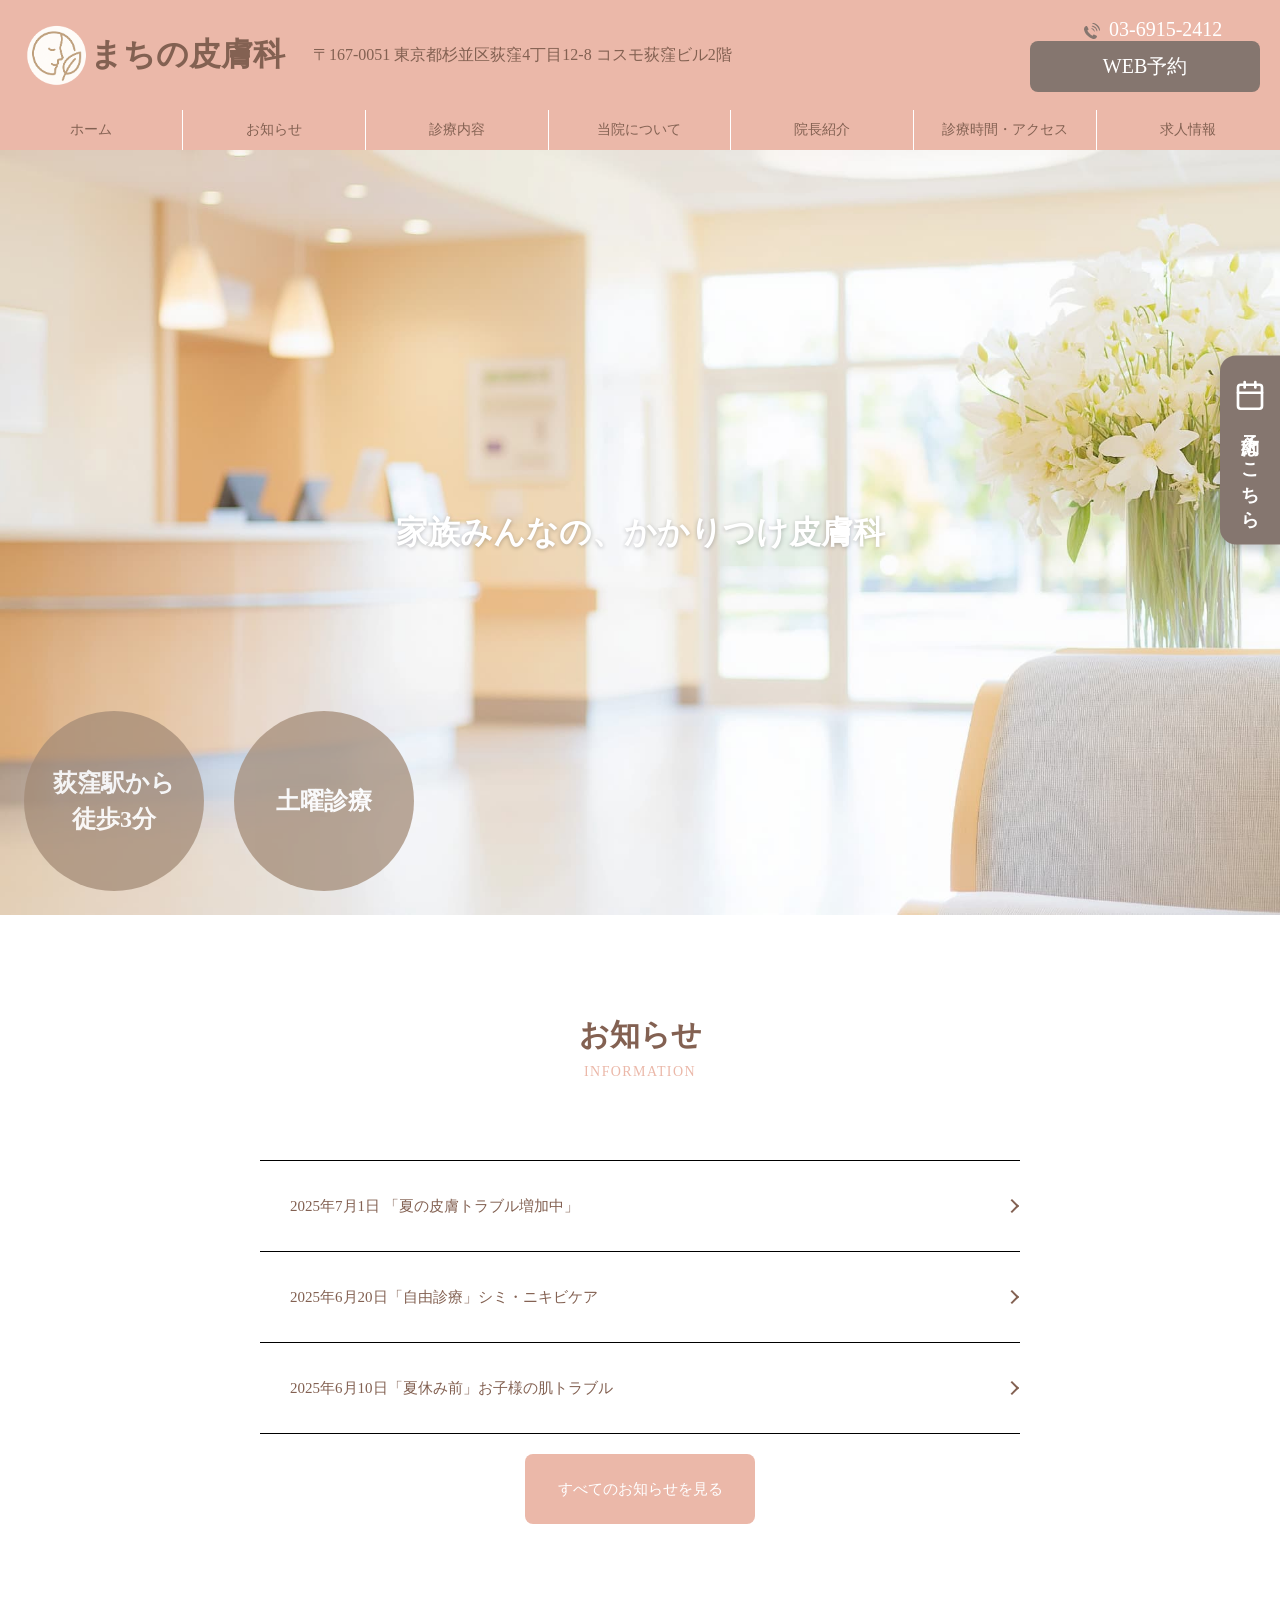
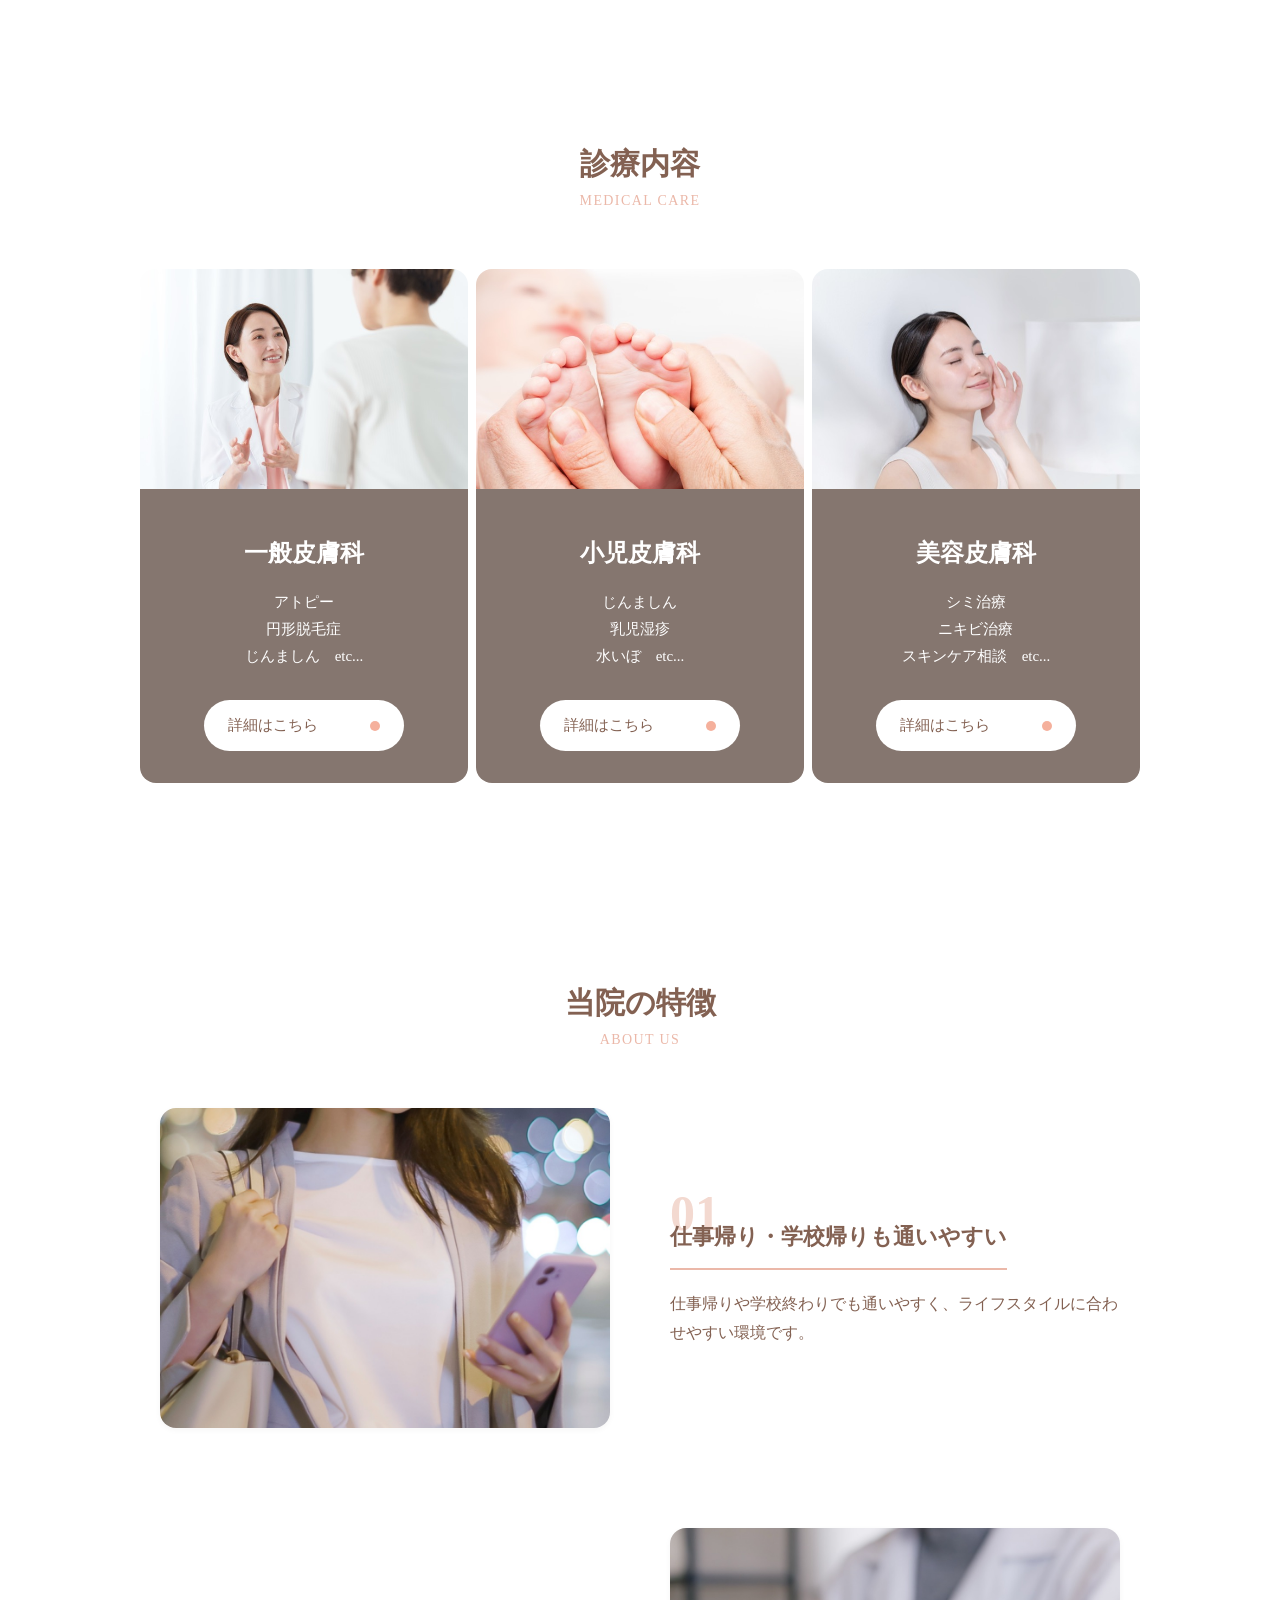
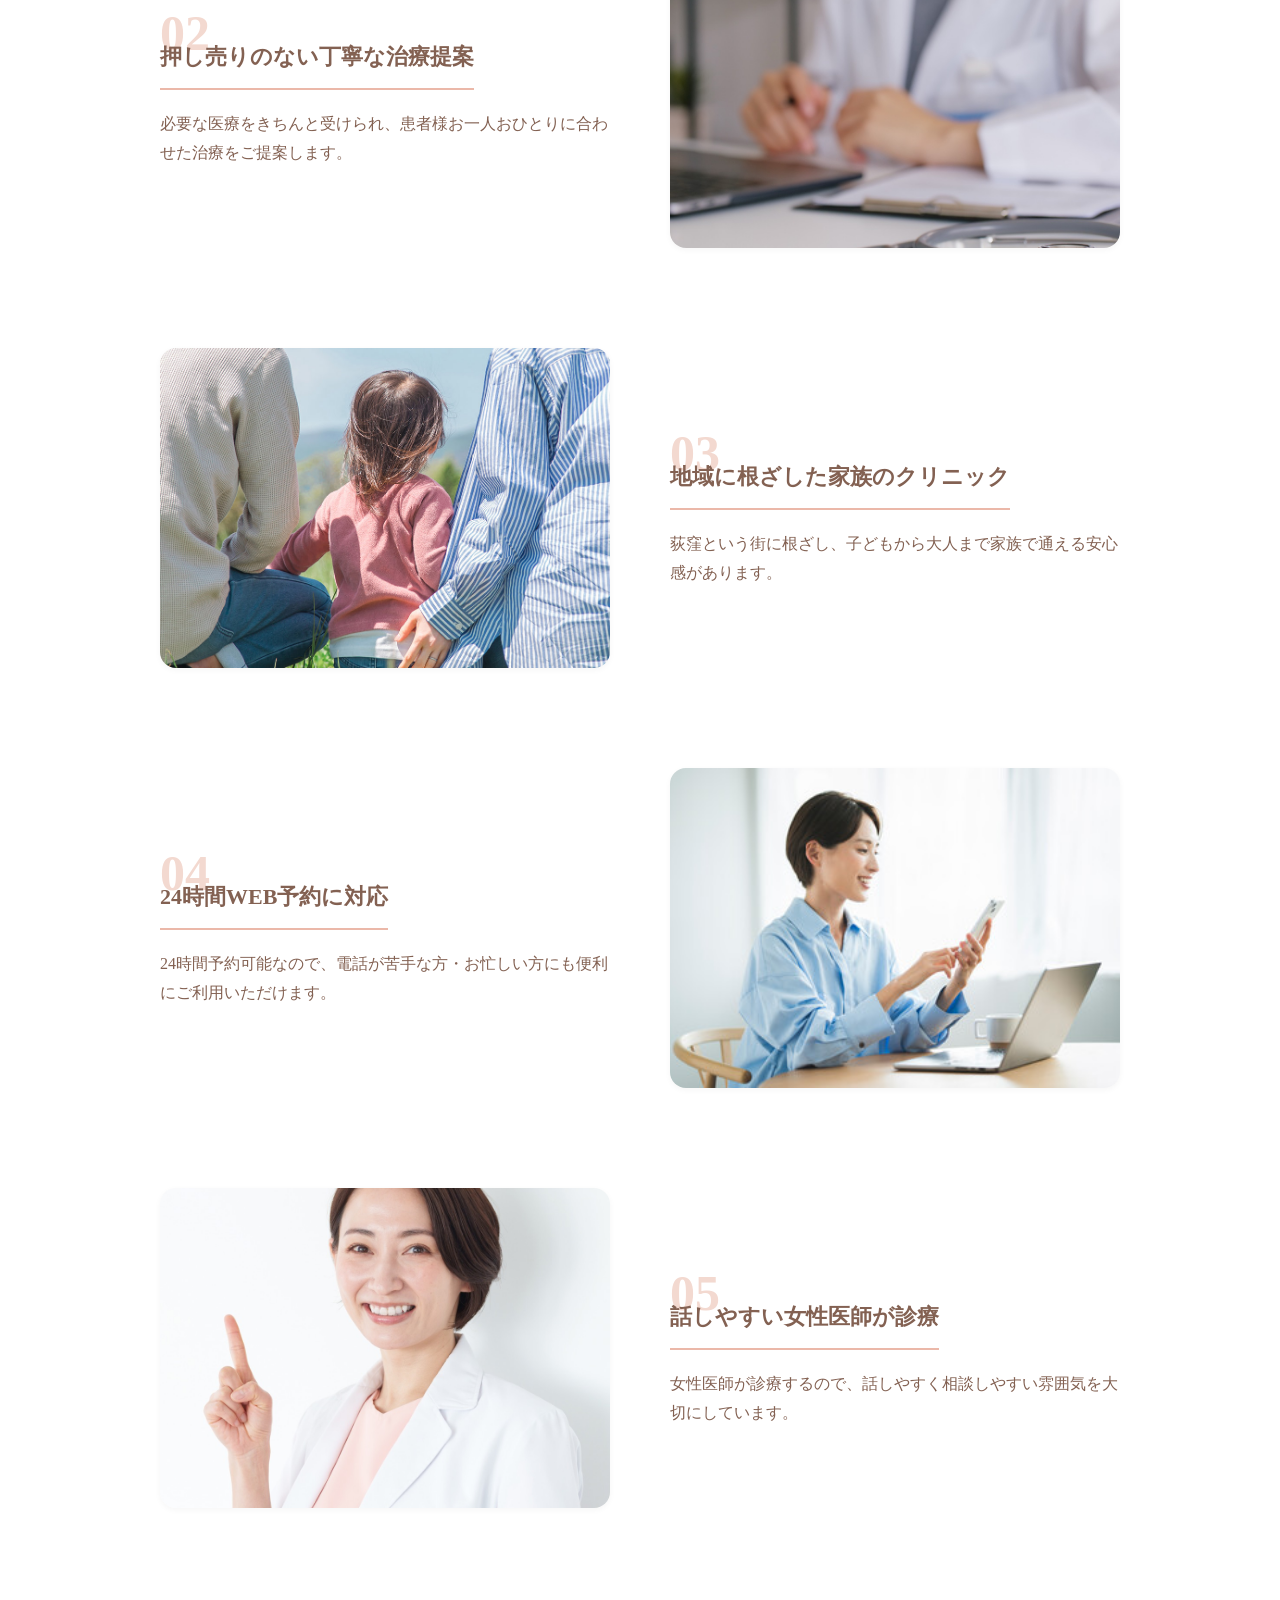
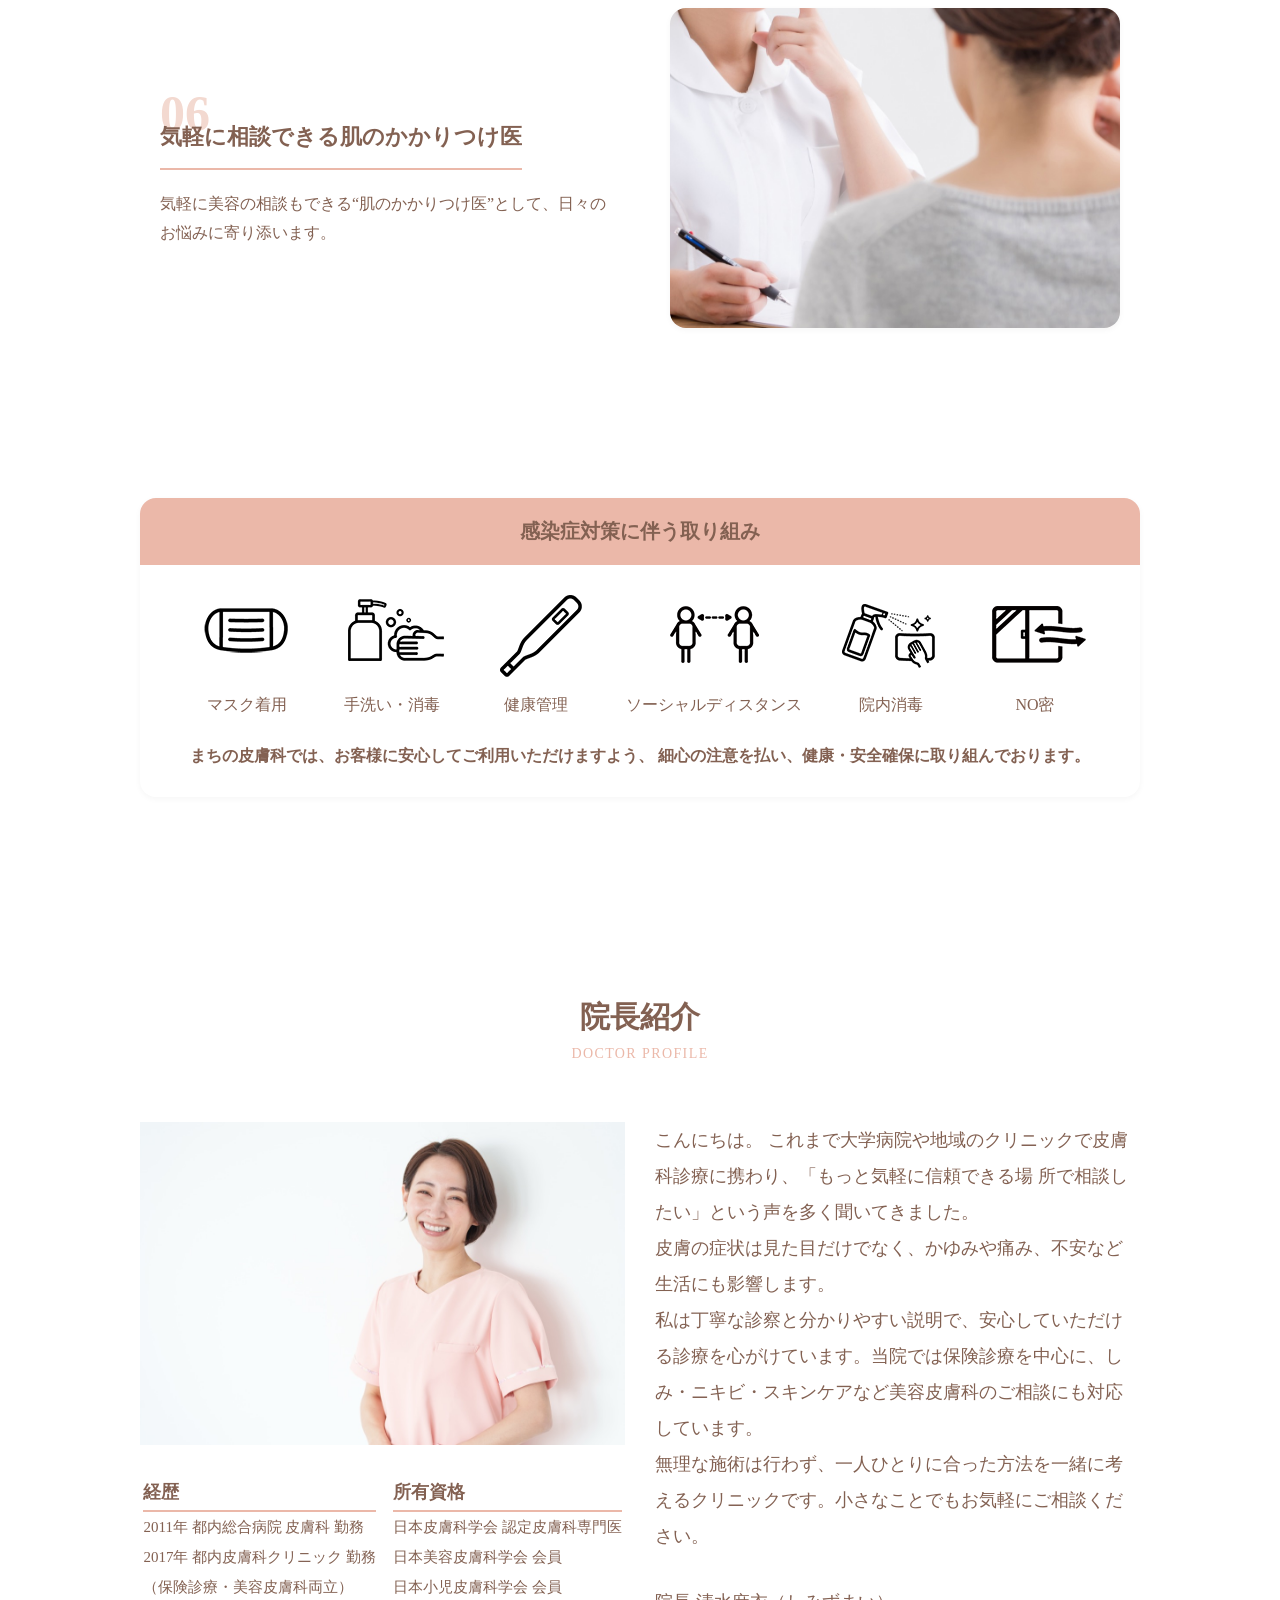
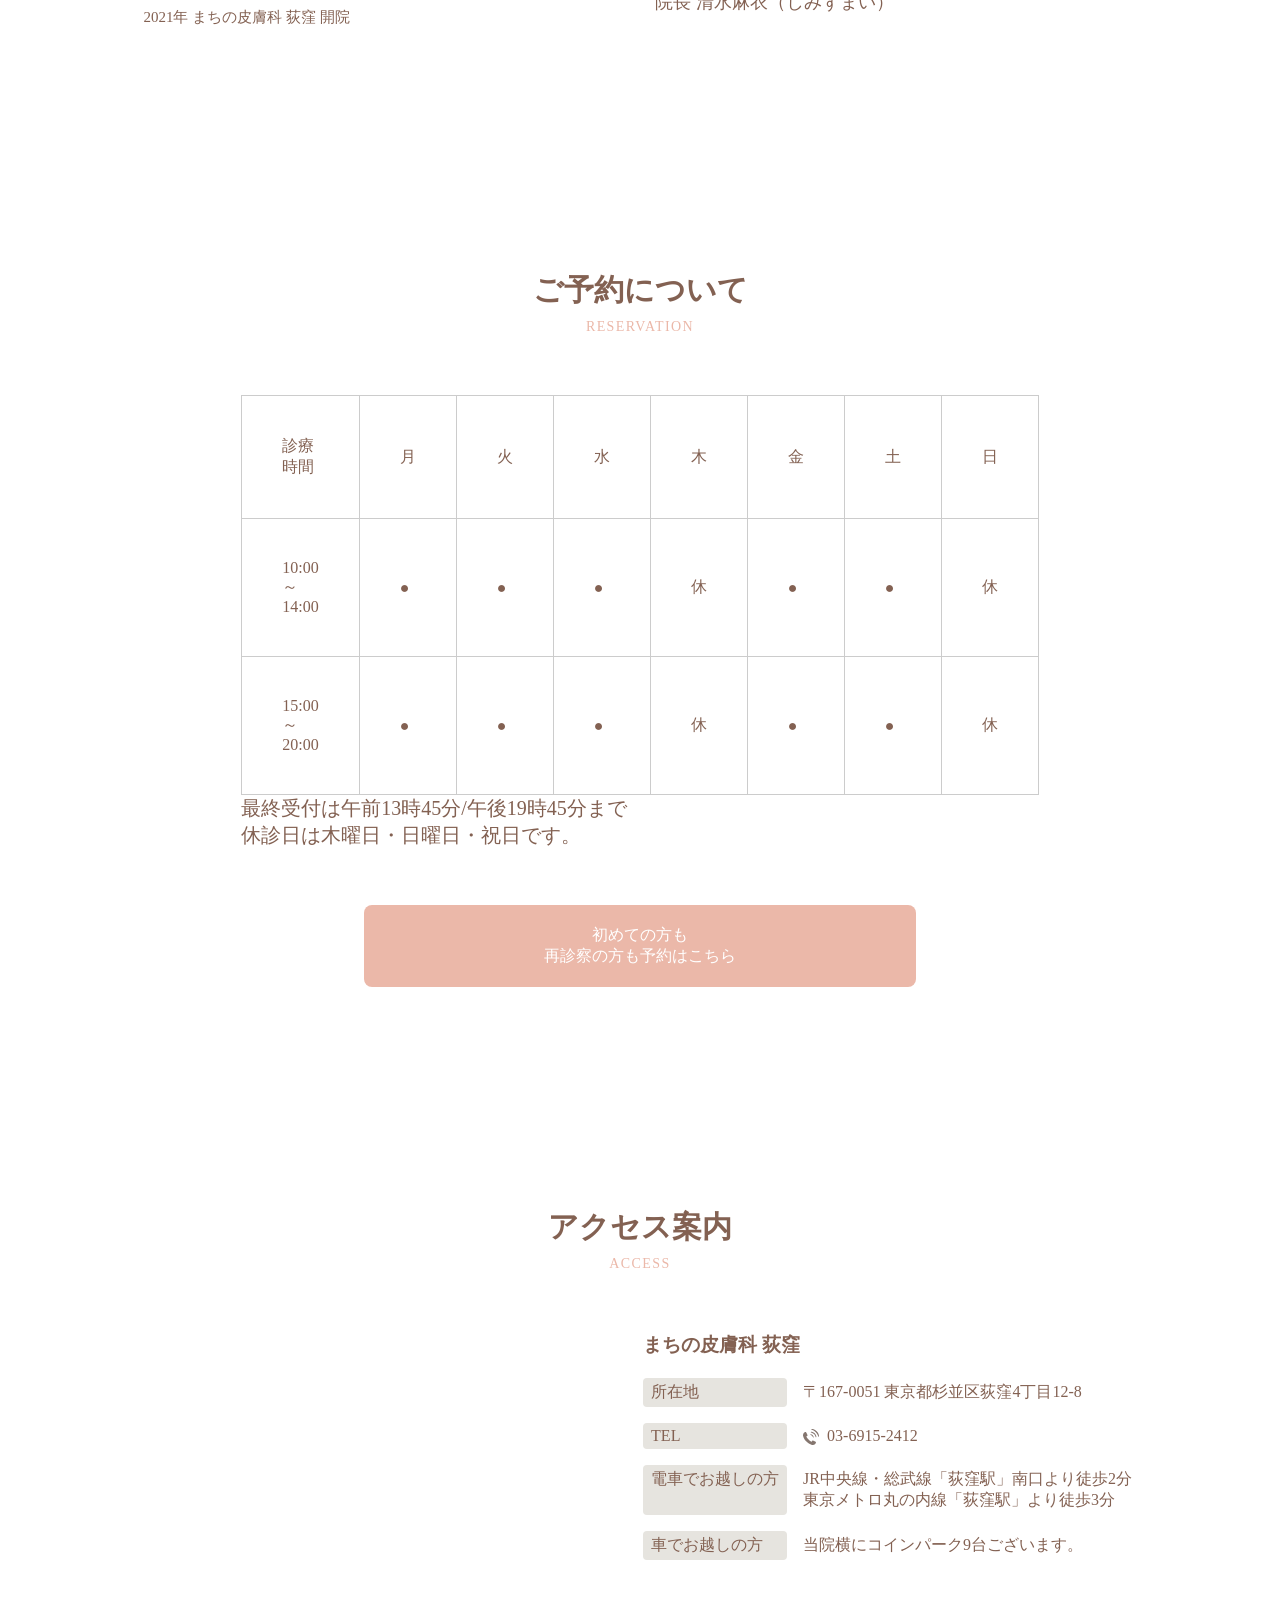
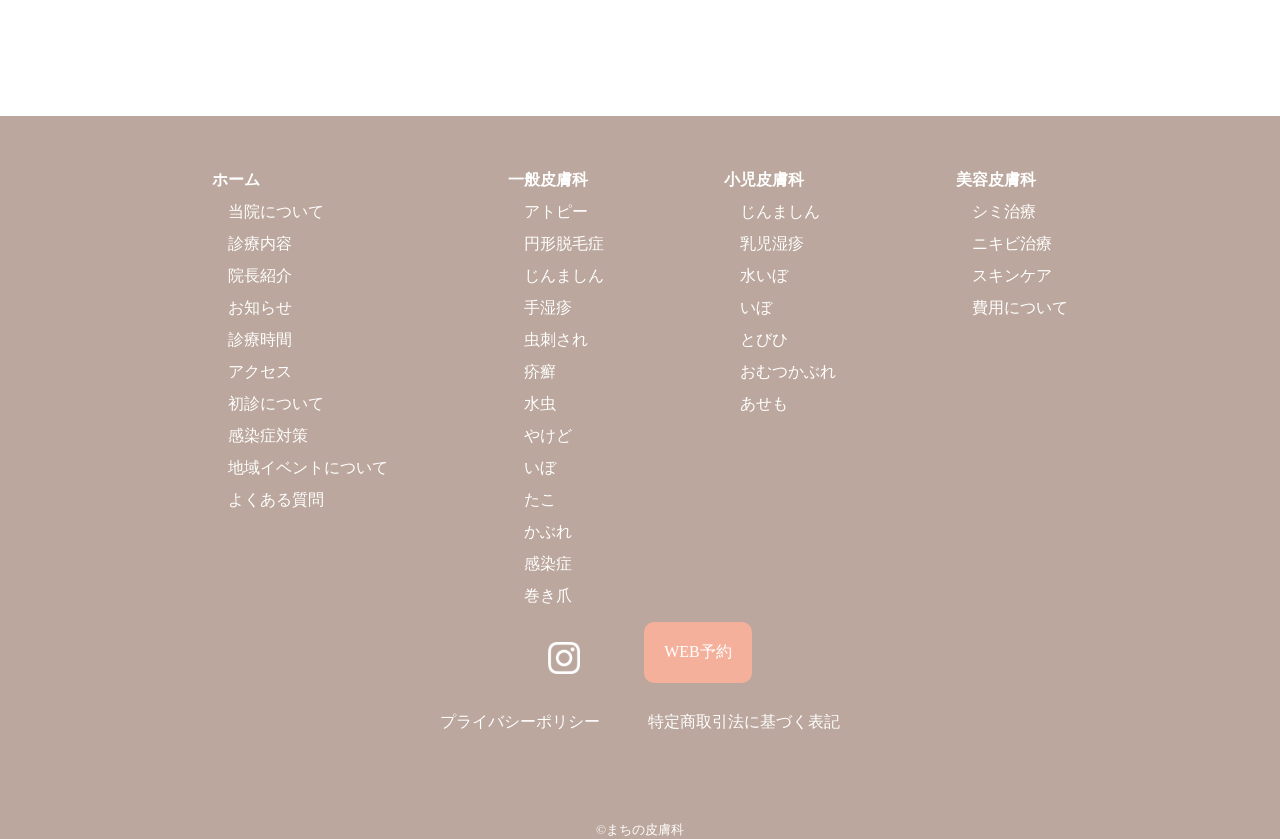
<file: index.html>
<!DOCTYPE html>
<html lang="ja">

<head>
  <meta charset="UTF-8">
  <meta name="viewport" content="width=device-width, initial-scale=1.0">
  <meta name="robots" content="noindex,nofollow">
  <meta name="format-detection" content="telephone=no">
  <title>まちの皮膚科 荻窪｜一般皮膚科・小児皮膚科・美容皮膚科</title>
  <meta name="description" content="荻窪駅近くの「まちの皮膚科」は、一般皮膚科・小児皮膚科・美容皮膚科に対応。お子さまからご高齢の方まで、安心して通える地域密着の皮膚科クリニックです。">
  <link rel="icon" href="./images/logo_1.png">
  <!-- fonts -->
  <link rel="stylesheet"
    href="https://fonts.googleapis.com/css2?family=Material+Symbols+Outlined:opsz,wght,FILL,GRAD@20..48,100..700,0..1,-50..200&icon_names=location_on" />


  <!-- css -->
  <link rel="stylesheet" href="css/reset.css">
  <link rel="stylesheet" href="css/style.css">

  <!-- ファーストビュー背景を先読み（表示開始を早める） -->
  <link rel="preload" as="image" href="images/family_1.jpg" fetchpriority="high">

  <!-- js -->
  <script src="js/main.js" defer></script>
</head>

<body>
  <div class="wrapper">
    <header>
      <div>
        <h1><a href="./">
            <!-- <img src="" alt=""> -->
            <!-- ロゴできるまで -->
            まちの皮膚科
          </a></h1>
        <address>
          <span>〒167-0051 東京都杉並区荻窪4丁目12-8 コスモ荻窪ビル2階</span>
        </address>
        <ul class="sub-menu">
          <li><a href="tel:0369152412" class="tel-link"><img src="images/tel.svg" alt="電話する" class="tel-icon"> <span class="tel-number">03-6915-2412</span></a></li>
          <li class="web-reserve"><a href="./contact.html">WEB予約</a></li>
        </ul>
        <button type="button" class="menu-toggle" aria-controls="global-nav" aria-expanded="false" aria-label="メニューを開く">
          <span></span><span></span><span></span>
        </button>
      </div>
      <nav id="global-nav">
        <ul class="global-menu">
          <li><a href="./">ホーム</a></li>
          <li><a href="#info">お知らせ</a></li>
          <li><a href="./sinryou.html">診療内容</a></li>
          <li><a href="#about">当院について</a></li>
          <li><a href="#introduction">院長紹介</a></li>
          <li><a href="#access">診療時間・アクセス</a></li>
          <li><a href="#x">求人情報</a></li>
        </ul>
      </nav>
      <p></p>
      <a href=""></a>
    </header>
    <main>
      <section>
        <div class="bg-img">
          <div class="bg-img-layer"></div>
          <div class="bg-img-layer"></div>
          <h2 class="bg-img-copy">家族みんなの、かかりつけ皮膚科</h2>
          <span class="bg-img-circle bg-img-circle1">荻窪駅から<br>徒歩3分</span>
          <span class="bg-img-circle bg-img-circle2">土曜診療</span>
        </div>
      </section>
      <section class="info" id="info">
        <h2 class="title">お知らせ</h2>
        <span class="title-en">Information</span>
        <div class="info-wrap">
          <ol class="info-box">
            <li class="info-list">
              <a href="#x"><time datetime="2025-07-01">2025年7月1日</time>
                <span>「夏の皮膚トラブル増加中」</span></a>
            </li>
            <li class="info-list">
              <a href="#x"><time datetime="2025-6-20">2025年6月20日</time><span>「自由診療」シミ・ニキビケア</span></a>
            </li>
            <li class="info-list">
              <a href="#x"><time datetime="2025-6-10">2025年6月10日</time><span>「夏休み前」お子様の肌トラブル</span></a>
            </li>
          </ol>
          <div class="info-all"><a href="#x">すべてのお知らせを見る</a></div>
        </div>
      </section>
      <section class="sinryou">
        <h2 class="title">診療内容</h2>
        <span class="title-en">Medical Care</span>

        <ul class="sinryou-box">
          <li class="sinryou-wrap">
            <div class="sinryou-photo">
              <img src="images/clinic_doctor_female.jpeg" alt="一般皮膚科の診療風景" width="600" height="400" loading="lazy" decoding="async">
            </div>
            <div class="sinryou-card">
              <h3 class="sinryou-name">一般皮膚科</h3>
              <ul class="sinryou-textwrap">
                <li class="sinryou-list">アトピー</li>
                <li class="sinryou-list">円形脱毛症</li>
                <li class="sinryou-list">じんましん</li>
              </ul>
              <div class="sinryou-link"><a href="./sinryou.html#general"><span>詳細はこちら</span><span class="dot"></span></a></div>
            </div>
          </li>
          <li class="sinryou-wrap">
            <div class="sinryou-photo">
              <img src="images/kids_skin_clinic.jpeg" alt="小児皮膚科の診療風景" width="600" height="600" loading="lazy" decoding="async">
            </div>
            <div class="sinryou-card">
              <h3 class="sinryou-name">小児皮膚科</h3>
              <ul class="sinryou-textwrap">
                <li class="sinryou-list">じんましん</li>
                <li class="sinryou-list">乳児湿疹</li>
                <li class="sinryou-list">水いぼ</li>
              </ul>
              <div class="sinryou-link"><a href="./sinryou.html#pediatric"><span>詳細はこちら</span><span class="dot"></span></a></div>
            </div>
          </li>
          <li class="sinryou-wrap">
            <div class="sinryou-photo">
              <img src="images/beauty.jpeg" alt="美容皮膚科の診療風景" width="600" height="400" loading="lazy" decoding="async">
            </div>
            <div class="sinryou-card">
              <h3 class="sinryou-name">美容皮膚科</h3>
              <ul class="sinryou-textwrap">
                <li class="sinryou-list">シミ治療</li>
                <li class="sinryou-list">ニキビ治療</li>
                <li class="sinryou-list">スキンケア相談</li>
              </ul>
              <div class="sinryou-link"><a href="./sinryou.html#cosmetic"><span>詳細はこちら</span><span class="dot"></span></a></div>
            </div>
          </li>
        </ul>
      </section>

      <section class="about" id="about">
        <h2 class="title">当院の特徴</h2>
        <span class="title-en">About Us</span>
        <ul class="feature-timeline">
          <li class="feature-item">
            <div class="feature-image"><img src="images/work.jpg" alt="女性が仕事終わりに予約している様子" width="1040" height="1040" loading="lazy" decoding="async"></div>
            <div class="feature-content">
              <span class="feature-number">01</span>
              <h3 class="feature-heading">仕事帰り・学校帰りも通いやすい</h3>
              <p class="feature-text">仕事帰りや学校終わりでも通いやすく、ライフスタイルに合わせやすい環境です。</p>
            </div>
          </li>
          <li class="feature-item">
            <div class="feature-image"><img src="images/medical_2.jpg" alt="押し売りのない丁寧な治療提案をする様子" width="1040" height="1040" loading="lazy" decoding="async"></div>
            <div class="feature-content">
              <span class="feature-number">02</span>
              <h3 class="feature-heading">押し売りのない丁寧な治療提案</h3>
              <p class="feature-text">必要な医療をきちんと受けられ、患者様お一人おひとりに合わせた治療をご提案します。</p>
            </div>
          </li>
          <li class="feature-item">
            <div class="feature-image"><img src="images/family_3.jpg" alt="大人まで家族で通っている様子" width="971" height="971" loading="lazy" decoding="async"></div>
            <div class="feature-content">
              <span class="feature-number">03</span>
              <h3 class="feature-heading">地域に根ざした家族のクリニック</h3>
              <p class="feature-text">荻窪という街に根ざし、子どもから大人まで家族で通える安心感があります。</p>
            </div>
          </li>
          <li class="feature-item">
            <div class="feature-image"><img src="images/reservation.jpg" alt="電話が苦手な人、忙しい人も24時間簡単に予約できる様子" width="360" height="240" loading="lazy" decoding="async"></div>
            <div class="feature-content">
              <span class="feature-number">04</span>
              <h3 class="feature-heading">24時間WEB予約に対応</h3>
              <p class="feature-text">24時間予約可能なので、電話が苦手な方・お忙しい方にも便利にご利用いただけます。</p>
            </div>
          </li>
          <li class="feature-item">
            <div class="feature-image"><img src="images/female doctor.jpg" alt="気軽に肌の悩みを相談している様子" width="1040" height="1039" loading="lazy" decoding="async"></div>
            <div class="feature-content">
              <span class="feature-number">05</span>
              <h3 class="feature-heading">話しやすい女性医師が診療</h3>
              <p class="feature-text">女性医師が診療するので、話しやすく相談しやすい雰囲気を大切にしています。</p>
            </div>
          </li>
          <li class="feature-item">
            <div class="feature-image"><img src="images/beauty consultation.jpg" alt="美容の悩みを相談している様子" width="1040" height="1039" loading="lazy" decoding="async"></div>
            <div class="feature-content">
              <span class="feature-number">06</span>
              <h3 class="feature-heading">気軽に相談できる肌のかかりつけ医</h3>
              <p class="feature-text">気軽に美容の相談もできる“肌のかかりつけ医”として、日々のお悩みに寄り添います。</p>
            </div>
          </li>
        </ul>
      </section>
      <section class="infect" id="infect">
        <h3>感染症対策に伴う取り組み</h3>
        <!-- <p><img src="" alt=""></p> -->
        <div class="img">
          <div class="icon-list">
            <div class="icon"><img src="images/logo2.png" alt="マスクのロゴ" width="113" height="110" loading="lazy" decoding="async"></div>
            <p class="icon">マスク着用</p>
          </div>
          <div class="icon-list">
            <div class="icon"><img src="images/logo3.png" alt="手洗い・消毒のロゴ" width="110" height="110" loading="lazy" decoding="async"></div>
            <p class="icon">手洗い・消毒</p>
          </div>
          <div class="icon-list">
            <div class="icon"><img src="images/logo4.png" alt="健康管理のロゴ" width="110" height="110" loading="lazy" decoding="async"></div>
            <p class="icon">健康管理</p>
          </div>
          <div class="icon-list">
            <div class="icon"><img src="images/logo5.png" alt="ソーシャルディスタンスのロゴ" width="110" height="110" loading="lazy" decoding="async"></div>
            <p class="icon">ソーシャル<span class="br">ディスタンス</span></p>
          </div>
          <div class="icon-list">
            <div class="icon"><img src="images/logo6.png" alt="院内消毒のロゴ" width="110" height="110" loading="lazy" decoding="async"></div>
            <p class="icon">院内消毒</p>
          </div>
          <div class="icon-list">
            <div class="icon"><img src="images/logo8.png" alt="密を避ける換気のロゴ" width="110" height="110" loading="lazy" decoding="async"></div>
            <p class="icon">NO密</p>
          </div>
        </div>
        <p class="infect-about">まちの皮膚科では、お客様に安心してご利用いただけますよう、
          細心の注意を払い、健康・安全確保に取り組んでおります。
        </p>
      </section>
      <article>
        <section class="introduction" id="introduction">
          <h2 class="title">院長紹介</h2>
          <span class="title-en">Doctor Profile</span>

        </section>
        <div class="introduction_g">
          <div class="director-img">
            <figure><img src="images/doctor_shimizu.jpeg" width="1100" height="733" alt="院長 清水" loading="lazy" decoding="async">
            </figure>
            <div class="career">
              <section class="career-text">
                <h3>経歴</h3>
                <ol>
                  <li>2011年 都内総合病院 皮膚科 勤務</li>
                  <li>2017年 都内皮膚科クリニック 勤務<br>（保険診療・美容皮膚科両立）</li>
                  <li>2021年 まちの皮膚科 荻窪 開院</li>
                </ol>
              </section>
              <section class="skill">
                <h3>所有資格</h3>
                <ul>
                  <li>日本皮膚科学会 認定皮膚科専門医</li>
                  <li>日本美容皮膚科学会 会員</li>
                  <li>日本小児皮膚科学会 会員</li>
                </ul>
              </section>
            </div>
          </div>
          <div class="introduction-text">
            <p>こんにちは。
              これまで大学病院や地域のクリニックで皮膚科診療に携わり、「もっと気軽に信頼できる場 所で相談したい」という声を多く聞いてきました。<span
                class="br">皮膚の症状は見た目だけでなく、かゆみや痛み、不安など生活にも影響します。</span>私は丁寧な診察と分かりやすい説明で、安心していただける診療を心がけています。当院では保険診療を中心に、しみ・ニキビ・スキンケアなど美容皮膚科のご相談にも対応しています。<span
                class="br">無理な施術は行わず、一人ひとりに合った方法を一緒に考えるクリニックです。小さなことでもお気軽にご相談ください。</span>
              <span class="br name">院長 清水麻衣（しみずまい）</span>
            </p>
          </div>
        </div>
      </article>

      <section class="re" id="reservation">
        <h2 class="title">ご予約について</h2>
        <span class="title-en">Reservation</span>
        <div class="re-wrap">
          <div class="re-list">
            <table class="re-table">
              <tr>
                <th>診療時間</th>
                <td>月</td>
                <td>火</td>
                <td>水</td>
                <td>木</td>
                <td>金</td>
                <td>土</td>
                <td>日</td>
              </tr>
              <tr>
                <td>10:00～14:00</td>
                <td>●</td>
                <td>●</td>
                <td>●</td>
                <td>休</td>
                <td>●</td>
                <td>●</td>
                <td>休</td>
              </tr>
              <tr>
                <td>15:00～20:00</td>
                <td>●</td>
                <td>●</td>
                <td>●</td>
                <td>休</td>
                <td>●</td>
                <td>●</td>
                <td>休</td>
              </tr>
            </table>
            <small>最終受付は午前13時45分/午後19時45分まで</small>
            <small>休診日は木曜日・日曜日・祝日です。</small>
          </div>
          <div class="re-button">
            <a href="./contact.html">
              <span class="br">初めての方も</span>
              <span class="br">再診察の方も予約はこちら</span></a>
            <p></p>
          </div>
        </div>
      </section>

      <section class="access" id="access">
        <h2 class="title">アクセス案内</h2>
        <span class="title-en">Access</span>
        <div class="access-wrap">
          <section><!-- 後でどうするか決める -->
            <iframe
              src="https://www.google.com/maps/embed?pb=!1m18!1m12!1m3!1d3240.2162025515136!2d139.7068138!3d35.69629690000001!2m3!1f0!2f0!3f0!3m2!1i1024!2i768!4f13.1!3m3!1m2!1s0x60188cdeb91dcf3f%3A0xb6ac98faf88cd44!2z44Ki44K444Oj44K544OI44Ki44Kr44OH44Of44O8!5e0!3m2!1sja!2sjp!4v1752740143506!5m2!1sja!2sjp"
              width="450" height="300" style="border:0;" allowfullscreen="" loading="lazy"
              referrerpolicy="no-referrer-when-downgrade"></iframe>
          </section>
          <!-- <div class="access-img">
            <p><img src="images/dammy.png" width="300" height="200"></p>
          </div> -->
          <div class="accsess-list">
            <h3>まちの皮膚科 荻窪</h3>
            <dl>
              <div>
                <dt>所在地</dt>
                <dd>
                  <address>〒167-0051 東京都杉並区荻窪4丁目12-8</address>
                </dd>
              </div>
              <div>
                <dt>TEL</dt>
                <dd><img src="images/tel.svg" alt="" class="tel-icon"> 03-6915-2412</dd>
              </div>
              <div>
                <dt>電車でお越しの方</dt>
                <dd>
                  <span class="br">JR中央線・総武線「荻窪駅」南口より徒歩2分</span>
                  <span class="br">東京メトロ丸の内線「荻窪駅」より徒歩3分</span>
                </dd>
              </div>
              <div>
                <dt>車でお越しの方</dt>
                <dd>当院横にコインパーク9台ございます。</dd>
              </div>
            </dl>
          </div>
        </div>
        <!-- <a href="#x"><span class="material-symbols-outlined">
            location_on
          </span>Googleマップはこちら
        </a> -->

      </section>
    </main>
    <footer class="site-footer">
      <nav class="footer-wrap">
        <div class="footer-links-service">
          <ul>
            <li><a href="./">ホーム</a></li>
            <li><a href="#about">当院について</a></li>
            <li><a href="./sinryou.html">診療内容</a></li>
            <li><a href="#introduction">院長紹介</a></li>
            <li><a href="#info">お知らせ</a></li>
            <li><a href="#reservation">診療時間</a></li>
            <li><a href="#access">アクセス</a></li>
            <li><a href="./contact.html">初診について</a></li>
            <li><a href="#infect">感染症対策</a></li>
            <li><a href="#x">地域イベントについて</a></li>
            <li><a href="#x">よくある質問</a></li>
          </ul>
          <ul>
            <li><a href="./sinryou.html#general">一般皮膚科</a></li>
            <li><a href="./sinryou.html#general">アトピー</a></li>
            <li><a href="./sinryou.html#general">円形脱毛症</a></li>
            <li><a href="./sinryou.html#general">じんましん</a></li>
            <li><a href="./sinryou.html#general">手湿疹</a></li>
            <li><a href="./sinryou.html#general">虫刺され</a></li>
            <li><a href="./sinryou.html#general">疥癬</a></li>
            <li><a href="./sinryou.html#general">水虫</a></li>
            <li><a href="./sinryou.html#general">やけど</a></li>
            <li><a href="./sinryou.html#general">いぼ</a></li>
            <li><a href="./sinryou.html#general">たこ</a></li>
            <li><a href="./sinryou.html#general">かぶれ</a></li>
            <li><a href="./sinryou.html#general">感染症</a></li>
            <li><a href="./sinryou.html#general">巻き爪</a></li>
          </ul>
          <ul>
            <li><a href="./sinryou.html#pediatric">小児皮膚科</a></li>
            <li><a href="./sinryou.html#pediatric">じんましん</a></li>
            <li><a href="./sinryou.html#pediatric">乳児湿疹</a></li>
            <li><a href="./sinryou.html#pediatric">水いぼ</a></li>
            <li><a href="./sinryou.html#pediatric">いぼ</a></li>
            <li><a href="./sinryou.html#pediatric">とびひ</a></li>
            <li><a href="./sinryou.html#pediatric">おむつかぶれ</a></li>
            <li><a href="./sinryou.html#pediatric">あせも</a></li>
          </ul>
          <ul>
            <li><a href="./sinryou.html#cosmetic">美容皮膚科</a></li>
            <li><a href="./sinryou.html#cosmetic">シミ治療</a></li>
            <li><a href="./sinryou.html#cosmetic">ニキビ治療</a></li>
            <li><a href="./sinryou.html#cosmetic">スキンケア</a></li>
            <li><a href="#x">費用について</a></li>
          </ul>
        </div>
        <ul class="footer-links">
          <li><a href="#x"><img src="./images/instagram.png" width="32" height="32" alt="Instagramのロゴ"></a>
          </li>
          <li><a href="./contact.html" class="footer-reserve">WEB予約</a></li>
        </ul>
        <ul class="footer-list">
          <li><a href="#x">プライバシーポリシー</a></li>
          <li><a href="#x">特定商取引法に基づく表記</a></li>
        </ul>
      </nav>
      <small>&copy;まちの皮膚科</small>
    </footer>
  </div>
  <a href="./contact.html" class="floating-reserve">
    <span class="floating-reserve-icon">
      <svg xmlns="http://www.w3.org/2000/svg" viewBox="0 0 24 24" fill="none" stroke-width="2" stroke-linecap="round"
        stroke-linejoin="round">
        <rect x="3" y="4" width="18" height="18" rx="2" ry="2"></rect>
        <line x1="16" y1="2" x2="16" y2="6"></line>
        <line x1="8" y1="2" x2="8" y2="6"></line>
        <line x1="3" y1="10" x2="21" y2="10"></line>
      </svg>
    </span>
    <span class="floating-reserve-text">予約はこちら</span>
  </a>
</body>

</html>
</file>
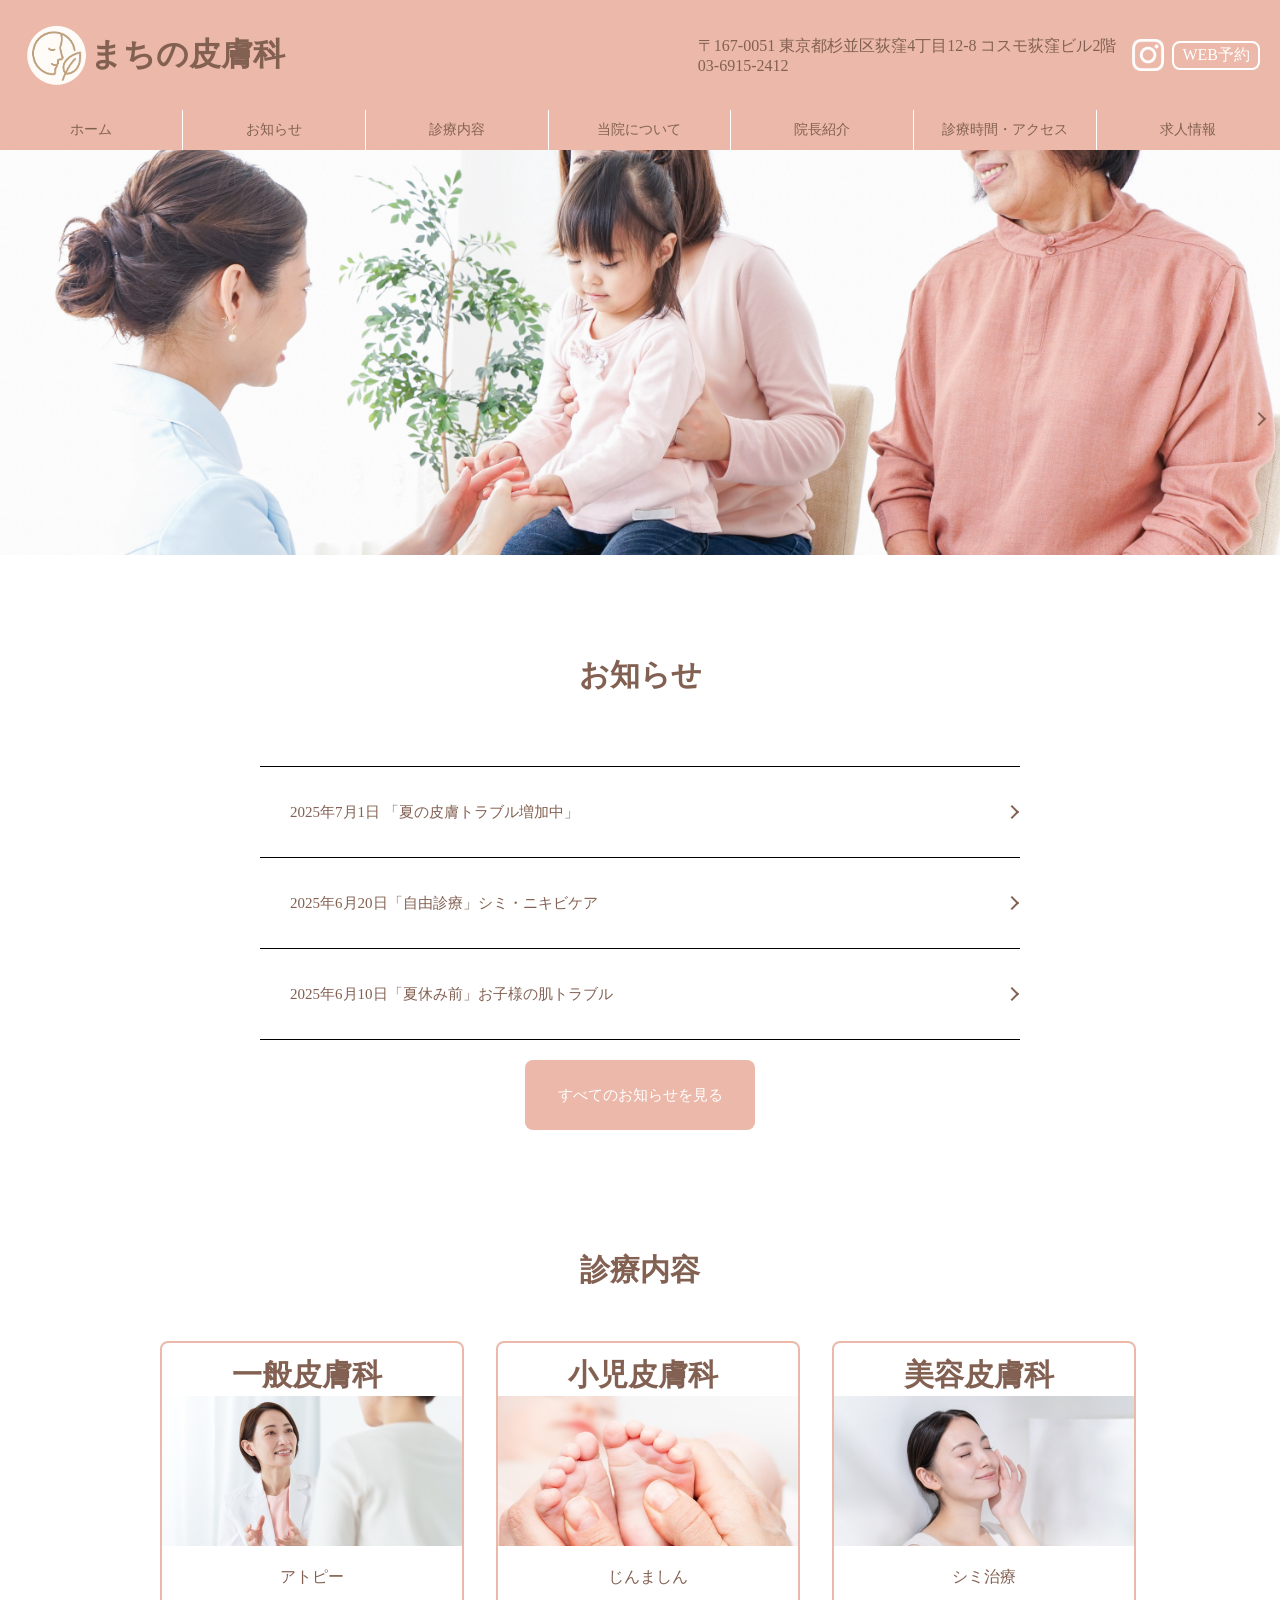
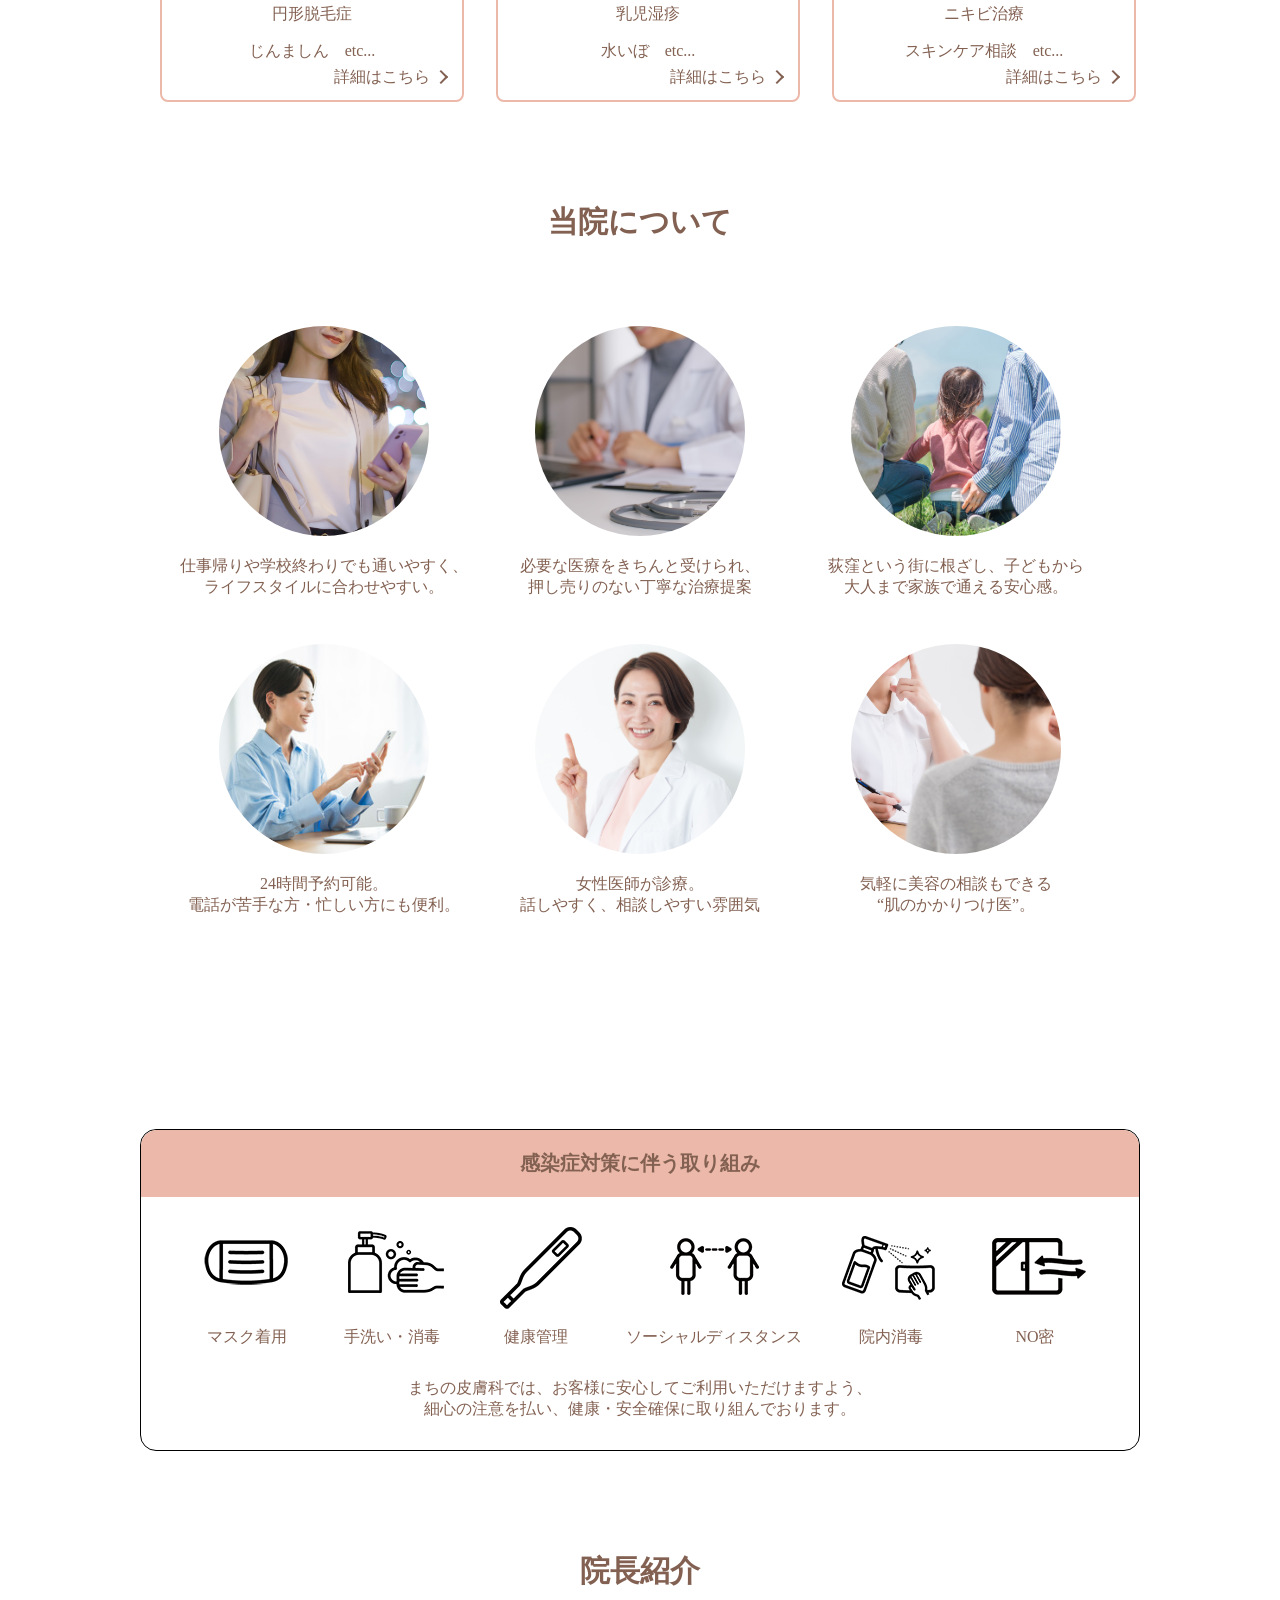
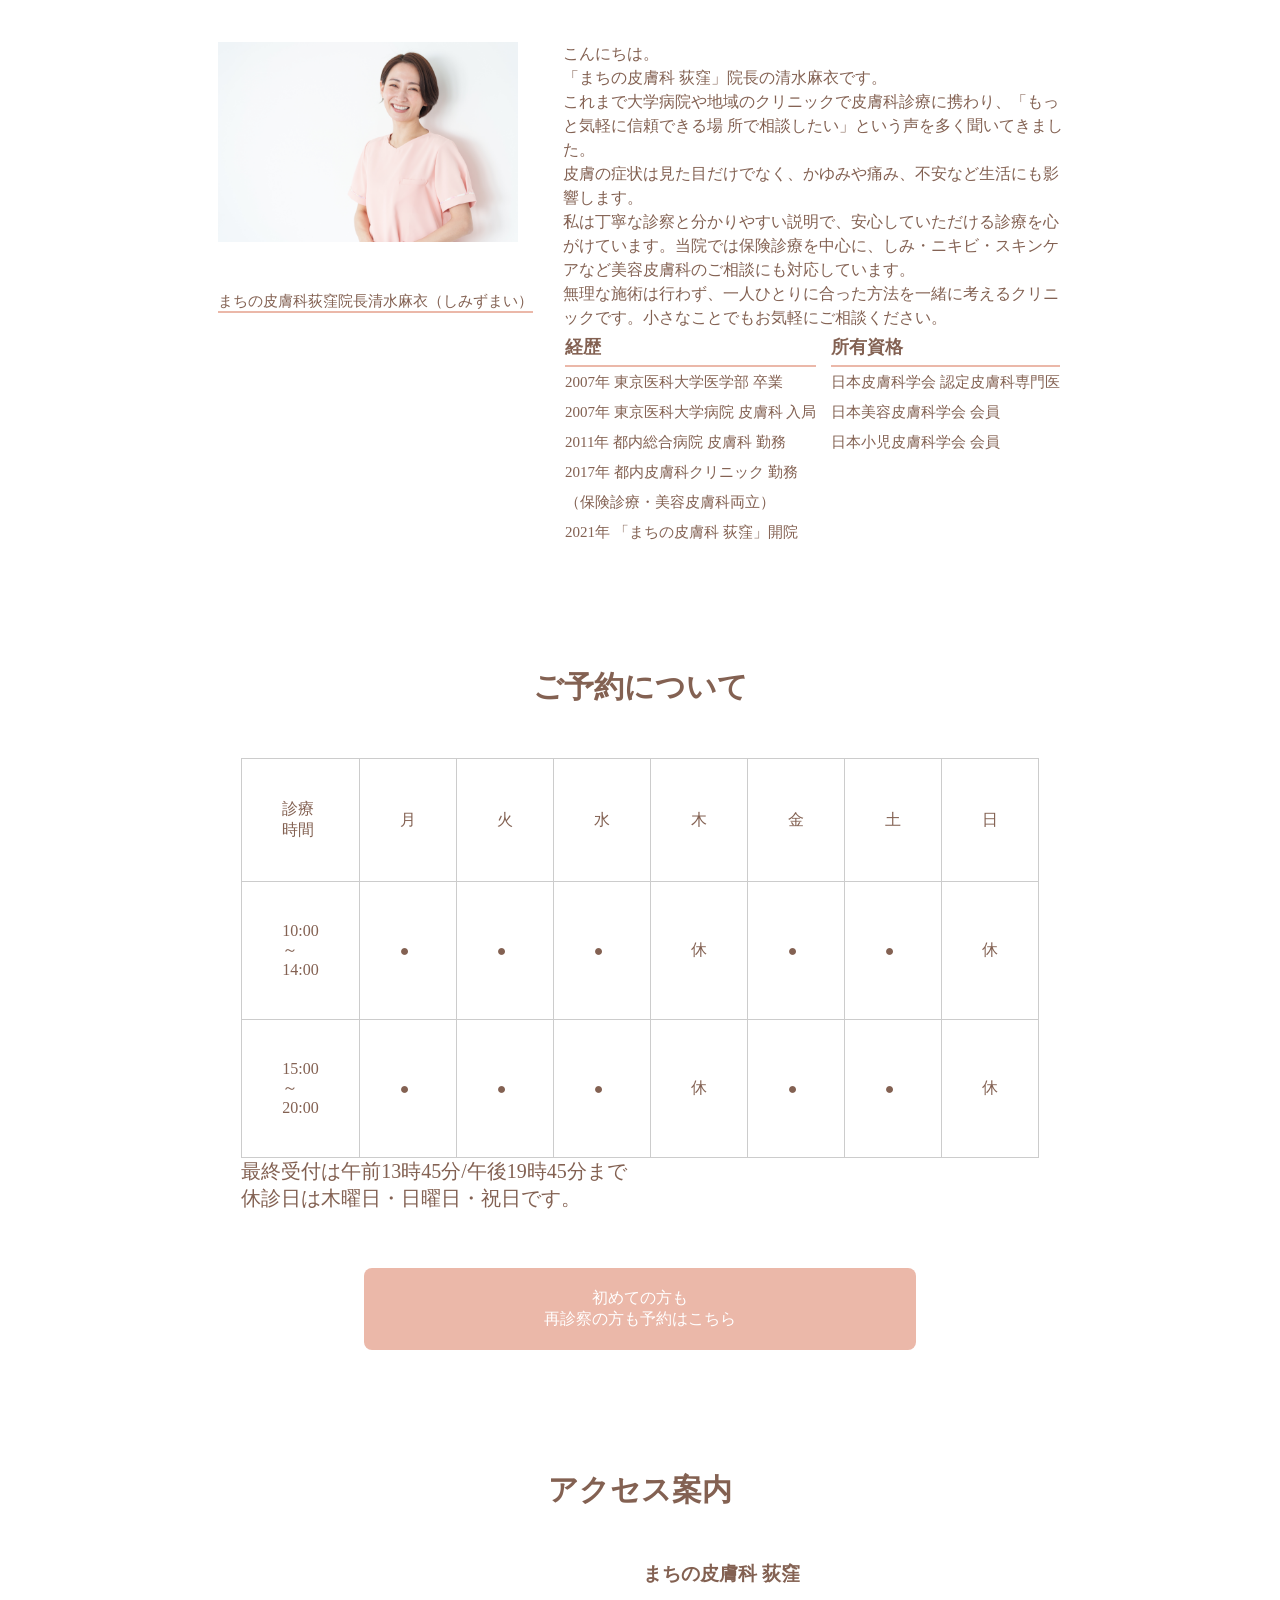
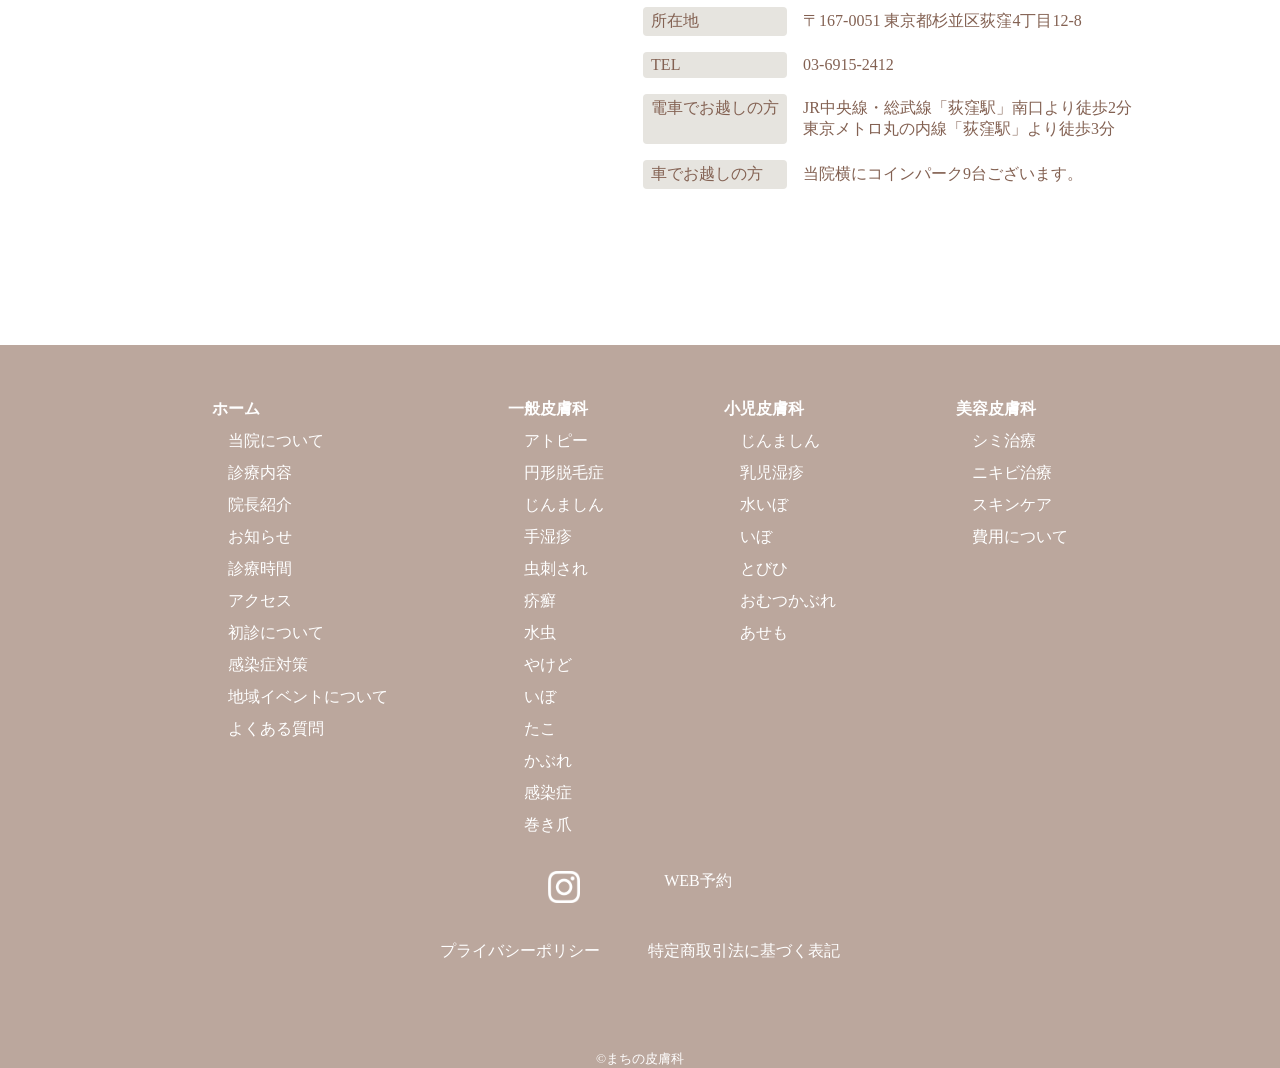
<file: site01/index.html>
<!DOCTYPE html>
<html lang="ja">

<head>
  <meta charset="UTF-8">
  <meta name="viewport" content="width=device-width, initial-scale=1.0">
  <meta name="robots" content="no-index,nofollow">
  <meta naeme="format-detection" content="telephon=no">
  <title>診療内容｜まちの皮膚科 荻窪</title>
  <meta name=" description" content="荻窪駅近くの「まちの皮膚科」は、一般皮膚科・小児皮膚科・美容皮膚科に対応。お子さまからご高齢の方まで、安心して通える地域密着の皮膚科クリニックです。">
  <link rel="icon" href="./images/logo_1.png">
  <!-- fonts -->
  <link rel="stylesheet"
    href="https://fonts.googleapis.com/css2?family=Material+Symbols+Outlined:opsz,wght,FILL,GRAD@20..48,100..700,0..1,-50..200&icon_names=location_on" />


  <!-- css -->
  <link rel="stylesheet" href="css/reset.css">
  <link rel="stylesheet" href="css/style.css">
</head>

<body>
  <div class="wrapper">
    <header>
      <div>
        <h1><a href="./">
            <!-- <img src="" alt=""> -->
            <!-- ロゴできるまで -->
            まちの皮膚科
          </a></h1>
        <address>
          <span>〒167-0051 東京都杉並区荻窪4丁目12-8 コスモ荻窪ビル2階</span>
          <span> 03-6915-2412</span>
        </address>
        <ul class="sub-menu">
          <li><a href="#x"><img src="images/instagram.png" width="32" height="32"></a></li>
          <li class="web-reserve"><a href="./contact.html">WEB予約</a></li>
        </ul>
      </div>
      <nav>
        <ul class="global-menu">
          <li><a href="./">ホーム</a></li>
          <li><a href="#info">お知らせ</a></li>
          <li><a href="./sinryou.html">診療内容</a></li>
          <li><a href="#about">当院について</a></li>
          <li><a href="#introduction">院長紹介</a></li>
          <li><a href="#access">診療時間・アクセス</a></li>
          <li><a href="#x">求人情報</a></li>
        </ul>
      </nav>
      <p></p>
      <a href=""></a>
    </header>
    <main>
      <section>
        <div class="bg-img"></div>
      </section>
      <section class="info" id="info">
        <h2 class="title">お知らせ</h2>
        <div class="info-wrap">
          <ol class="info-box">
            <li class="info-list">
              <a href="#x"><time datetime="2025-07-01">2025年7月1日</time>
                <span>「夏の皮膚トラブル増加中」</span></a>
            </li>
            <li class="info-list">
              <a href="#x"><time datetime="2025-6-20">2025年6月20日</time><span>「自由診療」シミ・ニキビケア</span></a>
            </li>
            <li class="info-list">
              <a href="#x"><time datetime="2025-6-10">2025年6月10日</time><span>「夏休み前」お子様の肌トラブル</span></a>
            </li>
          </ol>
          <div class="info-all"><a href="#x">すべてのお知らせを見る</a></div>
        </div>
      </section>
      <sectin class="sinryou">
        <h2 class="title">診療内容</h2>
        <ul class="sinryou-box">
          <a href="">
            <li class="sinryou-wrap">
              <div class="sinryou-title">
                <h3 class="sinryou-name">一般皮膚科</h3>
                <div class="sinryou-image"><img src="images/clinic_doctor_female.jpeg" width="300" height="100" alt="">
                </div>
              </div>
              <div class="sinryou-text">
                <ul class="sinryou-textwrap">
                  <li class="sinryou-list">アトピー</li>
                  <li class="sinryou-list">円形脱毛症</li>
                  <li class="sinryou-list">じんましん</li>
                </ul>
                <div class="sinryou-link"><a href="#X">詳細はこちら</a></div>
              </div>
            </li>
          </a>
          <a href="">
            <li class="sinryou-wrap">
              <div class="sinryou-title">
                <h3 class="sinryou-name">小児皮膚科</h3>
                <div class="sinryou-image"><img src="images/kids_skin_clinic.jpeg" alt=""></div>
              </div>
              <div class="sinryou-text">
                <ul class="sinryou-textwrap">
                  <li class="sinryou-list">じんましん</li>
                  <li class="sinryou-list">乳児湿疹</li>
                  <li class="sinryou-list">水いぼ</li>
                </ul>
                <div class="sinryou-link"><a href="#X">詳細はこちら</a></div>
              </div>
            </li>
          </a>
          <a href="">
            <li class="sinryou-wrap">
              <div class="sinryou-title">
                <h3 class="sinryou-name">美容皮膚科</h3>
                <div class="sinryou-image"><img src="images/beauty.jpeg" alt=""></div>
              </div>
              <div class="sinryou-text">
                <ul class="sinryou-textwrap">
                  <li class="sinryou-list">シミ治療</li>
                  <li class="sinryou-list">ニキビ治療</li>
                  <li class="sinryou-list">スキンケア相談</li>
                </ul>
                <div class="sinryou-link"><a href="#X">詳細はこちら</a></div>
              </div>
            </li>
          </a>
        </ul>
      </sectin>

      <section class="about" id="about">
        <h2 class="title">当院について</h2>
        <ul class="about-box">
          <!-- 当院についての画像 -->
          <li class="about-list">
            <div>
              <p><img src="images/work.png" alt="女性が仕事終わりに予約している様子"></p>
              <p>仕事帰りや学校終わりでも通いやすく、<span class="br">ライフスタイルに合わせやすい。</span></p>
            </div>
          </li>
          <li class="about-list">
            <div>
              <p><img src="images/medical_2.jpg" alt="押し売りのない丁寧な治療提案をする様子"></p>
              <p>必要な医療をきちんと受けられ、<span class="br">押し売りのない丁寧な治療提案</span>
              </p>
            </div>
          </li>
          <li class="about-list">
            <div>
              <p><img src="images/family_3.jpg" alt="大人まで家族で通っている様子"></p>
              <p>荻窪という街に根ざし、子どもから<span class="br">大人まで家族で通える安心感。</span>
              </p>
            </div>
          </li>
          <li class="about-list">
            <div>
              <p><img src="images/reservation.jpg" alt="電話が苦手な人、忙しい人も24時間簡単に予約できる様子"></p>
              <p>24時間予約可能。<span class="br">電話が苦手な方・忙しい方にも便利。
                </span></p>
            </div>
          </li>
          <li class="about-list">
            <div>
              <p><img src="images/female doctor.jpg" alt="気軽に肌の悩みを相談している様子"></p>
              <p>女性医師が診療。<span class="br">話しやすく、相談しやすい雰囲気</span></p>
            </div>
          </li>
          <li class="about-list">
            <div>
              <p><img src="images/beauty consultation.jpg" alt="美容の悩みを相談している様子"></p>
              <p>気軽に美容の相談もできる<span class="br">“肌のかかりつけ医”。
                </span>
              </p>
            </div>
          </li>
        </ul>
      </section>
      <section class="infect">
        <h3>感染症対策に伴う取り組み</h3>
        <!-- <p><img src="" alt=""></p> -->
        <div class="img">
          <div class="icon-list">
            <div class="icon"><img src="images/logo2.png" alt="マスクのロゴ"></div>
            <p class="icon">マスク着用</p>
          </div>
          <div class="icon-list">
            <div class="icon"><img src="images/logo3.png" alt="手洗い・消毒のロゴ"></div>
            <p class="icon">手洗い・消毒</p>
          </div>
          <div class="icon-list">
            <div class="icon"><img src="images/logo4.png" alt="手洗い・消毒のロゴ"></div>
            <p class="icon">健康管理</p>
          </div>
          <div class="icon-list">
            <div class="icon"><img src="images/logo5.png" alt="手洗い・消毒のロゴ"></div>
            <p class="icon">ソーシャル<span class="br">ディスタンス</span></p>
          </div>
          <div class="icon-list">
            <div class="icon"><img src="images/logo6.png" alt="手洗い・消毒のロゴ"></div>
            <p class="icon">院内消毒</p>
          </div>
          <div class="icon-list">
            <div class="icon"><img src="images/logo8.png" alt="手洗い・消毒のロゴ"></div>
            <p class="icon">NO密</p>
          </div>
        </div>
        <p>まちの皮膚科では、お客様に安心してご利用いただけますよう、<br>
          細心の注意を払い、健康・安全確保に取り組んでおります。
        </p>
      </section>
      <article>
        <section class="introduction" id="introduction">
          <h2 class="title">院長紹介</h2>

        </section>
        <div class="introduction_g">
          <div class="director-img">
            <figure><img src="images/doctor_shimizu.jpeg" width="300" height="450">
              <figcaption class="name">まちの皮膚科荻窪院長清水麻衣（しみずまい）</figcaption>
            </figure>
          </div>
          <div class="introduction-text">
            <p>こんにちは。<span class="br">「まちの皮膚科 荻窪」院長の清水麻衣です。</span>
              これまで大学病院や地域のクリニックで皮膚科診療に携わり、「もっと気軽に信頼できる場 所で相談したい」という声を多く聞いてきました。<span
                class="br">皮膚の症状は見た目だけでなく、かゆみや痛み、不安など生活にも影響します。</span>私は丁寧な診察と分かりやすい説明で、安心していただける診療を心がけています。当院では保険診療を中心に、しみ・ニキビ・スキンケアなど美容皮膚科のご相談にも対応しています。<span
                class="br">無理な施術は行わず、一人ひとりに合った方法を一緒に考えるクリニックです。小さなことでもお気軽にご相談ください。</span>
            </p>
            <div class="career">
              <section class="career-text">
                <h3>経歴</h3>
                <ol>
                  <li>2007年 東京医科大学医学部 卒業</li>
                  <li>2007年 東京医科大学病院 皮膚科 入局</li>
                  <li>2011年 都内総合病院 皮膚科 勤務</li>
                  <li>2017年 都内皮膚科クリニック 勤務<br>（保険診療・美容皮膚科両立）</li>
                  <li>2021年 「まちの皮膚科 荻窪」開院</li>
                </ol>
              </section>
              <section class="skill">
                <h3>所有資格</h3>
                <ul>
                  <li>日本皮膚科学会 認定皮膚科専門医</li>
                  <li>日本美容皮膚科学会 会員</li>
                  <li>日本小児皮膚科学会 会員</li>
                </ul>
              </section>
            </div>
          </div>
        </div>
      </article>

      <section class="re">
        <h2 class="title">ご予約について</h2>
        <div class="re-wrap">
          <div class="re-list">
            <table class="re-table">
              <tr>
                <th>診療時間</th>
                <td>月</td>
                <td>火</td>
                <td>水</td>
                <td>木</td>
                <td>金</td>
                <td>土</td>
                <td>日</td>
              </tr>
              <tr>
                <td>10:00～14:00</td>
                <td>●</td>
                <td>●</td>
                <td>●</td>
                <td>休</td>
                <td>●</td>
                <td>●</td>
                <td>休</td>
              </tr>
              <tr>
                <td>15:00～20:00</td>
                <td>●</td>
                <td>●</td>
                <td>●</td>
                <td>休</td>
                <td>●</td>
                <td>●</td>
                <td>休</td>
              </tr>
            </table>
            <small>最終受付は午前13時45分/午後19時45分まで</small>
            <small>休診日は木曜日・日曜日・祝日です。</small>
          </div>
          <div class="re-button">
            <a href="#x">
              <span class="br">初めての方も</span>
              <span class="br">再診察の方も予約はこちら</span></a>
            <p></p>
          </div>
        </div>
      </section>

      <section class="access" id="access">
        <h2 class="title">アクセス案内</h2>
        <div class="access-wrap">
          <section><!-- 後でどうするか決める -->
            <iframe
              src="https://www.google.com/maps/embed?pb=!1m18!1m12!1m3!1d3240.2162025515136!2d139.7068138!3d35.69629690000001!2m3!1f0!2f0!3f0!3m2!1i1024!2i768!4f13.1!3m3!1m2!1s0x60188cdeb91dcf3f%3A0xb6ac98faf88cd44!2z44Ki44K444Oj44K544OI44Ki44Kr44OH44Of44O8!5e0!3m2!1sja!2sjp!4v1752740143506!5m2!1sja!2sjp"
              width="450" height="300" style="border:0;" allowfullscreen="" loading="lazy"
              referrerpolicy="no-referrer-when-downgrade"></iframe>
          </section>
          <!-- <div class="access-img">
            <p><img src="images/dammy.png" width="300" height="200"></p>
          </div> -->
          <div class="accsess-list">
            <h3>まちの皮膚科 荻窪</h3>
            <dl>
              <div>
                <dt>所在地</dt>
                <dd>
                  <address>〒167-0051 東京都杉並区荻窪4丁目12-8</address>
                </dd>
              </div>
              <div>
                <dt>TEL</dt>
                <dd>03-6915-2412</dd>
              </div>
              <div>
                <dt>電車でお越しの方</dt>
                <dd>
                  <span class="br">JR中央線・総武線「荻窪駅」南口より徒歩2分</span>
                  <span class="br">東京メトロ丸の内線「荻窪駅」より徒歩3分</span>
                </dd>
              </div>
              <div>
                <dt>車でお越しの方</dt>
                <dd>当院横にコインパーク9台ございます。</dd>
              </div>
            </dl>
          </div>
        </div>
        <!-- <a href="#x"><span class="material-symbols-outlined">
            location_on
          </span>Googleマップはこちら
        </a> -->

      </section>
    </main>
    <footer class="site-footer">
      <nav class="footer-wrap">
        <div class="footer-links-service">
          <ul>
            <li><a href="#x">ホーム</a></li>
            <li><a href="#x">当院について</a></li>
            <li><a href="./sinryou.html">診療内容</a></li>
            <li><a href="#x">院長紹介</a></li>
            <li><a href="#x">お知らせ</a></li>
            <li><a href="#x">診療時間</a></li>
            <li><a href="#x">アクセス</a></li>
            <li><a href="#x">初診について</a></li>
            <li><a href="#x">感染症対策</a></li>
            <li><a href="#x">地域イベントについて</a></li>
            <li><a href="#x">よくある質問</a></li>
          </ul>
          <ul>
            <li><a href="#x">一般皮膚科</a></li>
            <li><a href="#x">アトピー</a></li>
            <li><a href="#x">円形脱毛症</a></li>
            <li><a href="#x">じんましん</a></li>
            <li><a href="#x">手湿疹</a></li>
            <li><a href="#x">虫刺され</a></li>
            <li><a href="#x">疥癬</a></li>
            <li><a href="#x">水虫</a></li>
            <li><a href="#x">やけど</a></li>
            <li><a href="#x">いぼ</a></li>
            <li><a href="#x">たこ</a></li>
            <li><a href="#x">かぶれ</a></li>
            <li><a href="#x">感染症</a></li>
            <li><a href="#x">巻き爪</a></li>
          </ul>
          <ul>
            <li><a href="#x">小児皮膚科</a></li>
            <li><a href="#x">じんましん</a></li>
            <li><a href="#x">乳児湿疹</a></li>
            <li><a href="#x">水いぼ</a></li>
            <li><a href="#x">いぼ</a></li>
            <li><a href="#x">とびひ</a></li>
            <li><a href="#x">おむつかぶれ</a></li>
            <li><a href="#x">あせも</a></li>
          </ul>
          <ul>
            <li><a href="#x">美容皮膚科</a></li>
            <li><a href="#x">シミ治療</a></li>
            <li><a href="#x">ニキビ治療</a></li>
            <li><a href="#x">スキンケア</a></li>
            <li><a href="#x">費用について</a></li>
          </ul>
        </div>
        <ul class="footer-links">
          <li><a href="#x"><img src="./images/instagram.png" width="32" height="32" alt="Instagramのロゴ"></a>
          </li>
          <li><a href="./contact.html">WEB予約</a></li>
        </ul>
        <ul class="footer-list">
          <li><a href="#x">プライバシーポリシー</a></li>
          <li><a href="#x">特定商取引法に基づく表記</a></li>
        </ul>
      </nav>
      <small>&copy;まちの皮膚科</small>
    </footer>
  </div>
</body>

</html>
</file>
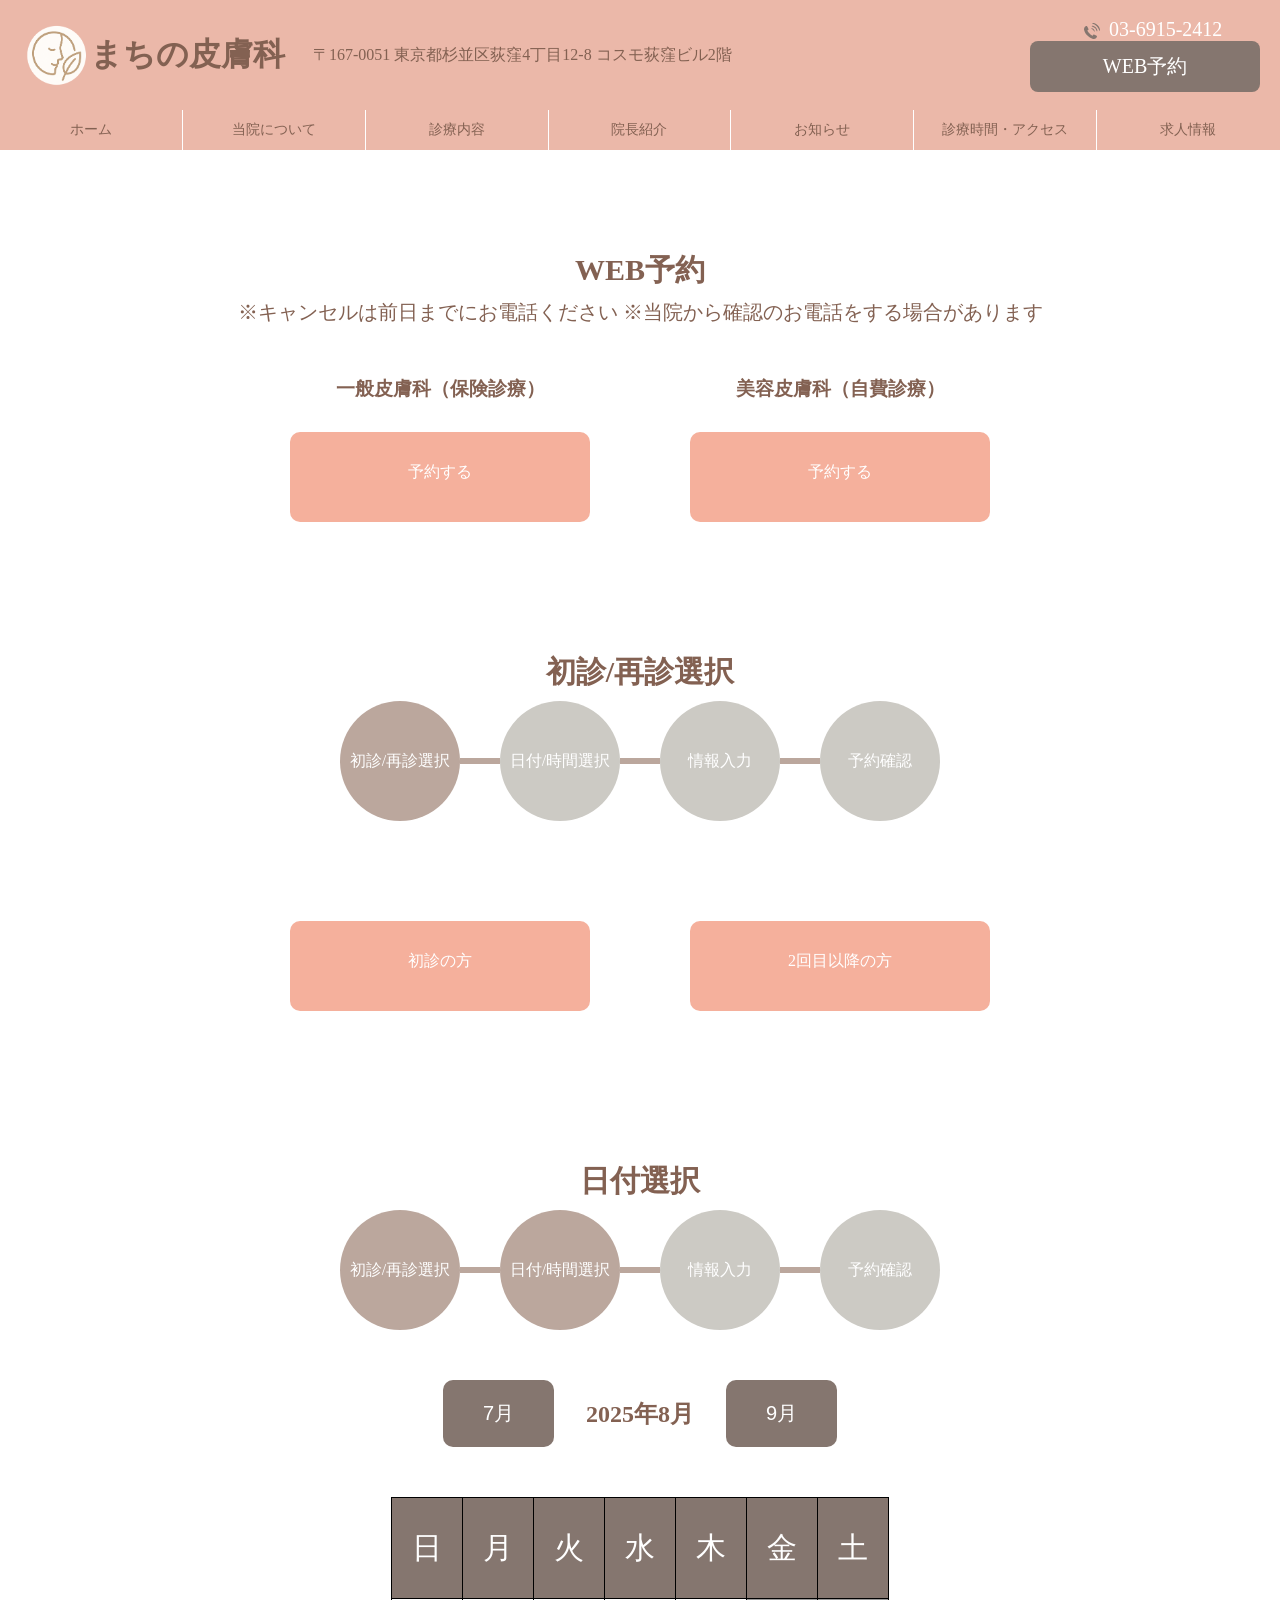
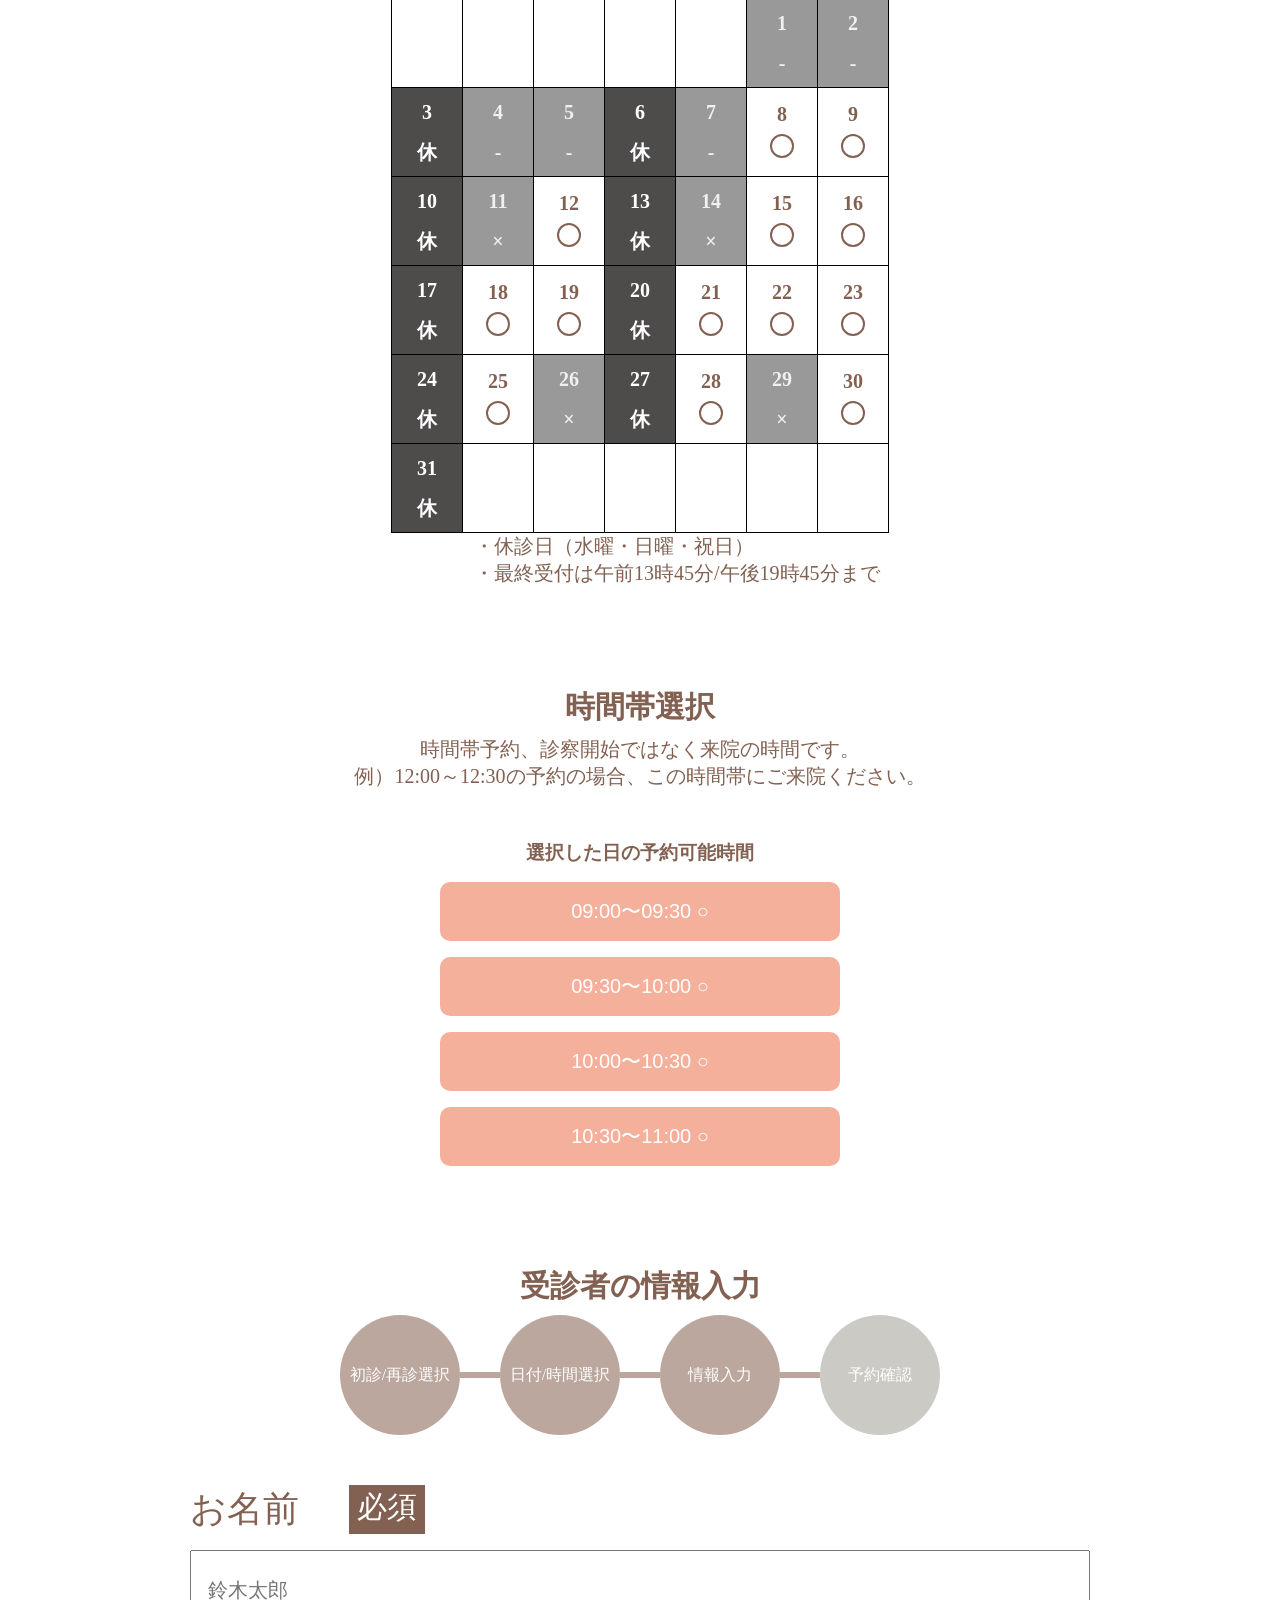
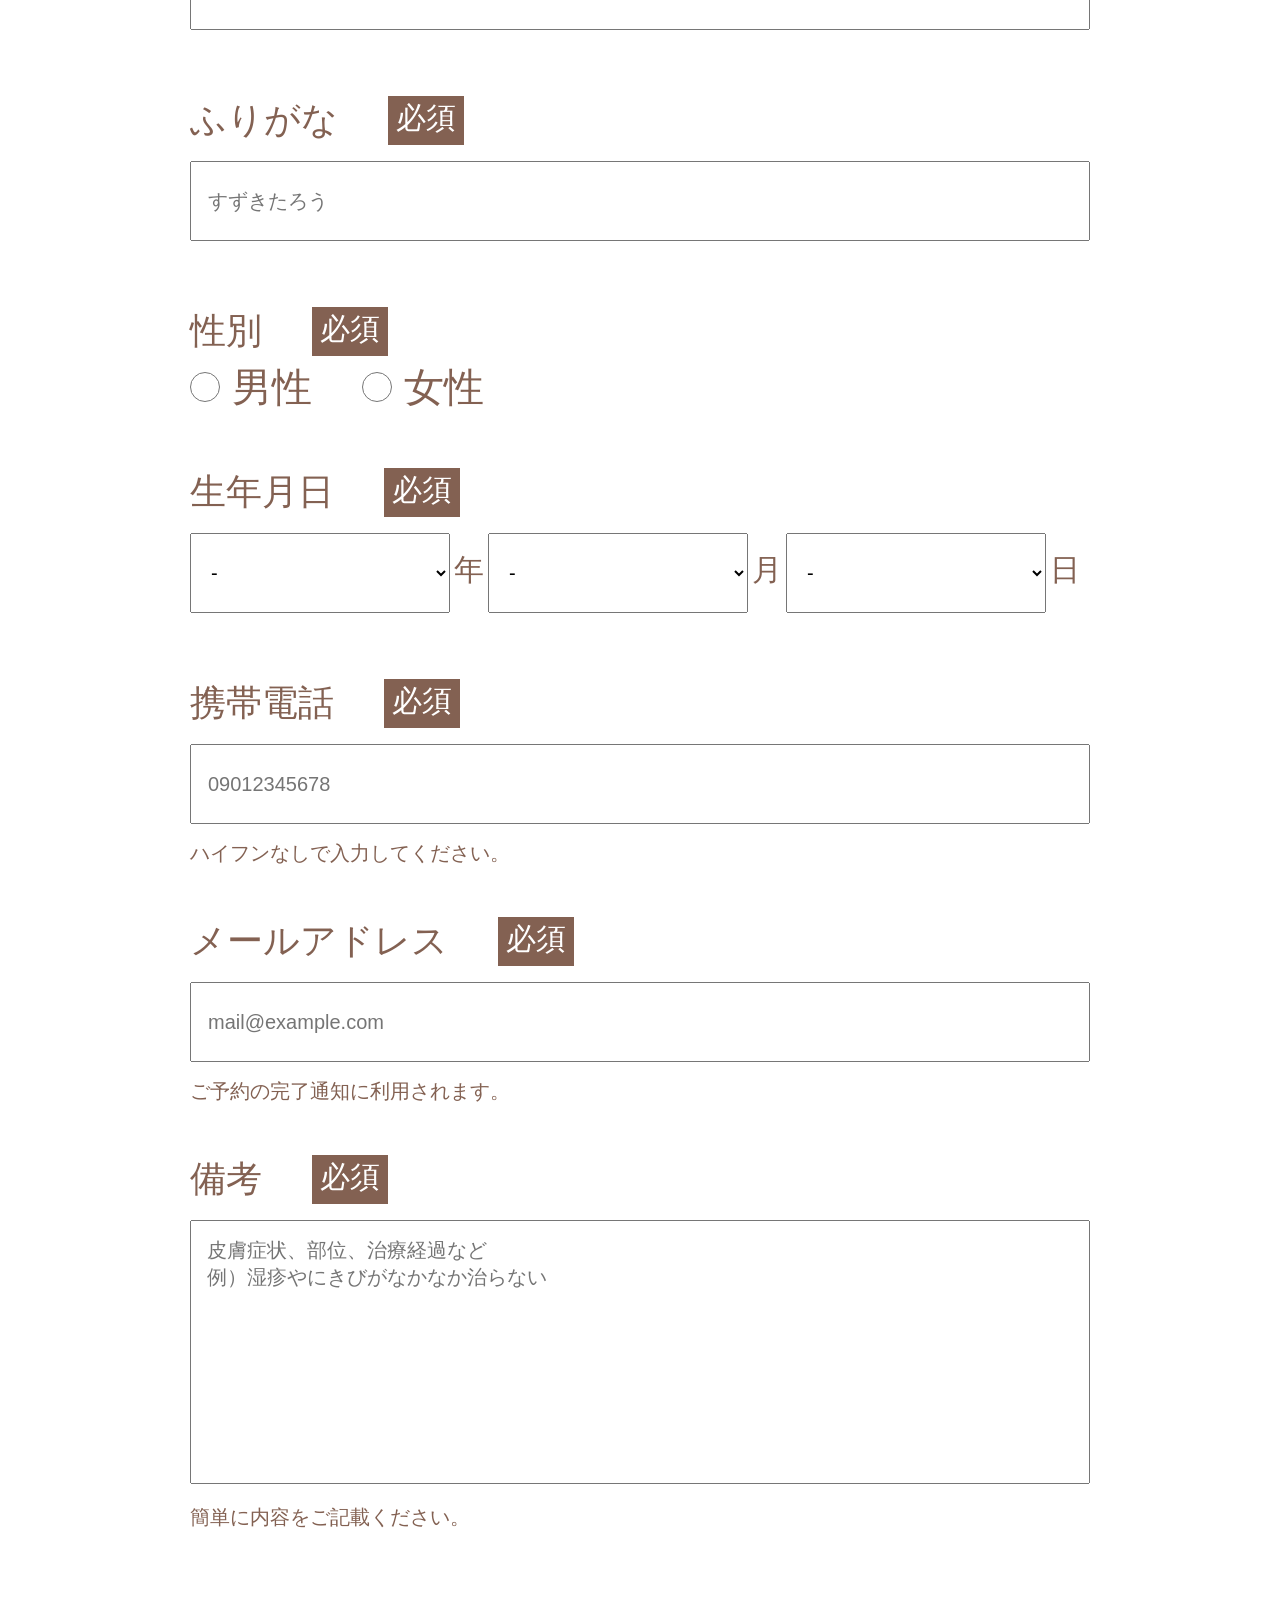
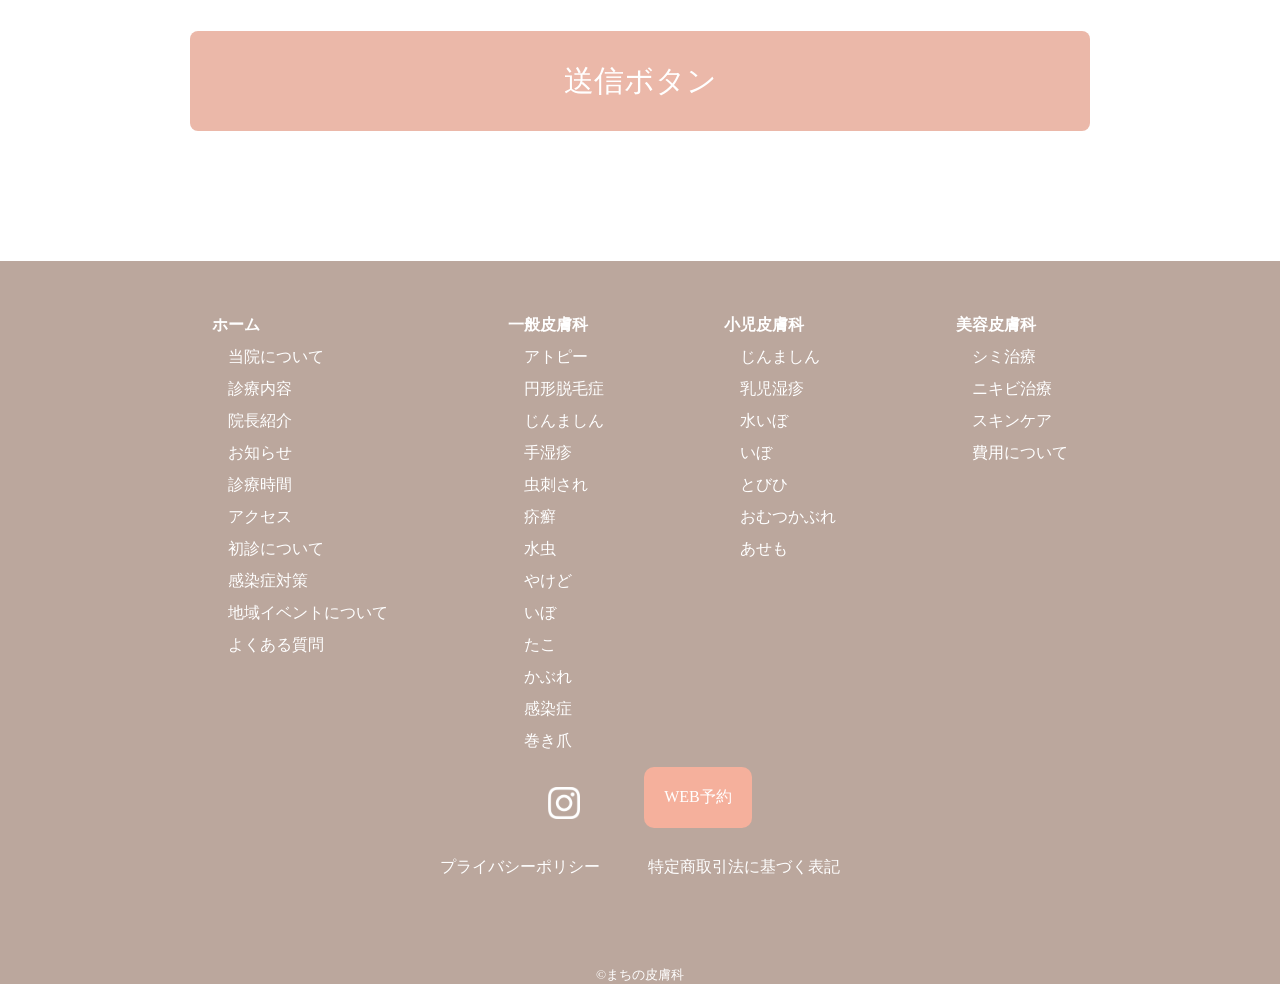
<file: contact.html>
<!DOCTYPE html>
<html lang="ja">

<head>
  <meta charset="UTF-8">
  <meta name="viewport" content="width=device-width, initial-scale=1.0">
  <meta name="robots" content="noindex,nofollow">
  <meta name="format-detection" content="telephone=no">
  <title>お問い合わせ・予約｜まちの皮膚科 荻窪</title>
  <meta name="description" content="荻窪の「まちの皮膚科」オンライン予約フォーム。一般皮膚科・小児皮膚科・美容皮膚科の診療予約を24時間いつでも受け付けています。">
  <link rel="icon" href="./images/logo_1.png">
  <!-- fonts -->
  <link rel="stylesheet"
    href="https://fonts.googleapis.com/css2?family=Material+Symbols+Outlined:opsz,wght,FILL,GRAD@20..48,100..700,0..1,-50..200&icon_names=location_on" />


  <!-- css -->
  <link rel="stylesheet" href="css/reset.css">
  <link rel="stylesheet" href="css/style.css">

  <!-- js -->
  <script src="js/main.js" defer></script>
</head>

<body class="contact">
  <div class="wrapper">
    <header>
      <div>
        <h1><a href="./">
            <!-- <img src="" alt=""> -->
            <!-- ロゴできるまで -->
            まちの皮膚科
          </a></h1>
        <address>
          <span>〒167-0051 東京都杉並区荻窪4丁目12-8 コスモ荻窪ビル2階</span>
        </address>
        <ul class="sub-menu">
          <li><a href="tel:0369152412" class="tel-link"><img src="images/tel.svg" alt="電話する" class="tel-icon"> <span class="tel-number">03-6915-2412</span></a></li>
          <li class="web-reserve"><a href="./contact.html">WEB予約</a></li>
        </ul>
        <button type="button" class="menu-toggle" aria-controls="global-nav" aria-expanded="false" aria-label="メニューを開く">
          <span></span><span></span><span></span>
        </button>
      </div>
      <nav id="global-nav">
        <ul class="global-menu">
          <li><a href="./index.html">ホーム</a></li>
          <li><a href="./index.html#about">当院について</a></li>
          <li><a href="./sinryou.html">診療内容</a></li>
          <li><a href="./index.html#introduction">院長紹介</a></li>
          <li><a href="./index.html#info">お知らせ</a></li>
          <li><a href="./index.html#access">診療時間・アクセス</a></li>
          <li><a href="#x">求人情報</a></li>
        </ul>
      </nav>
      <p></p>
      <a href=""></a>
    </header>
    <main>
      <div class="title-wrap">
        <h2 class="title">WEB予約</h2>
        <p>※キャンセルは前日までにお電話ください
          ※当院から確認のお電話をする場合があります</p>
      </div>
      <div class="medical-section">
        <div class="insurance">
          <h3>一般皮膚科（保険診療）</h3>
          <a href="#visit">予約する</a>
        </div>
        <div class="private">
          <h3>美容皮膚科（自費診療）</h3>
          <a href="#visit">予約する</a>
        </div>
      </div>
      <div class="reservation-flow" id="visit">
        <h2 class="title">初診/再診選択</h2>
        <ol class="step">
          <li class="current">初診/再診選択</li>
          <li>日付/時間選択</li>
          <li>情報入力</li>
          <li>予約確認</li>
        </ol>
      </div>
      <div class="visit-wrap">
        <div class="first-visit">
          <a href="#date">初診の方</a>
        </div>
        <div class="repeat-visit">
          <a href="#date">2回目以降の方</a>
        </div>
      </div>
      <div class="date-selection" id="date">
        <h2 class="title">日付選択</h2>
        <ol class="step">
          <li class="current">初診/再診選択</li>
          <li class="current">日付/時間選択</li>
          <li>情報入力</li>
          <li>予約確認</li>
        </ol>
      </div>
      <div class="calender">
        <div class="month">
          <button class="mybutton">7月</button><!-- カレンダー始まり -->
          <h2>2025年8月</h2>
          <button class="mybutton">9月</button>
        </div>
        <table class="table-wrap">
          <thead>
            <tr>
              <th>日</th>
              <th>月</th>
              <th>火</th>
              <th>水</th>
              <th>木</th>
              <th>金</th>
              <th>土</th>
            </tr><!-- 見出しの終わり -->
          </thead>
          <tbody>
            <tr>
              <td class="none"></td>
              <td class="none"></td>
              <td class="none"></td>
              <td class="none"></td>
              <td class="none"></td>
              <td class="closed"><span class="unavailable">1</span><span>-</span></td>
              <td class="closed"><span class="unavailable">2</span><span>-</span></td>
            </tr><!-- 1週目おわり -->
            <tr>
              <td class="off"><span>3</span><span class="unavailable">休</span></td>
              <td class="closed"><span>4</span><span class="unavailable">-</span></td>
              <td class="closed"><span>5</span><span class="unavailable">-</span></td>
              <td class="off"><span>6</span><span class="unavailable">休</span></td>
              <td class="closed"><span>7</span><span class="unavailable">-</span></td>
              <td class="open"><span>8</span><span class="available"></span></td>
              <td class="open"><span>9</span><span class="available"></span></td>
            </tr><!-- 2週目おわり -->
            <tr>
              <td class="off"><span>10</span><span class="unavailable">休</span></td>
              <td class="closed"><span>11</span><span class="unavailable">×</span></td>
              <td class="open"><span>12</span><span class="available"></span></td>
              <td class="off"><span>13</span><span class="unavailable">休</span></td>
              <td class="closed"><span>14</span><span class="unavailable">×</span></td>
              <td class="open"><span>15</span><span class="available"></span></td>
              <td class="open"><span>16</span><span class="available"></span></td>
            </tr><!-- 3週目おわり -->
            <tr>
              <td class="off"><span>17</span><span class="unavailable">休</span></td>
              <td class="open"><span>18</span><span class="available"></span></td>
              <td class="open"><span>19</span><span class="available"></span></td>
              <td class="off"><span>20</span><span class="unavailable">休</span></td>
              <td class="open"><span>21</span><span class="available"></span></td>
              <td class="open"><span>22</span><span class="available"></span></td>
              <td class="open"><span>23</span><span class="available"></span></td>
            </tr><!-- 4週目おわり -->
            <tr>
              <td class="off"><span>24</span><span class="unavailable">休</span></td>
              <td class="open"><span>25</span><span class="available"></span></td>
              <td class="closed"><span>26</span><span class="unavailable">×</span></td>
              <td class="off"><span>27</span><span class="unavailable">休</span></td>
              <td class="open"><span>28</span><span class="available"></span></td>
              <td class="closed"><span>29</span><span class="unavailable">×</span></td>
              <td class="open"><span>30</span><span class="available"></span></td>
              <!-- <td><input type="date"></td> -->
            </tr><!-- 5週目終わり -->
            <tr>
              <td class="off"><span>31</span><span class="unavailable">休</span></td>
              <td class="none"></td>
              <td class="none"></td>
              <td class="none"></td>
              <td class="none"></td>
              <td class="none"></td>
              <td class="none"></td>
            </tr>
          </tbody>
        </table>
      </div><!-- カレンダー終わり -->
      <p class="legend">
        <span>・休診日（水曜・日曜・祝日）</span><span class="br">
          <span>・最終受付は午前13時45分/午後19時45分まで</span></span>
      </p>
      <div class="title-wrap">
        <h2 class="title">時間帯選択</h2>
        <p>時間帯予約、診察開始ではなく来院の時間です。
          <span class="br">例）12:00～12:30の予約の場合、この時間帯にご来院ください。</span>
        </p>
      </div>
      <!-- ここから時間選択 -->
      <div class="time-slots" id="timeSlots">
        <h3>選択した日の予約可能時間</h3>

        <div class="select-btn-wrapper">
          <button class="time-slot-select-btn" value="1">09:00〜09:30 ○</button>
          <button class="time-slot-select-btn" value="2">09:30〜10:00 ○</button>
          <button class="time-slot-select-btn" value="1">10:00〜10:30 ○</button>
          <button class="time-slot-select-btn" value="1">10:30〜11:00 ○</button>
        </div>

      </div><!-- ここまで時間選択 -->
      <div>
        <h2 class="title">受診者の情報入力</h2>
        <ol class="step">
          <li class="current">初診/再診選択</li>
          <li class="current">日付/時間選択</li>
          <li class="current">情報入力</li>
          <li>予約確認</li>
        </ol>
      </div>
      <div class="form">
        <form action="sample.cgi" method="post">
          <div class="form-list">
            <label for="name">お名前<span class="required">必須</span>
            </label>
            <input type="text" name="name" id="name" placeholder="鈴木太郎">
          </div>
          <div class="form-list">
            <label for="ruby">ふりがな<span class="required">必須</span>
            </label>
            <input type="text" name="ruby" id="ruby" placeholder="すずきたろう">
          </div>
          <div class="gender">
            <label>性別<span class="required">必須</span></label>
            <div>
            <input type="radio" name="gender" value="man">
            <span class="input-radio-label">男性</span>
            <input type="radio" name="gender" value="woman" class="woman">
            <span class="input-radio-label">女性</span>
            </div>
          </div>
          <div class="form-list">
            <label for="year">生年月日<span class="required">必須</span>
            </label>
            <select name="year" id="year">
              <option value="">-</option>
              <option value="1900">1900</option>
              <option value="1901">1901</option>
              <option value="1902">1902</option>
              <option value="1903">1903</option>
              <option value="1904">1904</option>
              <option value="1905">1905</option>
              <option value="1906">1906</option>
              <option value="1907">1907</option>
              <option value="1908">1908</option>
              <option value="1909">1909</option>
              <option value="1910">1910</option>
              <option value="1911">1911</option>
              <option value="1912">1912</option>
              <option value="1913">1913</option>
              <option value="1914">1914</option>
              <option value="1915">1915</option>
              <option value="1916">1916</option>
              <option value="1917">1917</option>
              <option value="1918">1918</option>
              <option value="1919">1919</option>
              <option value="1920">1920</option>
              <option value="1921">1921</option>
              <option value="1922">1922</option>
              <option value="1923">1923</option>
              <option value="1924">1924</option>
              <option value="1925">1925</option>
              <option value="1926">1926</option>
              <option value="1927">1927</option>
              <option value="1928">1928</option>
              <option value="1929">1929</option>
              <option value="1930">1930</option>
              <option value="1931">1931</option>
              <option value="1932">1932</option>
              <option value="1933">1933</option>
              <option value="1934">1934</option>
              <option value="1935">1935</option>
              <option value="1936">1936</option>
              <option value="1937">1937</option>
              <option value="1938">1938</option>
              <option value="1939">1939</option>
              <option value="1940">1940</option>
              <option value="1941">1941</option>
              <option value="1942">1942</option>
              <option value="1943">1943</option>
              <option value="1944">1944</option>
              <option value="1945">1945</option>
              <option value="1946">1946</option>
              <option value="1947">1947</option>
              <option value="1948">1948</option>
              <option value="1949">1949</option>
              <option value="1950">1950</option>
              <option value="1951">1951</option>
              <option value="1952">1952</option>
              <option value="1953">1953</option>
              <option value="1954">1954</option>
              <option value="1955">1955</option>
              <option value="1956">1956</option>
              <option value="1957">1957</option>
              <option value="1958">1958</option>
              <option value="1959">1959</option>
              <option value="1960">1960</option>
              <option value="1961">1961</option>
              <option value="1962">1962</option>
              <option value="1963">1963</option>
              <option value="1964">1964</option>
              <option value="1965">1965</option>
              <option value="1966">1966</option>
              <option value="1967">1967</option>
              <option value="1968">1968</option>
              <option value="1969">1969</option>
              <option value="1970">1970</option>
              <option value="1971">1971</option>
              <option value="1972">1972</option>
              <option value="1973">1973</option>
              <option value="1974">1974</option>
              <option value="1975">1975</option>
              <option value="1976">1976</option>
              <option value="1977">1977</option>
              <option value="1978">1978</option>
              <option value="1979">1979</option>
              <option value="1980">1980</option>
              <option value="1981">1981</option>
              <option value="1982">1982</option>
              <option value="1983">1983</option>
              <option value="1984">1984</option>
              <option value="1985">1985</option>
              <option value="1986">1986</option>
              <option value="1987">1987</option>
              <option value="1988">1988</option>
              <option value="1989">1989</option>
              <option value="1990">1990</option>
              <option value="1991">1991</option>
              <option value="1992">1992</option>
              <option value="1993">1993</option>
              <option value="1994">1994</option>
              <option value="1995">1995</option>
              <option value="1996">1996</option>
              <option value="1997">1997</option>
              <option value="1998">1998</option>
              <option value="1999">1999</option>
              <option value="2000">2000</option>
              <option value="2001">2001</option>
              <option value="2002">2002</option>
              <option value="2003">2003</option>
              <option value="2004">2004</option>
              <option value="2005">2005</option>
              <option value="2006">2006</option>
              <option value="2007">2007</option>
              <option value="2008">2008</option>
              <option value="2009">2009</option>
              <option value="2010">2010</option>
              <option value="2011">2011</option>
              <option value="2012">2012</option>
              <option value="2013">2013</option>
              <option value="2014">2014</option>
              <option value="2015">2015</option>
              <option value="2016">2016</option>
              <option value="2017">2017</option>
              <option value="2018">2018</option>
              <option value="2019">2019</option>
              <option value="2020">2020</option>
              <option value="2021">2021</option>
              <option value="2022">2022</option>
              <option value="2023">2023</option>
              <option value="2024">2024</option>
              <option value="2025">2025</option>
              <option value="2026">2026</option>
              <option value="2027">2027</option>
              <option value="2028">2028</option>
              <option value="2029">2029</option>
              <option value="2030">2030</option>
            </select>
            <span>年</span>
            <select id="month" name="month">
              <option value="">-</option>
              <option value="1">1</option>
              <option value="2">2</option>
              <option value="3">3</option>
              <option value="4">4</option>
              <option value="5">5</option>
              <option value="6">6</option>
              <option value="7">7</option>
              <option value="8">8</option>
              <option value="9">9</option>
              <option value="10">10</option>
              <option value="11">11</option>
              <option value="12">12</option>
            </select>
            <span>月</span>
            <select id="day" name="day">
              <option value="">-</option>
              <option value="1">1</option>
              <option value="2">2</option>
              <option value="3">3</option>
              <option value="4">4</option>
              <option value="5">5</option>
              <option value="6">6</option>
              <option value="7">7</option>
              <option value="8">8</option>
              <option value="9">9</option>
              <option value="10">10</option>
              <option value="11">11</option>
              <option value="12">12</option>
              <option value="13">13</option>
              <option value="14">14</option>
              <option value="15">15</option>
              <option value="16">16</option>
              <option value="17">17</option>
              <option value="18">18</option>
              <option value="19">19</option>
              <option value="20">20</option>
              <option value="21">21</option>
              <option value="22">22</option>
              <option value="23">23</option>
              <option value="24">24</option>
              <option value="25">25</option>
              <option value="26">26</option>
              <option value="27">27</option>
              <option value="28">28</option>
              <option value="29">29</option>
              <option value="30">30</option>
              <option value="31">31</option>
            </select>
            <span>日</span>
          </div>
          <div class="form-list">
            <label for="phone">携帯電話<span class="required">必須</span></label>
            <input type="text" name="name" id="phone" placeholder="09012345678">
            <p><small>ハイフンなしで入力してください。</small></p>
          </div>
          <div class="form-list">
            <label for="name">メールアドレス<span class="required">必須</span></label>
            <input type="text" name="name" id="email" placeholder="mail@example.com">
            <p><small>ご予約の完了通知に利用されます。</small></p>
          </div>
          <div class="form-list">
            <label for="name">備考<span class="required">必須</span></label>
            <textarea name="required" rows="10" placeholder="皮膚症状、部位、治療経過など&#10;例）湿疹やにきびがなかなか治らない"></textarea>
            <p><small>簡単に内容をご記載ください。</small></p>
          </div>
          <p class="form-button">
            <button type="submit">送信ボタン</button>
          </p>
        </form>
      </div>
    </main>
     <footer class="site-footer">
      <nav class="footer-wrap">
        <div class="footer-links-service">
          <ul>
            <li><a href="./index.html">ホーム</a></li>
            <li><a href="./index.html#about">当院について</a></li>
            <li><a href="./sinryou.html">診療内容</a></li>
            <li><a href="./index.html#introduction">院長紹介</a></li>
            <li><a href="./index.html#info">お知らせ</a></li>
            <li><a href="./index.html#reservation">診療時間</a></li>
            <li><a href="./index.html#access">アクセス</a></li>
            <li><a href="./contact.html">初診について</a></li>
            <li><a href="./index.html#infect">感染症対策</a></li>
            <li><a href="#x">地域イベントについて</a></li>
            <li><a href="#x">よくある質問</a></li>
          </ul>
          <ul>
            <li><a href="./sinryou.html#general">一般皮膚科</a></li>
            <li><a href="./sinryou.html#general">アトピー</a></li>
            <li><a href="./sinryou.html#general">円形脱毛症</a></li>
            <li><a href="./sinryou.html#general">じんましん</a></li>
            <li><a href="./sinryou.html#general">手湿疹</a></li>
            <li><a href="./sinryou.html#general">虫刺され</a></li>
            <li><a href="./sinryou.html#general">疥癬</a></li>
            <li><a href="./sinryou.html#general">水虫</a></li>
            <li><a href="./sinryou.html#general">やけど</a></li>
            <li><a href="./sinryou.html#general">いぼ</a></li>
            <li><a href="./sinryou.html#general">たこ</a></li>
            <li><a href="./sinryou.html#general">かぶれ</a></li>
            <li><a href="./sinryou.html#general">感染症</a></li>
            <li><a href="./sinryou.html#general">巻き爪</a></li>
          </ul>
          <ul>
            <li><a href="./sinryou.html#pediatric">小児皮膚科</a></li>
            <li><a href="./sinryou.html#pediatric">じんましん</a></li>
            <li><a href="./sinryou.html#pediatric">乳児湿疹</a></li>
            <li><a href="./sinryou.html#pediatric">水いぼ</a></li>
            <li><a href="./sinryou.html#pediatric">いぼ</a></li>
            <li><a href="./sinryou.html#pediatric">とびひ</a></li>
            <li><a href="./sinryou.html#pediatric">おむつかぶれ</a></li>
            <li><a href="./sinryou.html#pediatric">あせも</a></li>
          </ul>
          <ul>
            <li><a href="./sinryou.html#cosmetic">美容皮膚科</a></li>
            <li><a href="./sinryou.html#cosmetic">シミ治療</a></li>
            <li><a href="./sinryou.html#cosmetic">ニキビ治療</a></li>
            <li><a href="./sinryou.html#cosmetic">スキンケア</a></li>
            <li><a href="#x">費用について</a></li>
          </ul>
        </div>
        <ul class="footer-links">
          <li><a href="#x"><img src="./images/instagram.png" width="32" height="32"
                alt="Instagramのロゴ"></a>
          </li>
          
          <li><a href="./contact.html" class="footer-reserve">WEB予約</a></li>
        </ul>
        <ul class="footer-list">
          <li><a href="#x">プライバシーポリシー</a></li>
          <li><a href="#x">特定商取引法に基づく表記</a></li>
        </ul>
      </nav>
      <small>&copy;まちの皮膚科</small>
    </footer>
  </div>
</body>

</html>
</file>
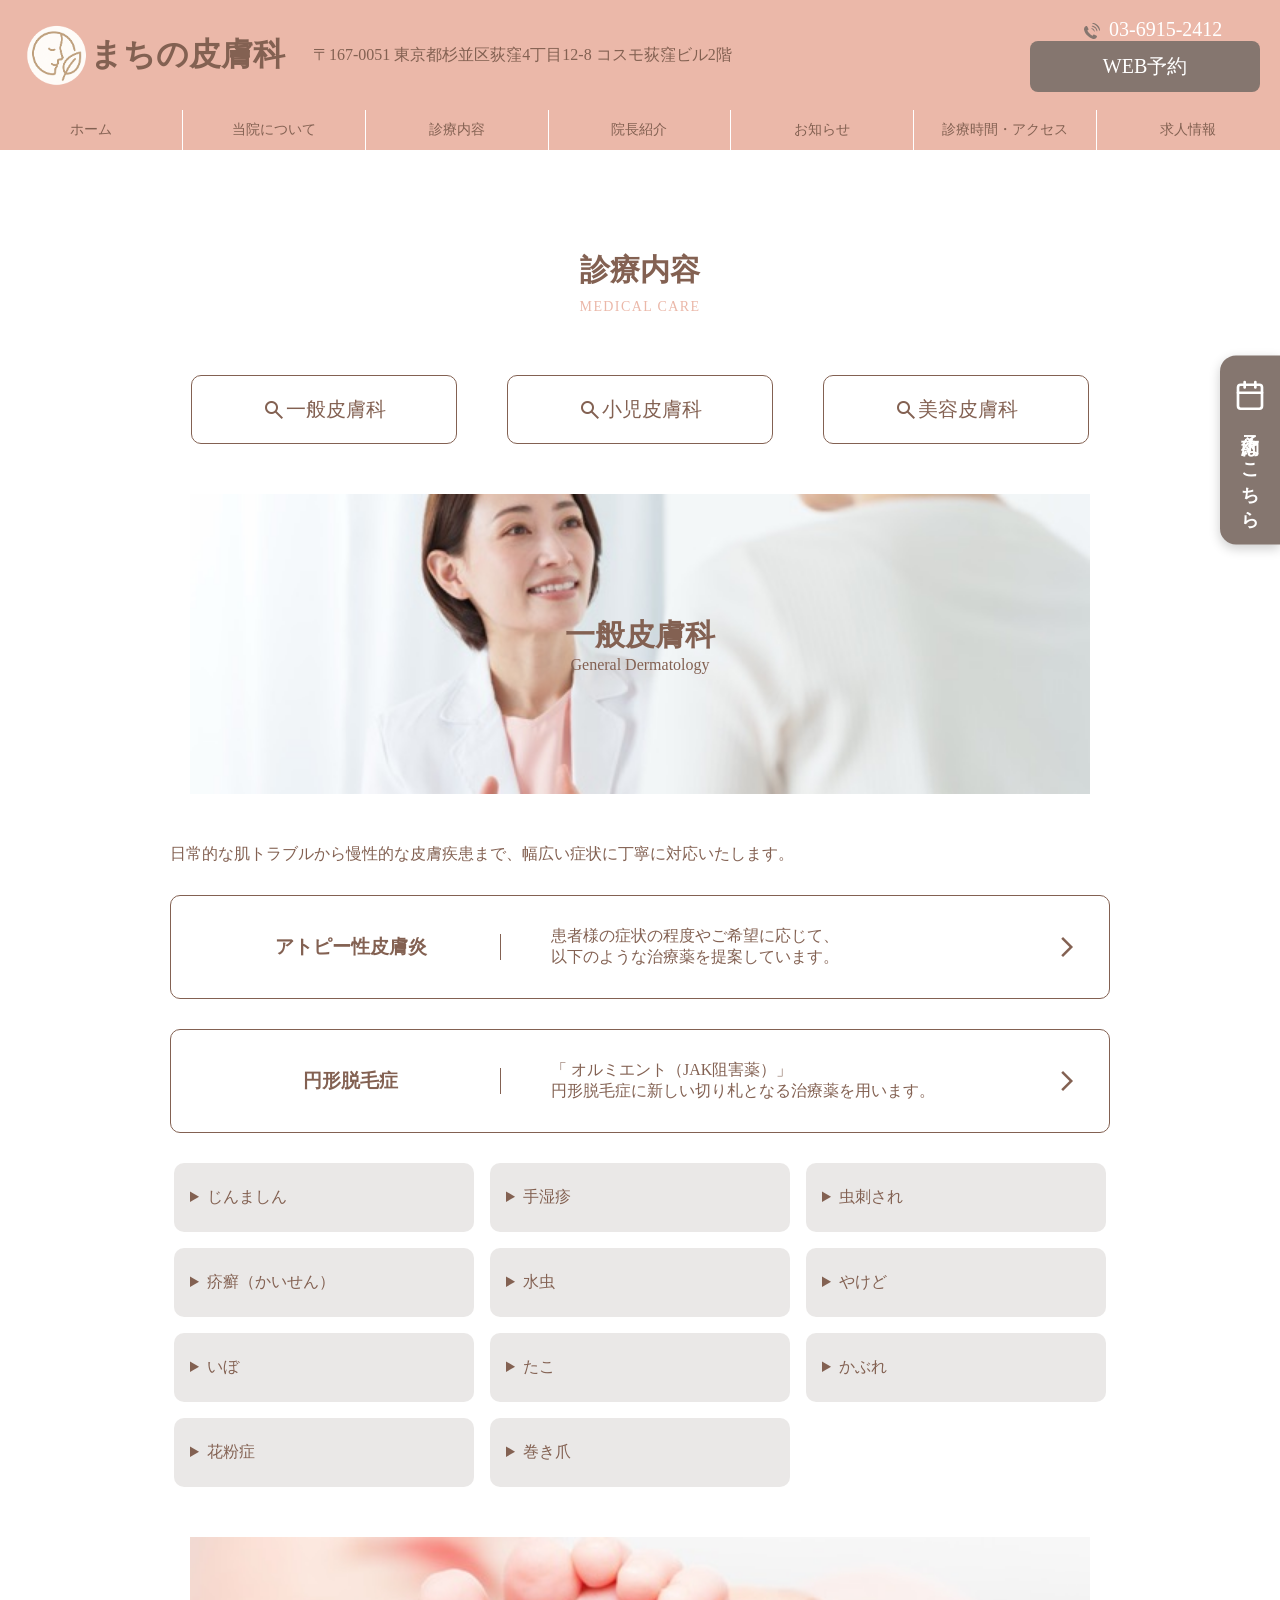
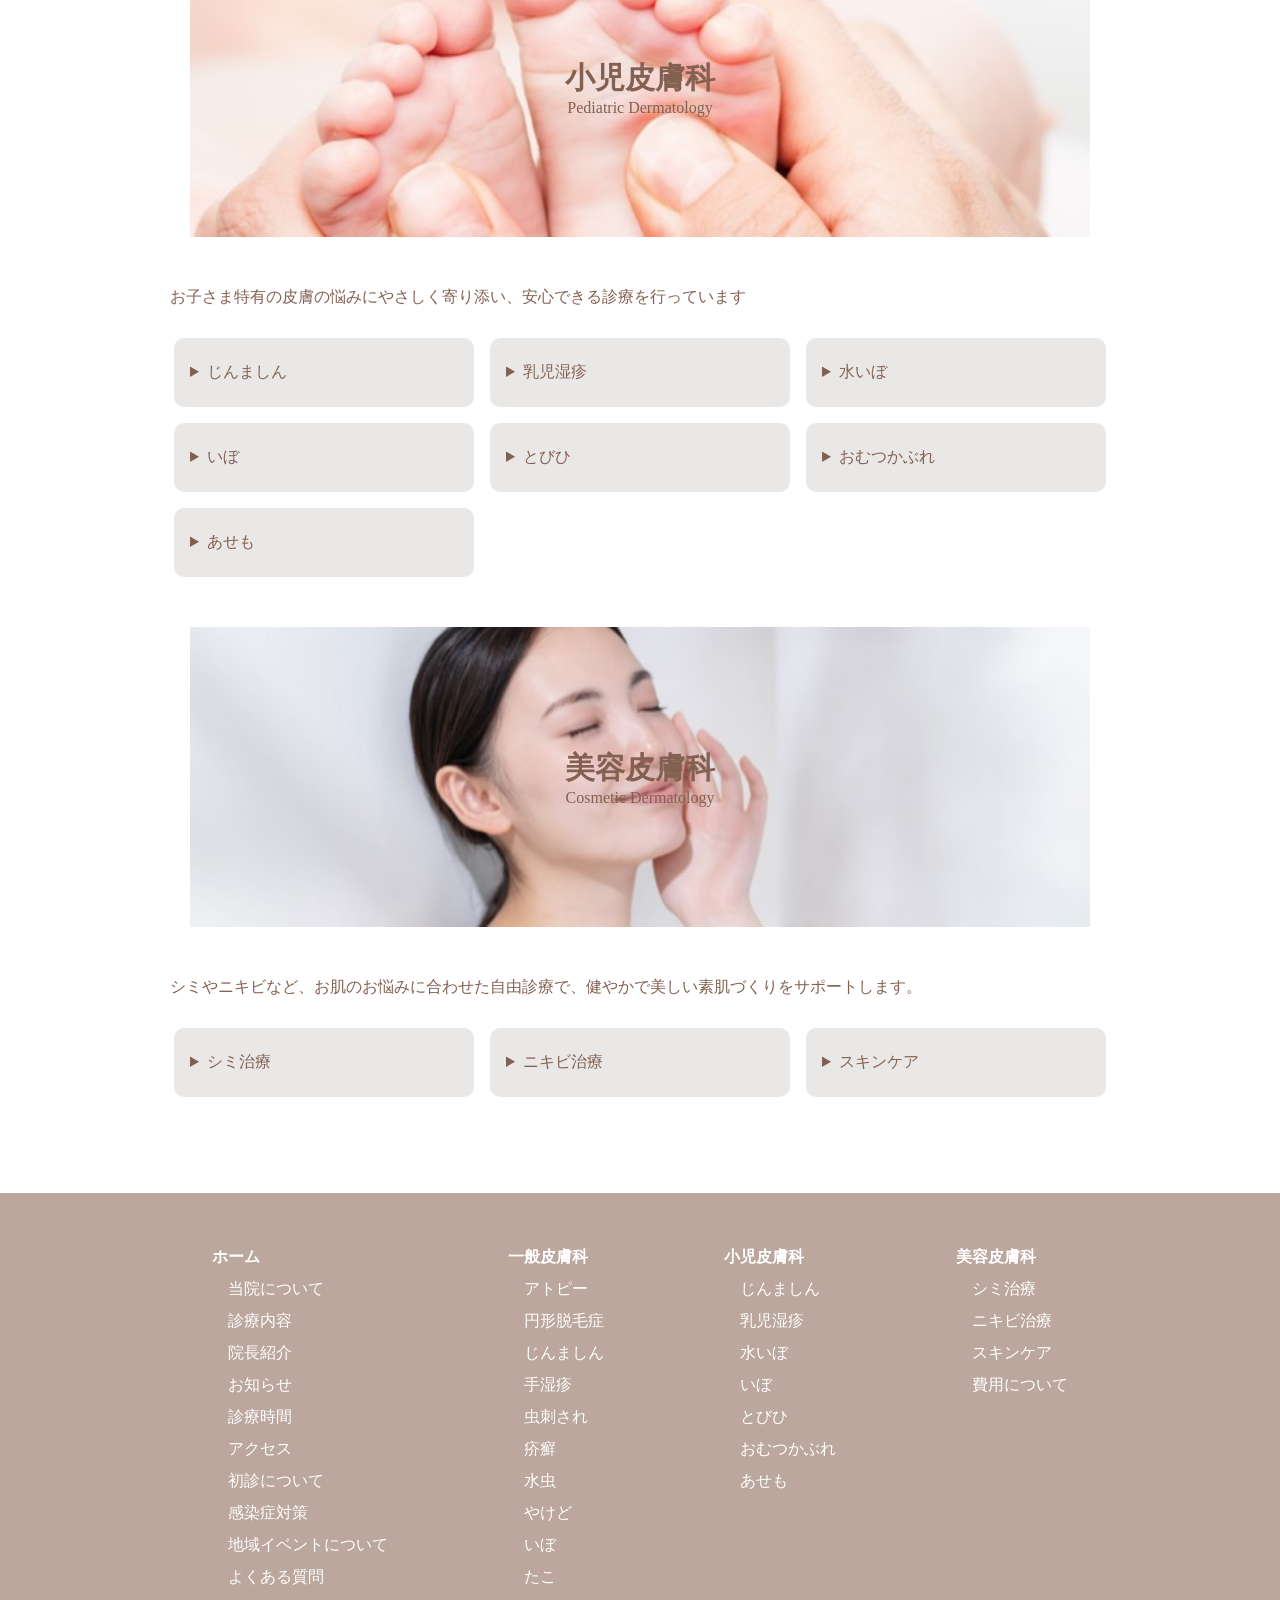
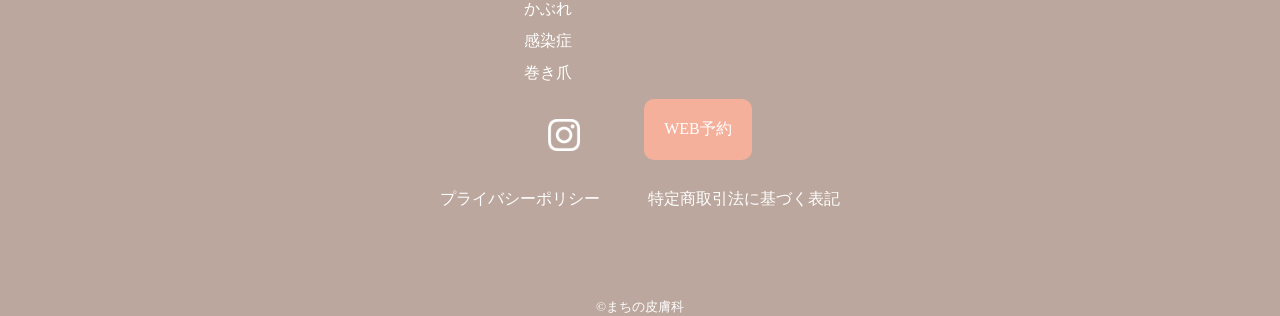
<file: sinryou.html>
<!DOCTYPE html>
<html lang="ja">

<head>
  <meta charset="UTF-8">
  <meta name="viewport" content="width=device-width, initial-scale=1.0">
  <meta name="robots" content="noindex,nofollow">
  <meta name="format-detection" content="telephone=no">
  <title>診療内容｜まちの皮膚科 荻窪</title>
  <meta name="description" content="荻窪の「まちの皮膚科」の診療内容。アトピーやじんましんなどの一般皮膚科、乳児湿疹や水いぼなどの小児皮膚科、シミ・ニキビ治療の美容皮膚科について、症状と治療法をご紹介します。">
  <link rel="icon" href="./images/logo_1.png">
  <!-- fonts -->
  <link rel="stylesheet"
    href="https://fonts.googleapis.com/css2?family=Material+Symbols+Outlined:opsz,wght,FILL,GRAD@20..48,100..700,0..1,-50..200" />
  <!-- css -->
  <link rel="stylesheet" href="css/reset.css">
  <link rel="stylesheet" href="css/style.css">

  <!-- js -->
  <script src="js/main.js" defer></script>
</head>

<body class="menu">
  <div class="wrapper">
    <header>
      <div>
        <h1><a href="./">
            <!-- <img src="" alt=""> -->
            <!-- ロゴできるまで -->
            まちの皮膚科
          </a></h1>
        <address>
          <span>〒167-0051 東京都杉並区荻窪4丁目12-8 コスモ荻窪ビル2階</span>
        </address>
        <ul class="sub-menu">
          <li><a href="tel:0369152412" class="tel-link"><img src="images/tel.svg" alt="電話する" class="tel-icon"> <span class="tel-number">03-6915-2412</span></a></li>
          <li class="web-reserve"><a href="./contact.html">WEB予約</a></li>
        </ul>
        <button type="button" class="menu-toggle" aria-controls="global-nav" aria-expanded="false" aria-label="メニューを開く">
          <span></span><span></span><span></span>
        </button>
      </div>
      <nav id="global-nav">
        <ul class="global-menu">
          <li><a href="./index.html">ホーム</a></li>
          <li><a href="./index.html#about">当院について</a></li>
          <li><a href="./sinryou.html">診療内容</a></li>
          <li><a href="./index.html#introduction">院長紹介</a></li>
          <li><a href="./index.html#info">お知らせ</a></li>
          <li><a href="./index.html#access">診療時間・アクセス</a></li>
          <li><a href="#x">求人情報</a></li>
        </ul>
      </nav>
      <p></p>
      <a href=""></a>
    </header>
    <main>
      <h2 class="title">診療内容</h2>
      <span class="title-en">Medical Care</span>

      <ul class="links">
        <li><a href="#general"><span class="material-symbols-outlined">
              search</span><span>一般皮膚科</span></a></li>
        <li><a href="#pediatric"><span class="material-symbols-outlined">
              search</span><span>小児皮膚科</span></a></li>
        <li><a href="#cosmetic"><span class="material-symbols-outlined">
              search</span><span>美容皮膚科</span></a></li>
      </ul>
      <div class="banner general-dermatology" id="general">
        <h2>一般皮膚科</h2>
        <span class="subtitle">General Dermatology</span>
      </div>
      <p class="sentence">日常的な肌トラブルから慢性的な皮膚疾患まで、幅広い症状に丁寧に対応いたします。</p>
      <ul class="menu_box">
        <li class="menu-item">
          <a href="#x">
            <h3 class="disease">アトピー性皮膚炎</h3>
            <p class="medicine">
              患者様の症状の程度やご希望に応じて、<span class="br">以下のような治療薬を提案しています。</span>
            </p>
            <span class="material-symbols-outlined ">
              arrow_forward_ios
            </span>
          </a>
        </li>
        <li class="menu-item">
          <a href="#x">
            <h3 class="disease">円形脱毛症</h3>
            <p class="medicine">
              「 オルミエント（JAK阻害薬）」<span class="br">円形脱毛症に新しい切り札となる治療薬を用います。</span>
            </p>
            <span class="material-symbols-outlined">
              arrow_forward_ios
            </span>
          </a>
        </li>
      </ul>
      <ul class="menu-list">
        <li>
          <details>
            <summary>じんましん</summary>
            <h3>おもな症状</h3>
            <p>皮ふに赤くふくらんだ発疹が出て、かゆみをともなうのが特徴です。出たり消えたりをくり返し、数時間で自然に消えることも多いですが、毎日のように続くこともあります。
              人によっては、くちびるやまぶたがはれることもあります。</p>
            <h3>治療内容</h3>
            <p>蕁麻疹の治療は、抗ヒスタミン薬が基本です。最近では、眠くなりにくいタイプ（第二世代）の薬がよく使われています。
              効果が弱い場合は、薬の量を2倍、4倍まで増やすことも可能で、これは保険内で対応できます。</p>
          </details>
        </li>
        <li>
          <details>
            <summary>手湿疹</summary>
            <h3>おもな症状</h3>
            <p>手のひらや指に、かゆみ・赤み・カサつき・ひび割れなどがあらわれます。水や洗剤に触れることが多い方に起こりやすく、繰り返しやすいのが特徴です。</p>
            <h3>治療法</h3>
            <p>手湿疹の治療は、保湿剤やステロイドの塗り薬が基本です。刺激を避けながら手を守ることが大切です。症状が強いときは、かゆみ止めの飲み薬や新しい外用薬を使うこともあります。生活に合わせた治療を一緒に考えていきます。
            </p>
          </details>
        </li>
        <li>
          <details>
            <summary>虫刺され</summary>
            <h3>おもな症状</h3>
            <p>赤く腫れたり、かゆみ・痛みが出ることがあります。とくに夏場に多く見られます。</p>
            <h3>治療法</h3>
            <p>抗ヒスタミン薬やステロイドの塗り薬で炎症を抑えます。かゆみが強い場合は飲み薬も使います。</p>
          </details>
        </li>
        <li>
          <details>
            <summary>疥癬（かいせん）</summary>
            <h3>おもな症状</h3>
            <p>小さな赤いぶつぶつができ、特に夜にかゆみが強くなります。家族内などで感染が広がることもあります。</p>
            <h3>治療法</h3>
            <p>専用の塗り薬や飲み薬でダニを駆除します。衣類や寝具の洗濯・消毒も大切です。</p>
          </details>
        </li>
        <li>
          <details>
            <summary>水虫</summary>
            <h3>おもな症状</h3>
            <p>足の指の間がかゆくなり、皮がむけたりひび割れが起きます。爪に感染すると変色や厚みが出ます。</p>
            <h3>治療法</h3>
            <p>抗真菌薬の塗り薬が基本です。爪水虫は飲み薬での治療も行います。</p>
          </details>
        </li>
        <li>
          <details>
            <summary>やけど</summary>
            <h3>おもな症状</h3>
            <p>皮膚が赤くなったり、水ぶくれができることがあります。痛みやヒリヒリ感が伴います。</p>
            <h3>治療法</h3>
            <p>冷やしてから、炎症を抑える塗り薬を使います。重度の場合は医師の処置が必要です。</p>
          </details>
        </li>
        <li>
          <details>
            <summary>いぼ</summary>
            <h3>おもな症状</h3>
            <p>皮膚に小さな盛り上がりができ、硬くなります。ウイルス感染が原因で広がることもあります。</p>
            <h3>治療法</h3>
            <p>液体窒素で冷凍して取り除く治療が一般的です。複数回通院が必要な場合があります。</p>
          </details>
        </li>
        <li>
          <details>
            <summary>たこ</summary>
            <h3>おもな症状</h3>
            <p>繰り返しの刺激で皮膚が硬く厚くなります。足裏や手のひらなどによくできます。</p>
            <h3>治療法</h3>
            <p>皮膚を削ったり、保湿ケアを行います。原因となる圧迫を避ける工夫も大切です。</p>
          </details>
        </li>
        <li>
          <details>
            <summary>かぶれ</summary>
            <h3>おもな症状</h3>
            <p>赤みやかゆみ、水ぶくれなどが出ます。原因となる物質に触れた部分に起こります。</p>
            <h3>治療法</h3>
            <p>原因を避け、ステロイドの塗り薬で炎症を抑えます。重症の場合は飲み薬を使うこともあります</p>
          </details>
        </li>
        <li>
          <details>
            <summary>花粉症</summary>
            <h3>おもな症状</h3>
            <p>くしゃみ・鼻水・目のかゆみなどが現れます。春先など、季節によって悪化します。</p>
            <h3>治療法</h3>
            <p>抗アレルギー薬や点鼻・点眼薬で症状を和らげます。予防的に内服を始めることもあります。</p>
          </details>
        </li>
        <li>
          <details>
            <summary>巻き爪</summary>
            <h3>おもな症状</h3>
            <p>爪の端が皮膚に食い込み、痛みや腫れが起こります。悪化すると化膿することもあります。</p>
            <h3>治療法</h3>
            <p>テーピングや爪の矯正具で改善を図ります。重症時には処置や手術が行われることもあります。</p>
          </details>
        </li>
      </ul>
      <div class="banner pediatric-dermatology" id="pediatric">
        <h2>小児皮膚科</h2>
        <span class="subtitle">Pediatric Dermatology</span>
      </div>
      <p class="sentence">お子さま特有の皮膚の悩みにやさしく寄り添い、安心できる診療を行っています</p>
      <ul class="menu-list  menu-list2">
        <li>
          <details>
            <summary>じんましん</summary>
            <h3>おもな症状</h3>
            <p>急に赤いふくらみやかゆみが出て、数時間で消えることが多いです。かゆみが強く、全身に出ることもあります。</p>
            <h3>治療法</h3>
            <p>アレルギーを抑える飲み薬（抗ヒスタミン薬）を使います。原因がある場合は、それを避けることが大切です。</p>
          </details>
        </li>
        <li>
          <details>
            <summary>乳児湿疹</summary>
            <h3>おもな症状</h3>
            <p>ほっぺやおでこ、体に赤みやかゆみのある湿疹が出ます。かさついたり、じゅくじゅくすることもあります。</p>
            <h3>治療法</h3>
            <p>保湿と、炎症が強ければステロイドの塗り薬を使います。スキンケアを続けることで良くなります。</p>
          </details>
        </li>
        <li>
          <details>
            <summary>水いぼ</summary>
            <h3>おもな症状</h3>
            <p>小さくて光沢のある丸いいぼが体にいくつもできます。かゆみがあり、ひっかくと広がることがあります。</p>
            <h3>治療法</h3>
            <p>専用のピンセットで取り除く治療が一般的です。数が多い場合は経過観察することもあります。</p>
          </details>
        </li>
        <li>
          <details>
            <summary>いぼ</summary>
            <h3>おもな症状</h3>
            <p>手足にかたい小さなふくらみができます。ウイルスが原因で、触ると広がることもあります。</p>
            <h3>治療法</h3>
            <p>液体窒素で冷凍する治療が主流です。痛みがある場合は麻酔テープを使うこともあります。</p>
          </details>
        </li>
        <li>
          <details>
            <summary>とびひ</summary>
            <h3>おもな症状</h3>
            <p>水ぶくれやかさぶたが広がる皮膚の感染症です。かゆみがあり、引っかくと全身にうつることがあります。</p>
            <h3>治療法</h3>
            <p>抗菌薬の塗り薬や飲み薬で治療します。清潔を保ち、触らないようにするのが大切です。</p>
          </details>
        </li>
        <li>
          <details>
            <summary>おむつかぶれ</summary>
            <h3>おもな症状</h3>
            <p>おむつのあたるところが赤くなり、ただれることがあります。ひどくなると痛がったり、じゅくじゅくします。</p>
            <h3>治療法</h3>
            <p>おむつをこまめに替え、保護クリームを使います。ひどい場合はステロイドの塗り薬を使うこともあります。</p>
          </details>
        </li>
        <li>
          <details>
            <summary>あせも</summary>
            <h3>おもな症状</h3>
            <p>汗をかいた後、首や背中などに小さな赤いぶつぶつができます。かゆみを伴うこともあります。</p>
            <h3>治療法</h3>
            <p>汗をこまめにふき、涼しく保つことが大切です。炎症が強い場合は塗り薬を使います。</p>
          </details>
        </li>
      </ul>
      <div class="banner cosmetic-dermatology" id="cosmetic">
        <h2>美容皮膚科</h2>
        <span class="subtitle">Cosmetic Dermatology</span>
      </div>
      <p class="sentence">シミやニキビなど、お肌のお悩みに合わせた自由診療で、健やかで美しい素肌づくりをサポートします。</p>
      <ul class="menu-list">
        <li>
          <details>
            <summary>シミ治療</summary>
            <h3>おもな症状</h3>
            <p>紫外線や加齢により、顔や手に茶色いシミが出ます。
              化粧で隠しづらく、年齢より老けた印象になることがあります。</p>
            <h3>治療法</h3>
            <p>お肌に優しいレーザーや光治療、美白の外用薬で少しずつ明るくします。
              肌質や生活に合わせた方法で、自然な透明感を目指します。</p>
          </details>
        </li>
        <li>
          <details>
            <summary>ニキビ治療</summary>
            <h3>おもな症状</h3>
            <p>思春期や大人でも、皮脂やホルモンの影響で赤いブツブツができます。
              跡が残ることもあり、見た目や気分に影響します。</p>
            <h3>治療法</h3>
            <p>塗り薬や飲み薬、ケミカルピーリングで炎症をやわらげます。
              毛穴のつまりを整えて、再び笑顔になれる肌をサポートします。</p>
          </details>
        </li>
        <li>
          <details>
            <summary>スキンケア</summary>
            <h3>おもな症状</h3>
            <p>乾燥や敏感肌でかゆみや赤みが出やすくなります。
              間違ったケアで症状が悪化することもあります。</p>
            <h3>治療法</h3>
            <p>保湿や低刺激のスキンケアで、肌本来の力を守ります。
              季節や体調に合わせたケア方法をご一緒に考えます。</p>
          </details>
        </li>
      </ul>
    </main>
    <footer class="site-footer">
      <nav class="footer-wrap">
        <div class="footer-links-service">
          <ul>
            <li><a href="./index.html">ホーム</a></li>
            <li><a href="./index.html#about">当院について</a></li>
            <li><a href="./sinryou.html">診療内容</a></li>
            <li><a href="./index.html#introduction">院長紹介</a></li>
            <li><a href="./index.html#info">お知らせ</a></li>
            <li><a href="./index.html#reservation">診療時間</a></li>
            <li><a href="./index.html#access">アクセス</a></li>
            <li><a href="./contact.html">初診について</a></li>
            <li><a href="./index.html#infect">感染症対策</a></li>
            <li><a href="#x">地域イベントについて</a></li>
            <li><a href="#x">よくある質問</a></li>
          </ul>
          <ul>
            <li><a href="#general">一般皮膚科</a></li>
            <li><a href="#general">アトピー</a></li>
            <li><a href="#general">円形脱毛症</a></li>
            <li><a href="#general">じんましん</a></li>
            <li><a href="#general">手湿疹</a></li>
            <li><a href="#general">虫刺され</a></li>
            <li><a href="#general">疥癬</a></li>
            <li><a href="#general">水虫</a></li>
            <li><a href="#general">やけど</a></li>
            <li><a href="#general">いぼ</a></li>
            <li><a href="#general">たこ</a></li>
            <li><a href="#general">かぶれ</a></li>
            <li><a href="#general">感染症</a></li>
            <li><a href="#general">巻き爪</a></li>
          </ul>
          <ul>
            <li><a href="#pediatric">小児皮膚科</a></li>
            <li><a href="#pediatric">じんましん</a></li>
            <li><a href="#pediatric">乳児湿疹</a></li>
            <li><a href="#pediatric">水いぼ</a></li>
            <li><a href="#pediatric">いぼ</a></li>
            <li><a href="#pediatric">とびひ</a></li>
            <li><a href="#pediatric">おむつかぶれ</a></li>
            <li><a href="#pediatric">あせも</a></li>
          </ul>
          <ul>
            <li><a href="#cosmetic">美容皮膚科</a></li>
            <li><a href="#cosmetic">シミ治療</a></li>
            <li><a href="#cosmetic">ニキビ治療</a></li>
            <li><a href="#cosmetic">スキンケア</a></li>
            <li><a href="#x">費用について</a></li>
          </ul>
        </div>
        <ul class="footer-links">
          <li><a href="#x"><img src="./images/instagram.png" width="32" height="32"
                alt="Instagramのロゴ"></a>
          </li>
          <li><a href="./contact.html" class="footer-reserve">WEB予約</a></li>
        </ul>
        <ul class="footer-list">
          <li><a href="#x">プライバシーポリシー</a></li>
          <li><a href="#x">特定商取引法に基づく表記</a></li>
        </ul>
      </nav>
      <small>&copy;まちの皮膚科</small>
    </footer>
  </div>
  <a href="./contact.html" class="floating-reserve">
    <span class="floating-reserve-icon">
      <svg xmlns="http://www.w3.org/2000/svg" viewBox="0 0 24 24" fill="none" stroke-width="2" stroke-linecap="round"
        stroke-linejoin="round">
        <rect x="3" y="4" width="18" height="18" rx="2" ry="2"></rect>
        <line x1="16" y1="2" x2="16" y2="6"></line>
        <line x1="8" y1="2" x2="8" y2="6"></line>
        <line x1="3" y1="10" x2="21" y2="10"></line>
      </svg>
    </span>
    <span class="floating-reserve-text">予約はこちら</span>
  </a>
</body>

</html>
</file>
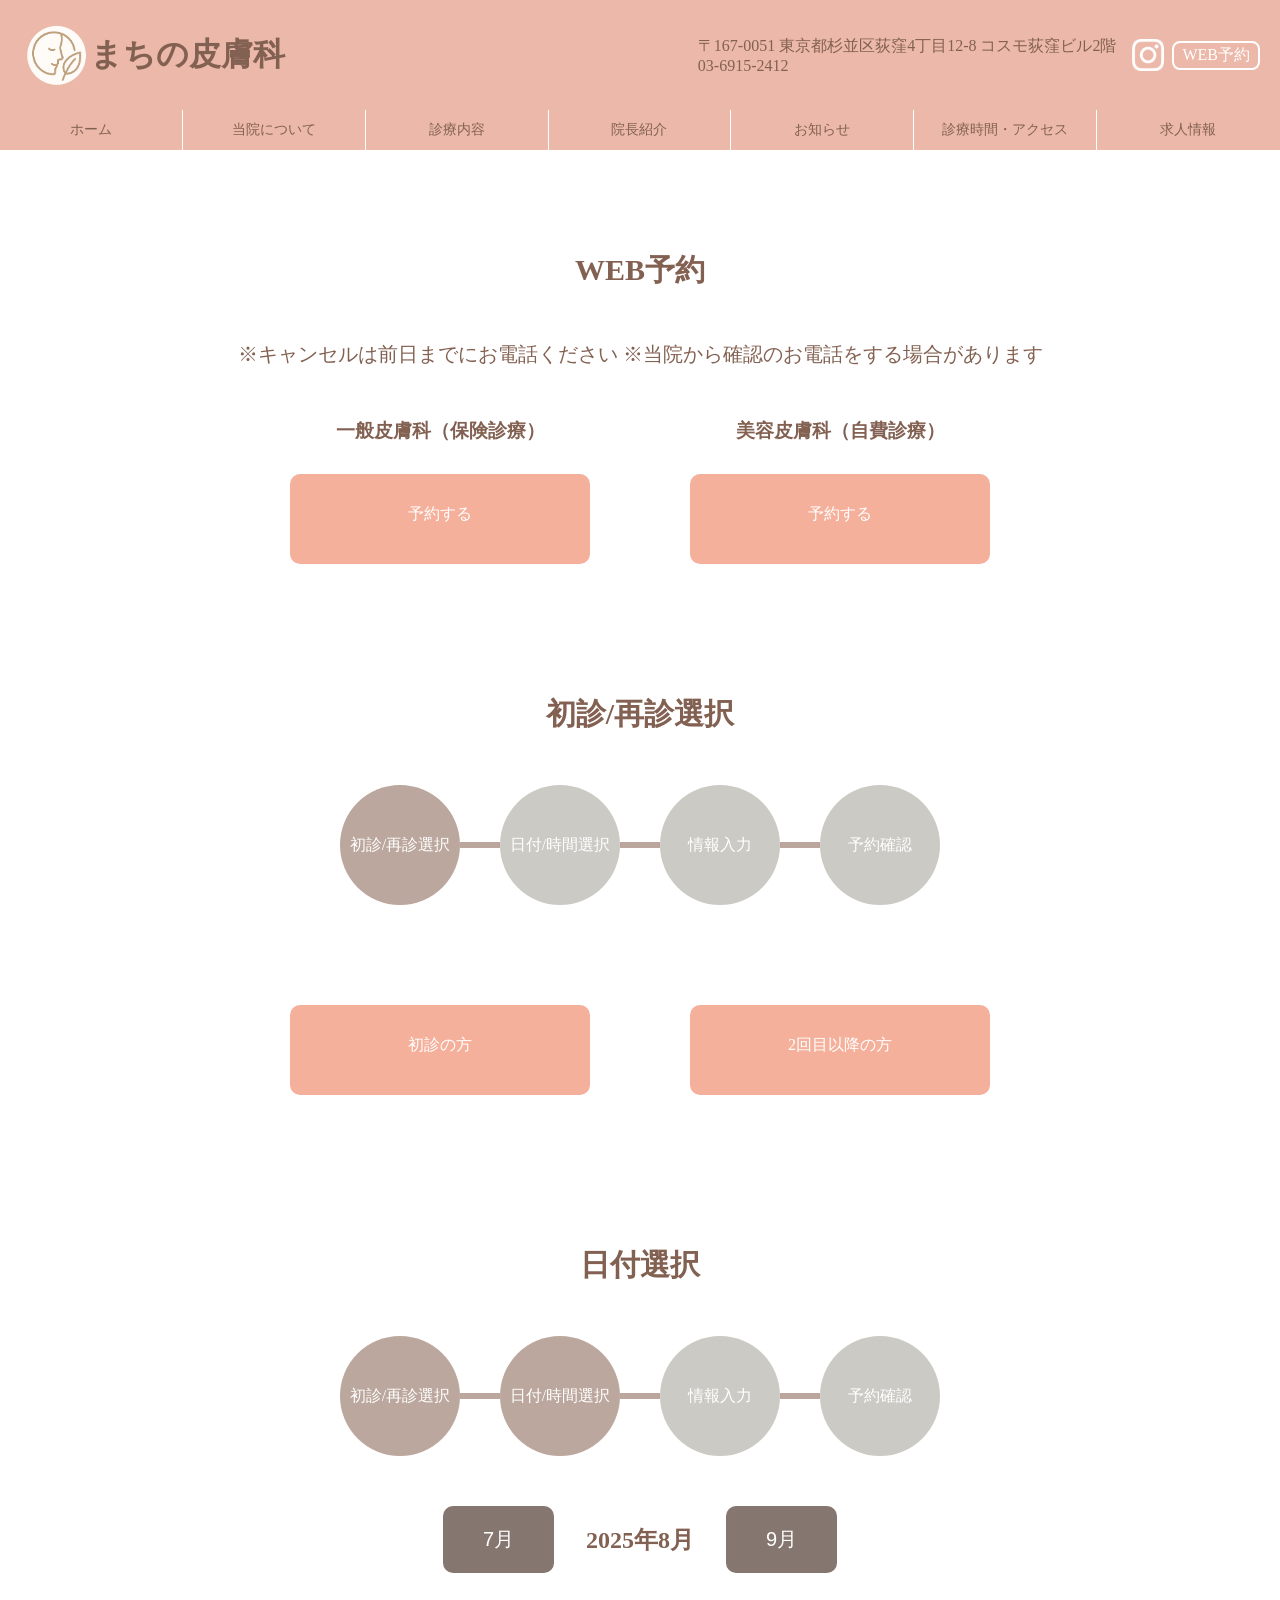
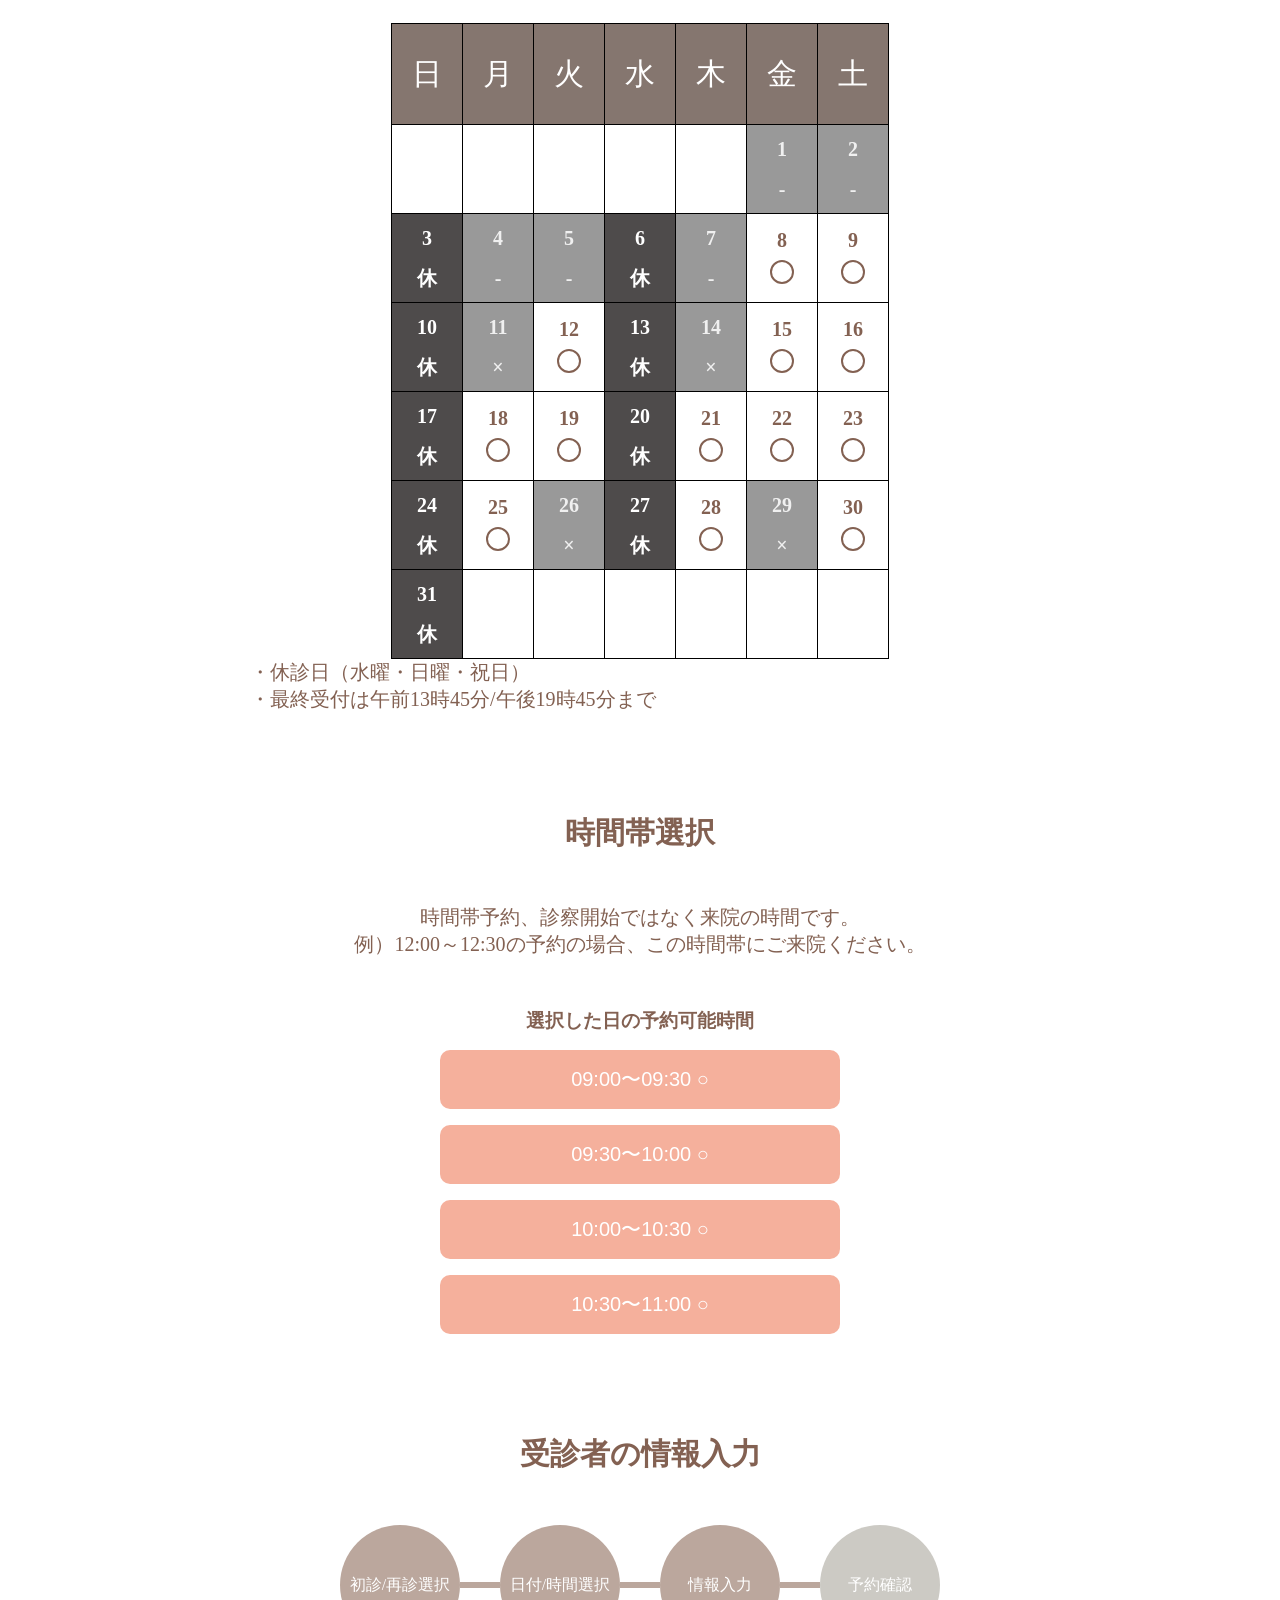
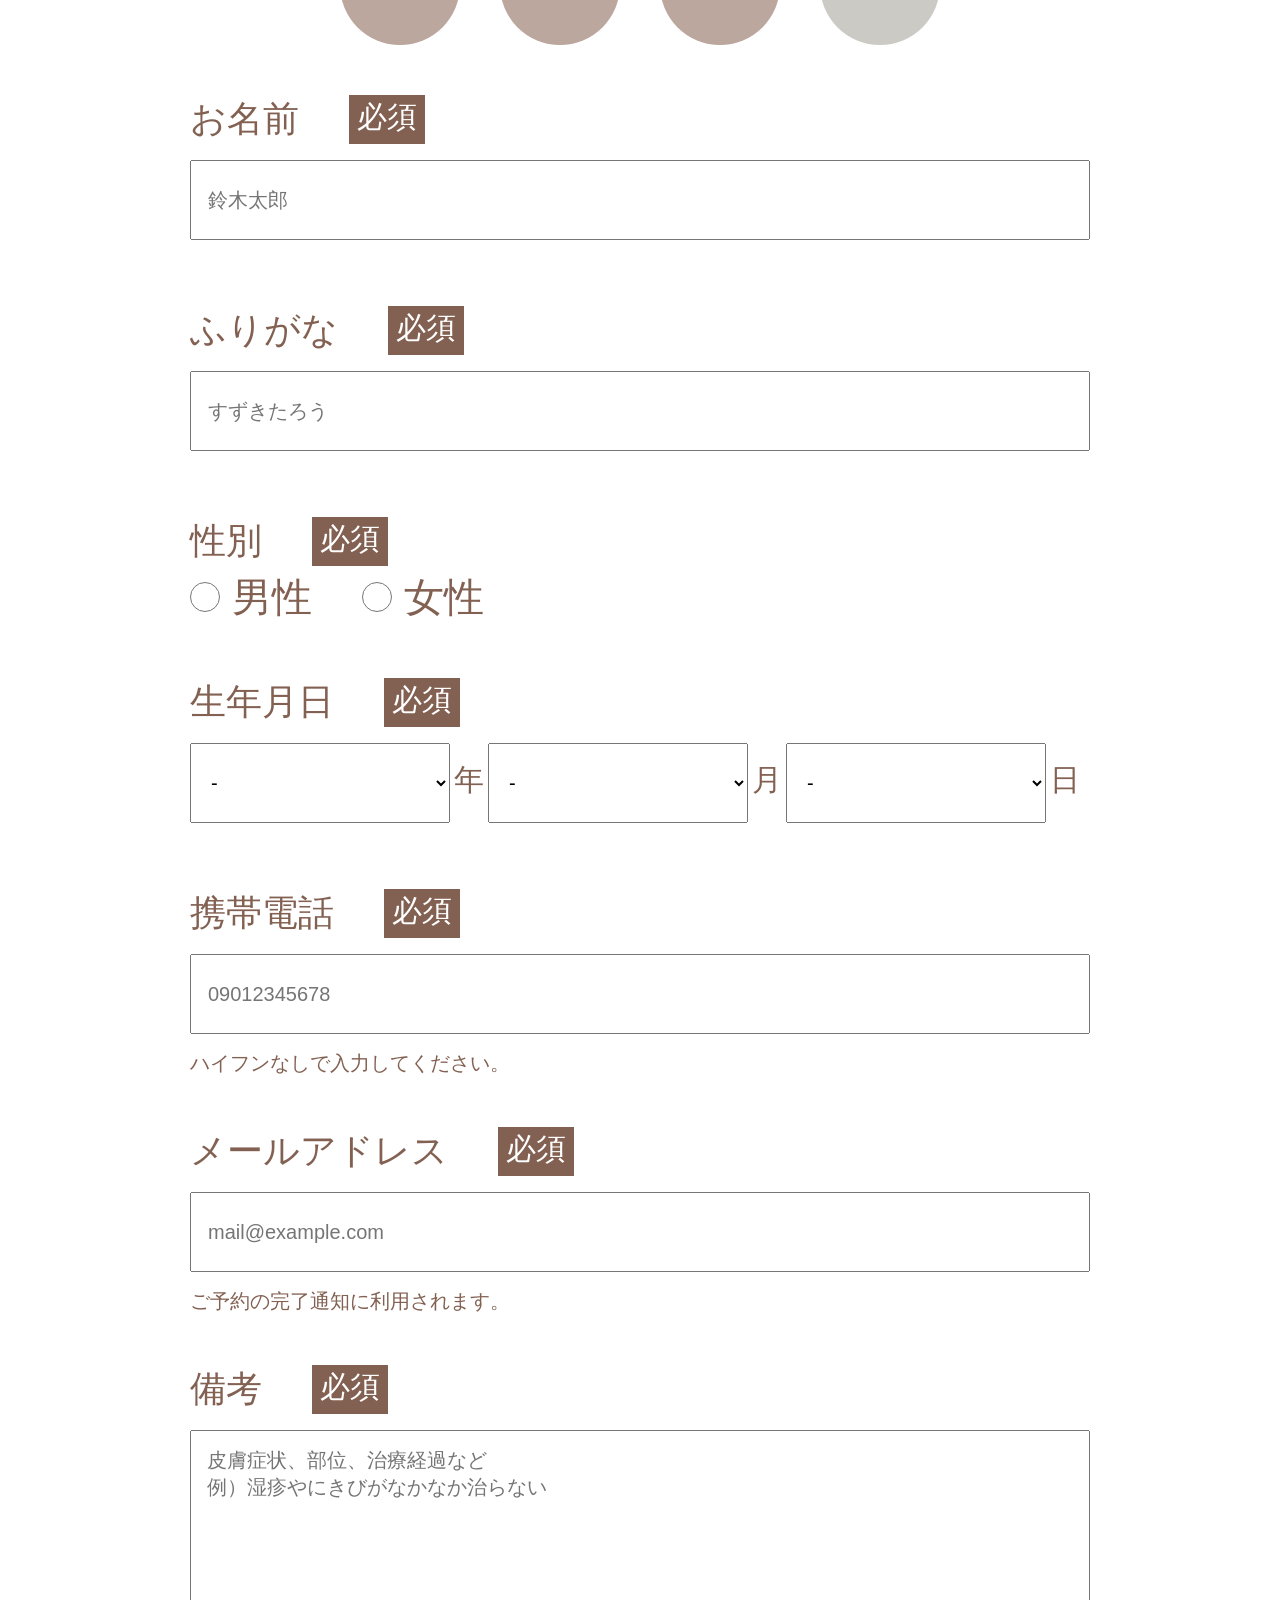
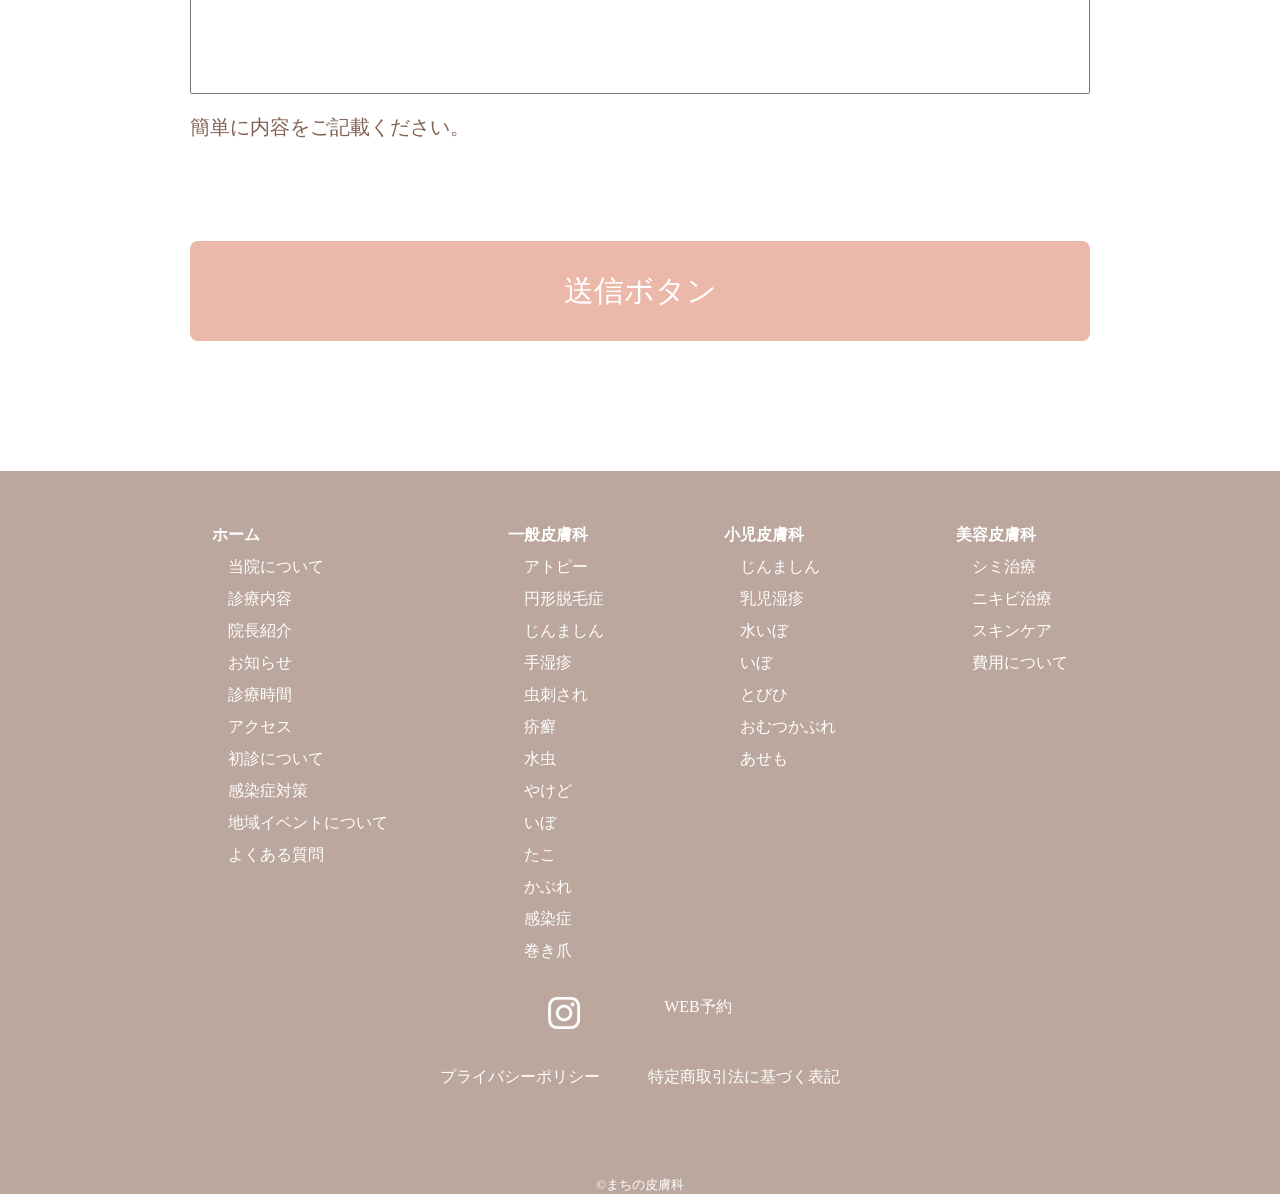
<file: site01/contact.html>
<!DOCTYPE html>
<html lang="ja">

<head>
  <meta charset="UTF-8">
  <meta name="viewport" content="width=device-width, initial-scale=1.0">
  <meta name="robots" content="no-index,nofollow">
  <meta naeme="format-detection" content="telephon=no">
  <title>お問い合わせ・予約｜まちの皮膚科 荻窪</title>
  <meta name=" description" content="荻窪の「まちの皮膚科」オンライン予約フォーム。一般皮膚科・小児皮膚科・美容皮膚科の診療予約を24時間いつでも受け付けています。">
  <link rel="icon" href="./images/logo_1.png">
  <!-- fonts -->
  <link rel="stylesheet"
    href="https://fonts.googleapis.com/css2?family=Material+Symbols+Outlined:opsz,wght,FILL,GRAD@20..48,100..700,0..1,-50..200&icon_names=location_on" />


  <!-- css -->
  <link rel="stylesheet" href="css/reset.css">
  <link rel="stylesheet" href="css/style.css">
</head>

<body class="contact">
  <div class="wrapper">
    <header>
      <div>
        <h1><a href="./">
            <!-- <img src="" alt=""> -->
            <!-- ロゴできるまで -->
            まちの皮膚科
          </a></h1>
        <address class="sub-menu">
          <span>〒167-0051 東京都杉並区荻窪4丁目12-8 コスモ荻窪ビル2階</span>
          <span> 03-6915-2412</span>
        </address>
        <ul class="sub-menu">
          <li><a href="#x"><img src="images/instagram.png" width="32" height="32"></a></li>
          <li class="web-reserve"><a href="./contact.html">WEB予約</a></li>
        </ul>

      </div>
      <nav>
        <ul class="global-menu">
          <li><a href="./index.html">ホーム</a></li>
          <li><a href="#x">当院について</a></li>
          <li><a href="./sinryou.html">診療内容</a></li>
          <li><a href="#x">院長紹介</a></li>
          <li><a href="#x">お知らせ</a></li>
          <li><a href="#x">診療時間・アクセス</a></li>
          <li><a href="#x">求人情報</a></li>
        </ul>
      </nav>
      <p></p>
      <a href=""></a>
    </header>
    <main>
      <div class="title-wrap">
        <h2 class="title">WEB予約</h2>
        <p>※キャンセルは前日までにお電話ください
          ※当院から確認のお電話をする場合があります</p>
      </div>
      <div class="medical-section">
        <div class="insurance">
          <h3>一般皮膚科（保険診療）</h3>
          <a href="#x">予約する</a>
        </div>
        <div class="private">
          <h3>美容皮膚科（自費診療）</h3>
          <a href="#x">予約する</a>
        </div>
      </div>
      <div class="reservation-flow">
        <h2 class="title">初診/再診選択</h2>
        <ol class="step">
          <li class="current">初診/再診選択</li>
          <li>日付/時間選択</li>
          <li>情報入力</li>
          <li>予約確認</li>
        </ol>
      </div>
      <div class="visit-wrap">
        <div class="first-visit">
          <a href="#x">初診の方</a>
        </div>
        <div class="repeat-visit">
          <a href="#x">2回目以降の方</a>
        </div>
      </div>
      <div class="date-selection">
        <h2 class="title">日付選択</h2>
        <ol class="step">
          <li class="current">初診/再診選択</li>
          <li class="current">日付/時間選択</li>
          <li>情報入力</li>
          <li>予約確認</li>
        </ol>
      </div>
      <div class="calender">
        <div class="month">
          <button class="mybutton">7月</button><!-- カレンダー始まり -->
          <h2>2025年8月</h2>
          <button class="mybutton">9月</button>
        </div>
        <table class="table-wrap">
          <thead>
            <tr>
              <th>日</th>
              <th>月</th>
              <th>火</th>
              <th>水</th>
              <th>木</th>
              <th>金</th>
              <th>土</th>
            </tr><!-- 見出しの終わり -->
          </thead>
          <tbody>
            <tr>
              <td class="none"></td>
              <td class="none"></td>
              <td class="none"></td>
              <td class="none"></td>
              <td class="none"></td>
              <td class="closed"><span class="unavailable">1</span><span>-</span></td>
              <td class="closed"><span class="unavailable">2</span><span>-</span></td>
            </tr><!-- 1週目おわり -->
            <tr>
              <td class="off"><span>3</span><span class="unavailable">休</span></td>
              <td class="closed"><span>4</span><span class="unavailable">-</span></td>
              <td class="closed"><span>5</span><span class="unavailable">-</span></td>
              <td class="off"><span>6</span><span class="unavailable">休</span></td>
              <td class="closed"><span>7</span><span class="unavailable">-</span></td>
              <td class="open"><span>8</span><span class="available"></span></td>
              <td class="open"><span>9</span><span class="available"></span></td>
            </tr><!-- 2週目おわり -->
            <tr>
              <td class="off"><span>10</span><span class="unavailable">休</span></td>
              <td class="closed"><span>11</span><span class="unavailable">×</span></td>
              <td class="open"><span>12</span><span class="available"></span></td>
              <td class="off"><span>13</span><span class="unavailable">休</span></td>
              <td class="closed"><span>14</span><span class="unavailable">×</span></td>
              <td class="open"><span>15</span><span class="available"></span></td>
              <td class="open"><span>16</span><span class="available"></span></td>
            </tr><!-- 3週目おわり -->
            <tr>
              <td class="off"><span>17</span><span class="unavailable">休</span></td>
              <td class="open"><span>18</span><span class="available"></span></td>
              <td class="open"><span>19</span><span class="available"></span></td>
              <td class="off"><span>20</span><span class="unavailable">休</span></td>
              <td class="open"><span>21</span><span class="available"></span></td>
              <td class="open"><span>22</span><span class="available"></span></td>
              <td class="open"><span>23</span><span class="available"></span></td>
            </tr><!-- 4週目おわり -->
            <tr>
              <td class="off"><span>24</span><span class="unavailable">休</span></td>
              <td class="open"><span>25</span><span class="available"></span></td>
              <td class="closed"><span>26</span><span class="unavailable">×</span></td>
              <td class="off"><span>27</span><span class="unavailable">休</span></td>
              <td class="open"><span>28</span><span class="available"></span></td>
              <td class="closed"><span>29</span><span class="unavailable">×</span></td>
              <td class="open"><span>30</span><span class="available"></span></td>
              <!-- <td><input type="date"></td> -->
            </tr><!-- 5週目終わり -->
            <tr>
              <td class="off"><span>31</span><span class="unavailable">休</span></td>
              <td class="none"></td>
              <td class="none"></td>
              <td class="none"></td>
              <td class="none"></td>
              <td class="none"></td>
              <td class="none"></td>
            </tr>
          </tbody>
        </table>
      </div><!-- カレンダー終わり -->
      <p class="legend">
        <span>・休診日（水曜・日曜・祝日）</span><span class="br">
          <span>・最終受付は午前13時45分/午後19時45分まで</span></span>
      </p>
      <div class="title-wrap">
        <h2 class="title">時間帯選択</h2>
        <p>時間帯予約、診察開始ではなく来院の時間です。
          <span class="br">例）12:00～12:30の予約の場合、この時間帯にご来院ください。</span>
        </p>
      </div>
      <!-- ここから時間選択 -->
      <div class="time-slots" id="timeSlots">
        <h3>選択した日の予約可能時間</h3>

        <div class="select-btn-wrapper">
          <button class="time-slot-select-btn" value="1">09:00〜09:30 ○</button>
          <button class="time-slot-select-btn" value="2">09:30〜10:00 ○</button>
          <button class="time-slot-select-btn" value="1">10:00〜10:30 ○</button>
          <button class="time-slot-select-btn" value="1">10:30〜11:00 ○</button>
        </div>

      </div><!-- ここまで時間選択 -->
      <div>
        <h2 class="title">受診者の情報入力</h2>
        <ol class="step">
          <li class="current">初診/再診選択</li>
          <li class="current">日付/時間選択</li>
          <li class="current">情報入力</li>
          <li>予約確認</li>
        </ol>
      </div>
      <div class="form">
        <form action="sample.cgi" method="post">
          <div class="form-list">
            <label for="name">お名前<span class="required">必須</span>
            </label>
            <input type="text" name="name" id="name" placeholder="鈴木太郎">
          </div>
          <div class="form-list">
            <label for="ruby">ふりがな<span class="required">必須</span>
            </label>
            <input type="text" name="ruby" id="ruby" placeholder="すずきたろう">
          </div>
          <div class="gender">
            <label>性別<span class="required">必須</span></label>
            <div>
            <input type="radio" name="gender" value="man">
            <span class="input-radio-label">男性</span>
            <input type="radio" name="gender" value="woman" class="woman">
            <span class="input-radio-label">女性</span>
            </div>
          </div>
          <div class="form-list">
            <label for="year">生年月日<span class="required">必須</span>
            </label>
            <select name="year" id="year">
              <option value="">-</option>
              <option value="1900">1900</option>
              <option value="1901">1901</option>
              <option value="1902">1902</option>
              <option value="1903">1903</option>
              <option value="1904">1904</option>
              <option value="1905">1905</option>
              <option value="1906">1906</option>
              <option value="1907">1907</option>
              <option value="1908">1908</option>
              <option value="1909">1909</option>
              <option value="1910">1910</option>
              <option value="1911">1911</option>
              <option value="1912">1912</option>
              <option value="1913">1913</option>
              <option value="1914">1914</option>
              <option value="1915">1915</option>
              <option value="1916">1916</option>
              <option value="1917">1917</option>
              <option value="1918">1918</option>
              <option value="1919">1919</option>
              <option value="1920">1920</option>
              <option value="1921">1921</option>
              <option value="1922">1922</option>
              <option value="1923">1923</option>
              <option value="1924">1924</option>
              <option value="1925">1925</option>
              <option value="1926">1926</option>
              <option value="1927">1927</option>
              <option value="1928">1928</option>
              <option value="1929">1929</option>
              <option value="1930">1930</option>
              <option value="1931">1931</option>
              <option value="1932">1932</option>
              <option value="1933">1933</option>
              <option value="1934">1934</option>
              <option value="1935">1935</option>
              <option value="1936">1936</option>
              <option value="1937">1937</option>
              <option value="1938">1938</option>
              <option value="1939">1939</option>
              <option value="1940">1940</option>
              <option value="1941">1941</option>
              <option value="1942">1942</option>
              <option value="1943">1943</option>
              <option value="1944">1944</option>
              <option value="1945">1945</option>
              <option value="1946">1946</option>
              <option value="1947">1947</option>
              <option value="1948">1948</option>
              <option value="1949">1949</option>
              <option value="1950">1950</option>
              <option value="1951">1951</option>
              <option value="1952">1952</option>
              <option value="1953">1953</option>
              <option value="1954">1954</option>
              <option value="1955">1955</option>
              <option value="1956">1956</option>
              <option value="1957">1957</option>
              <option value="1958">1958</option>
              <option value="1959">1959</option>
              <option value="1960">1960</option>
              <option value="1961">1961</option>
              <option value="1962">1962</option>
              <option value="1963">1963</option>
              <option value="1964">1964</option>
              <option value="1965">1965</option>
              <option value="1966">1966</option>
              <option value="1967">1967</option>
              <option value="1968">1968</option>
              <option value="1969">1969</option>
              <option value="1970">1970</option>
              <option value="1971">1971</option>
              <option value="1972">1972</option>
              <option value="1973">1973</option>
              <option value="1974">1974</option>
              <option value="1975">1975</option>
              <option value="1976">1976</option>
              <option value="1977">1977</option>
              <option value="1978">1978</option>
              <option value="1979">1979</option>
              <option value="1980">1980</option>
              <option value="1981">1981</option>
              <option value="1982">1982</option>
              <option value="1983">1983</option>
              <option value="1984">1984</option>
              <option value="1985">1985</option>
              <option value="1986">1986</option>
              <option value="1987">1987</option>
              <option value="1988">1988</option>
              <option value="1989">1989</option>
              <option value="1990">1990</option>
              <option value="1991">1991</option>
              <option value="1992">1992</option>
              <option value="1993">1993</option>
              <option value="1994">1994</option>
              <option value="1995">1995</option>
              <option value="1996">1996</option>
              <option value="1997">1997</option>
              <option value="1998">1998</option>
              <option value="1999">1999</option>
              <option value="2000">2000</option>
              <option value="2001">2001</option>
              <option value="2002">2002</option>
              <option value="2003">2003</option>
              <option value="2004">2004</option>
              <option value="2005">2005</option>
              <option value="2006">2006</option>
              <option value="2007">2007</option>
              <option value="2008">2008</option>
              <option value="2009">2009</option>
              <option value="2010">2010</option>
              <option value="2011">2011</option>
              <option value="2012">2012</option>
              <option value="2013">2013</option>
              <option value="2014">2014</option>
              <option value="2015">2015</option>
              <option value="2016">2016</option>
              <option value="2017">2017</option>
              <option value="2018">2018</option>
              <option value="2019">2019</option>
              <option value="2020">2020</option>
              <option value="2021">2021</option>
              <option value="2022">2022</option>
              <option value="2023">2023</option>
              <option value="2024">2024</option>
              <option value="2025">2025</option>
              <option value="2026">2026</option>
              <option value="2027">2027</option>
              <option value="2028">2028</option>
              <option value="2029">2029</option>
              <option value="2030">2030</option>
            </select>
            <span>年</span>
            <select id="month" name="month">
              <option value="">-</option>
              <option value="1">1</option>
              <option value="2">2</option>
              <option value="3">3</option>
              <option value="4">4</option>
              <option value="5">5</option>
              <option value="6">6</option>
              <option value="7">7</option>
              <option value="8">8</option>
              <option value="9">9</option>
              <option value="10">10</option>
              <option value="11">11</option>
              <option value="12">12</option>
            </select>
            <span>月</span>
            <select id="day" name="day">
              <option value="">-</option>
              <option value="1">1</option>
              <option value="2">2</option>
              <option value="3">3</option>
              <option value="4">4</option>
              <option value="5">5</option>
              <option value="6">6</option>
              <option value="7">7</option>
              <option value="8">8</option>
              <option value="9">9</option>
              <option value="10">10</option>
              <option value="11">11</option>
              <option value="12">12</option>
              <option value="13">13</option>
              <option value="14">14</option>
              <option value="15">15</option>
              <option value="16">16</option>
              <option value="17">17</option>
              <option value="18">18</option>
              <option value="19">19</option>
              <option value="20">20</option>
              <option value="21">21</option>
              <option value="22">22</option>
              <option value="23">23</option>
              <option value="24">24</option>
              <option value="25">25</option>
              <option value="26">26</option>
              <option value="27">27</option>
              <option value="28">28</option>
              <option value="29">29</option>
              <option value="30">30</option>
              <option value="31">31</option>
            </select>
            <span>日</span>
          </div>
          <div class="form-list">
            <label for="phone">携帯電話<span class="required">必須</span></label>
            <input type="text" name="name" id="phone" placeholder="09012345678">
            <p><small>ハイフンなしで入力してください。</small></p>
          </div>
          <div class="form-list">
            <label for="name">メールアドレス<span class="required">必須</span></label>
            <input type="text" name="name" id="email" placeholder="mail@example.com">
            <p><small>ご予約の完了通知に利用されます。</small></p>
          </div>
          <div class="form-list">
            <label for="name">備考<span class="required">必須</span></label>
            <textarea name="required" rows="10" placeholder="皮膚症状、部位、治療経過など&#10;例）湿疹やにきびがなかなか治らない"></textarea>
            <p><small>簡単に内容をご記載ください。</small></p>
          </div>
          <p class="form-button">
            <button type="submit">送信ボタン</button>
          </p>
        </form>
      </div>
    </main>
     <footer class="site-footer">
      <nav class="footer-wrap">
        <div class="footer-links-service">
          <ul>
            <li><a href="#x">ホーム</a></li>
            <li><a href="#x">当院について</a></li>
            <li><a href="./sinryou.html">診療内容</a></li>
            <li><a href="#x">院長紹介</a></li>
            <li><a href="#x">お知らせ</a></li>
            <li><a href="#x">診療時間</a></li>
            <li><a href="#x">アクセス</a></li>
            <li><a href="#x">初診について</a></li>
            <li><a href="#x">感染症対策</a></li>
            <li><a href="#x">地域イベントについて</a></li>
            <li><a href="#x">よくある質問</a></li>
          </ul>
          <ul>
            <li><a href="#x">一般皮膚科</a></li>
            <li><a href="#x">アトピー</a></li>
            <li><a href="#x">円形脱毛症</a></li>
            <li><a href="#x">じんましん</a></li>
            <li><a href="#x">手湿疹</a></li>
            <li><a href="#x">虫刺され</a></li>
            <li><a href="#x">疥癬</a></li>
            <li><a href="#x">水虫</a></li>
            <li><a href="#x">やけど</a></li>
            <li><a href="#x">いぼ</a></li>
            <li><a href="#x">たこ</a></li>
            <li><a href="#x">かぶれ</a></li>
            <li><a href="#x">感染症</a></li>
            <li><a href="#x">巻き爪</a></li>
          </ul>
          <ul>
            <li><a href="#x">小児皮膚科</a></li>
            <li><a href="#x">じんましん</a></li>
            <li><a href="#x">乳児湿疹</a></li>
            <li><a href="#x">水いぼ</a></li>
            <li><a href="#x">いぼ</a></li>
            <li><a href="#x">とびひ</a></li>
            <li><a href="#x">おむつかぶれ</a></li>
            <li><a href="#x">あせも</a></li>
          </ul>
          <ul>
            <li><a href="#x">美容皮膚科</a></li>
            <li><a href="#x">シミ治療</a></li>
            <li><a href="#x">ニキビ治療</a></li>
            <li><a href="#x">スキンケア</a></li>
            <li><a href="#x">費用について</a></li>
          </ul>
        </div>
        <ul class="footer-links">
          <li><a href="#x"><img src="./images/instagram.png" width="32" height="32"
                alt="Instagramのロゴ"></a>
          </li>
          <li><a href="./contact.html">WEB予約</a></li>
        </ul>
        <ul class="footer-list">
          <li><a href="#x">プライバシーポリシー</a></li>
          <li><a href="#x">特定商取引法に基づく表記</a></li>
        </ul>
      </nav>
      <small>&copy;まちの皮膚科</small>
    </footer>
  </div>
</body>

</html>
</file>
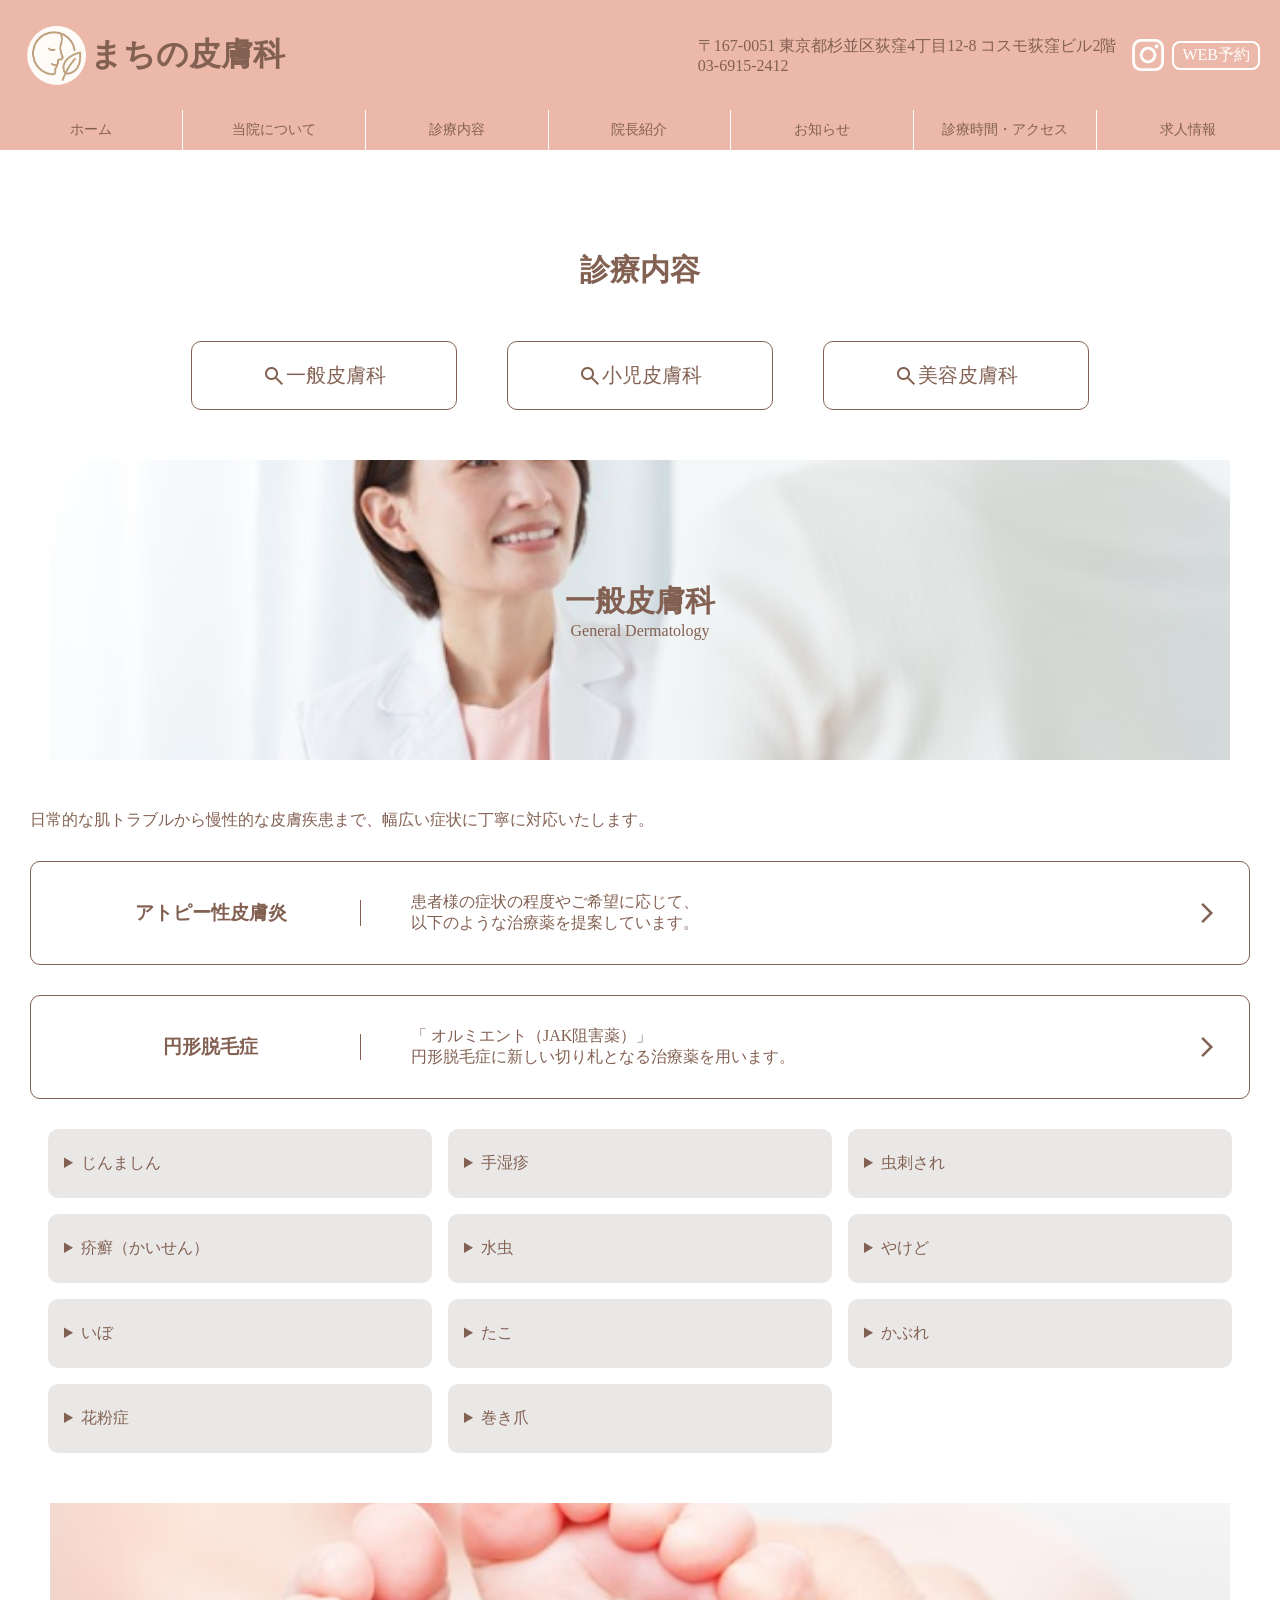
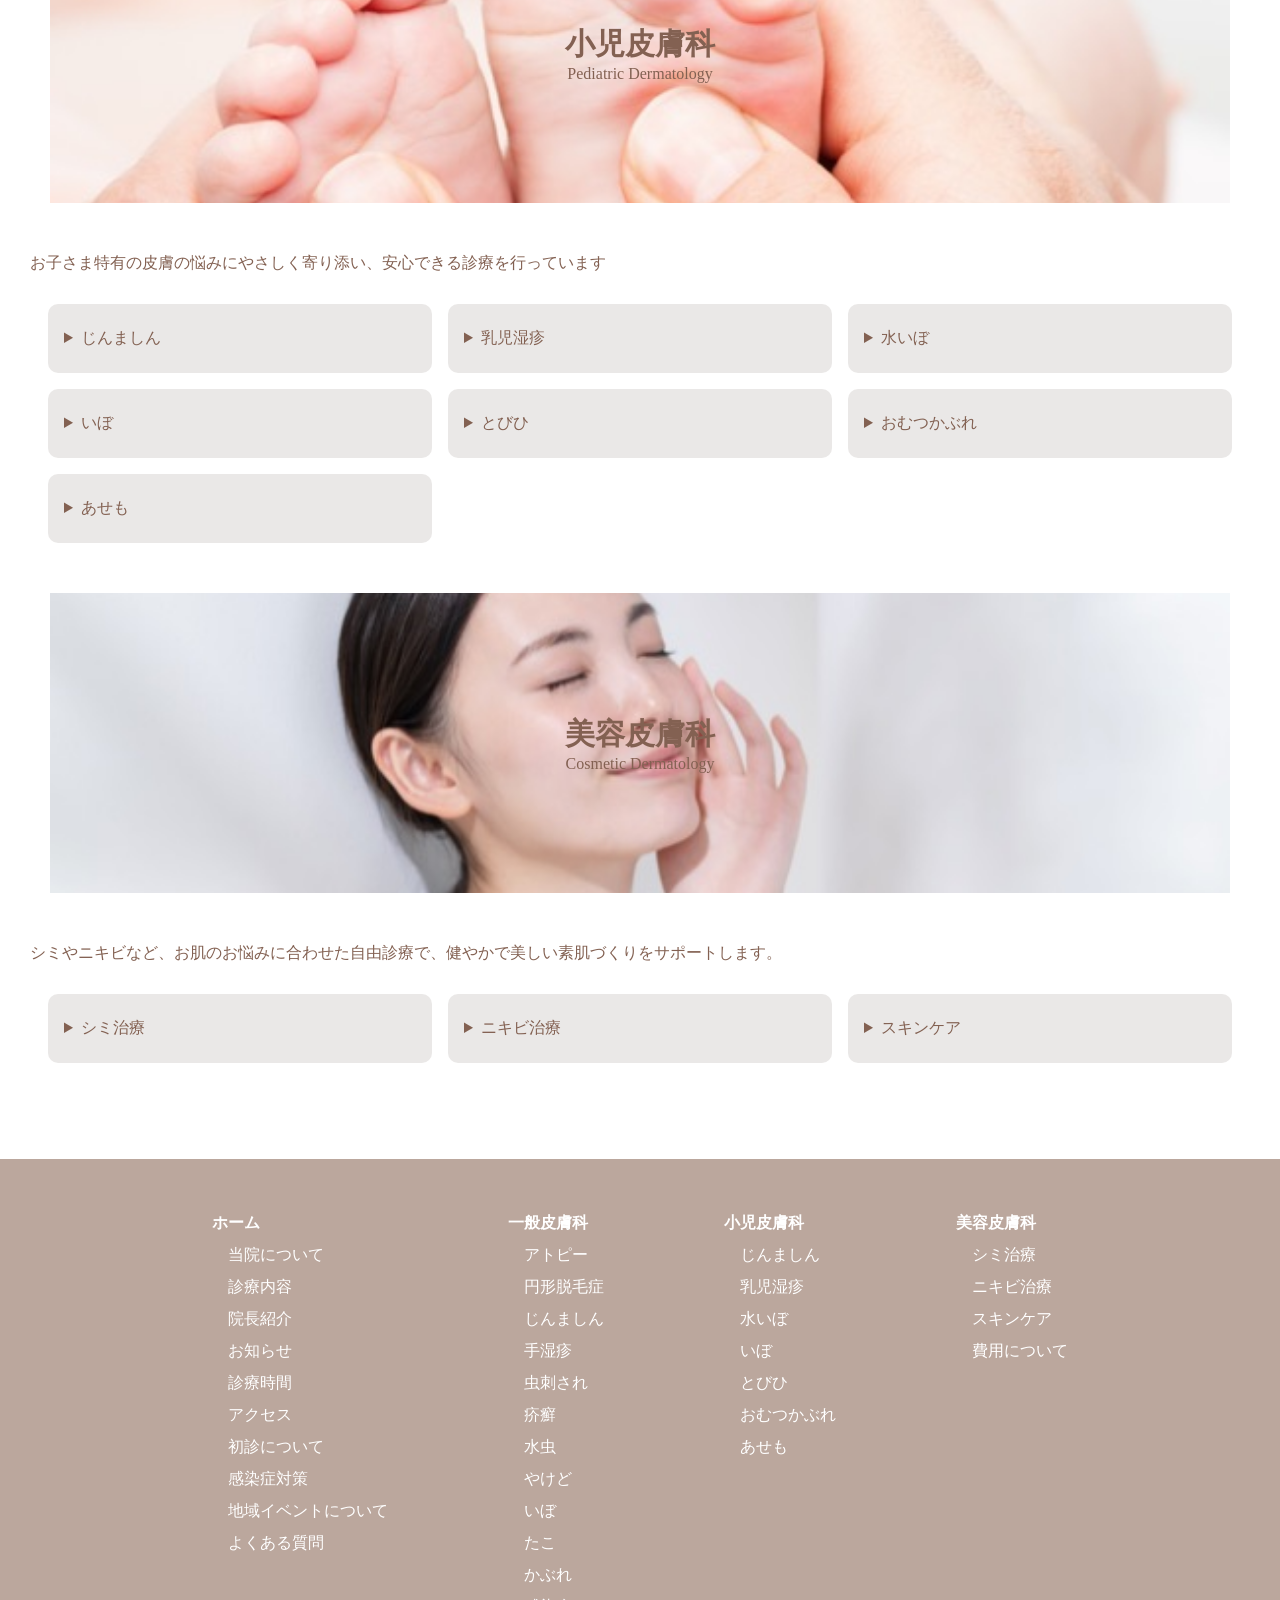
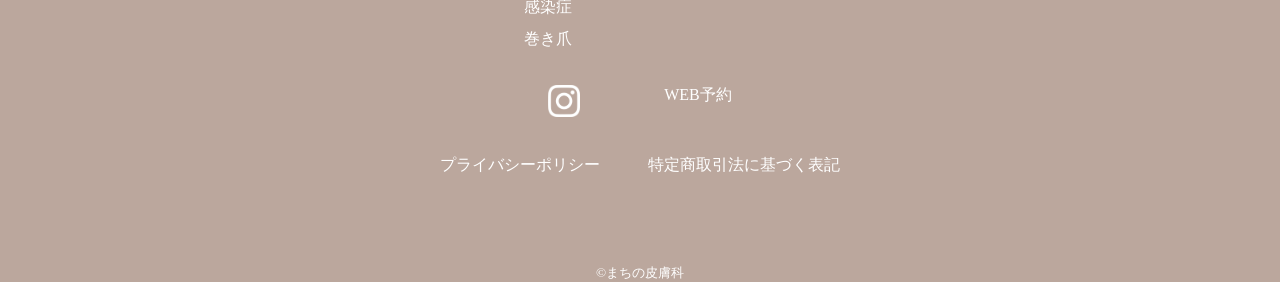
<file: site01/sinryou.html>
<!DOCTYPE html>
<html lang="ja">

<head>
  <meta charset="UTF-8">
  <meta name="viewport" content="width=device-width, initial-scale=1.0">
  <meta name="robots" content="no-index,nofollow">
  <meta naeme="format-detection" content="telephon=no">
  <title>まちの皮膚科 荻窪｜一般皮膚科・美容皮膚科・小児皮膚科</title>
  <meta name=" description" content="">
  <link rel="icon" href="./images/logo_1.png">
  <!-- fonts -->
  <link rel="stylesheet"
    href="https://fonts.googleapis.com/css2?family=Material+Symbols+Outlined:opsz,wght,FILL,GRAD@20..48,100..700,0..1,-50..200" />
  <!-- css -->
  <link rel="stylesheet" href="css/reset.css">
  <link rel="stylesheet" href="css/style.css">
</head>

<body class="menu">
  <div class="wrapper">
    <header>
      <div>
        <h1><a href="./">
            <!-- <img src="" alt=""> -->
            <!-- ロゴできるまで -->
            まちの皮膚科
          </a></h1>
        <address class="sub-menu">
          <span>〒167-0051 東京都杉並区荻窪4丁目12-8 コスモ荻窪ビル2階</span>
          <span> 03-6915-2412</span>
        </address>
        <ul class="sub-menu">
          <li><a href="#x"><img src="images/instagram.png" width="32" height="32"></a></li>
          <li class="web-reserve"><a href="./contact.html">WEB予約</a></li>
        </ul>
      </div>
      <nav>
        <ul class="global-menu">
          <li><a href="./index.html">ホーム</a></li>
          <li><a href="#x">当院について</a></li>
          <li><a href="./sinryou.html">診療内容</a></li>
          <li><a href="#x">院長紹介</a></li>
          <li><a href="#x">お知らせ</a></li>
          <li><a href="#x">診療時間・アクセス</a></li>
          <li><a href="#x">求人情報</a></li>
        </ul>
      </nav>
      <p></p>
      <a href=""></a>
    </header>
    <main>
      <h2 class="title">診療内容</h2>
      <ul class="links">
        <li><a href="./sinryou.html"><span class="material-symbols-outlined">
              search</span><span>一般皮膚科</span></a></li>
        <li><a href="./sinryou.html"><span class="material-symbols-outlined">
              search</span><span>小児皮膚科</span></a></li>
        <li><a href="./sinryou.html"><span class="material-symbols-outlined">
              search</span><span>美容皮膚科</span></a></li>
      </ul>
      <div class="banner general-dermatology">
        <h2>一般皮膚科</h2>
        <span class="subtitle">General Dermatology</span>
      </div>
      <p class="sentence">日常的な肌トラブルから慢性的な皮膚疾患まで、幅広い症状に丁寧に対応いたします。</p>
      <ul class="menu_box">
        <li class="menu-item">
          <a href="#x">
            <h3 class="disease">アトピー性皮膚炎</h3>
            <p class="medicine">
              患者様の症状の程度やご希望に応じて、<span class="br">以下のような治療薬を提案しています。</span>
            </p>
            <span class="material-symbols-outlined ">
              arrow_forward_ios
            </span>
          </a>
        </li>
        <li class="menu-item">
          <a href="#x">
            <h3 class="disease">円形脱毛症</h3>
            <p class="medicine">
              「 オルミエント（JAK阻害薬）」<span class="br">円形脱毛症に新しい切り札となる治療薬を用います。</span>
            </p>
            <span class="material-symbols-outlined">
              arrow_forward_ios
            </span>
          </a>
        </li>
      </ul>
      <ul class="menu-list">
        <li>
          <details>
            <summary>じんましん</summary>
            <h3>おもな症状</h3>
            <p>皮ふに赤くふくらんだ発疹が出て、かゆみをともなうのが特徴です。出たり消えたりをくり返し、数時間で自然に消えることも多いですが、毎日のように続くこともあります。
              人によっては、くちびるやまぶたがはれることもあります。</p>
            <h3>治療内容</h3>
            <p>蕁麻疹の治療は、抗ヒスタミン薬が基本です。最近では、眠くなりにくいタイプ（第二世代）の薬がよく使われています。
              効果が弱い場合は、薬の量を2倍、4倍まで増やすことも可能で、これは保険内で対応できます。</p>
          </details>
        </li>
        <li>
          <details>
            <summary>手湿疹</summary>
            <h3>おもな症状</h3>
            <p>手のひらや指に、かゆみ・赤み・カサつき・ひび割れなどがあらわれます。水や洗剤に触れることが多い方に起こりやすく、繰り返しやすいのが特徴です。</p>
            <h3>治療法</h3>
            <p>手湿疹の治療は、保湿剤やステロイドの塗り薬が基本です。刺激を避けながら手を守ることが大切です。症状が強いときは、かゆみ止めの飲み薬や新しい外用薬を使うこともあります。生活に合わせた治療を一緒に考えていきます。
            </p>
          </details>
        </li>
        <li>
          <details>
            <summary>虫刺され</summary>
            <h3>おもな症状</h3>
            <p>赤く腫れたり、かゆみ・痛みが出ることがあります。とくに夏場に多く見られます。</p>
            <h3>治療法</h3>
            <p>抗ヒスタミン薬やステロイドの塗り薬で炎症を抑えます。かゆみが強い場合は飲み薬も使います。</p>
          </details>
        </li>
        <li>
          <details>
            <summary>疥癬（かいせん）</summary>
            <h3>おもな症状</h3>
            <p>小さな赤いぶつぶつができ、特に夜にかゆみが強くなります。家族内などで感染が広がることもあります。</p>
            <h3>治療法</h3>
            <p>専用の塗り薬や飲み薬でダニを駆除します。衣類や寝具の洗濯・消毒も大切です。</p>
          </details>
        </li>
        <li>
          <details>
            <summary>水虫</summary>
            <h3>おもな症状</h3>
            <p>足の指の間がかゆくなり、皮がむけたりひび割れが起きます。爪に感染すると変色や厚みが出ます。</p>
            <h3>治療法</h3>
            <p>抗真菌薬の塗り薬が基本です。爪水虫は飲み薬での治療も行います。</p>
          </details>
        </li>
        <li>
          <details>
            <summary>やけど</summary>
            <h3>おもな症状</h3>
            <p>皮膚が赤くなったり、水ぶくれができることがあります。痛みやヒリヒリ感が伴います。</p>
            <h3>治療法</h3>
            <p>冷やしてから、炎症を抑える塗り薬を使います。重度の場合は医師の処置が必要です。</p>
          </details>
        </li>
        <li>
          <details>
            <summary>いぼ</summary>
            <h3>おもな症状</h3>
            <p>皮膚に小さな盛り上がりができ、硬くなります。ウイルス感染が原因で広がることもあります。</p>
            <h3>治療法</h3>
            <p>液体窒素で冷凍して取り除く治療が一般的です。複数回通院が必要な場合があります。</p>
          </details>
        </li>
        <li>
          <details>
            <summary>たこ</summary>
            <h3>おもな症状</h3>
            <p>繰り返しの刺激で皮膚が硬く厚くなります。足裏や手のひらなどによくできます。</p>
            <h3>治療法</h3>
            <p>皮膚を削ったり、保湿ケアを行います。原因となる圧迫を避ける工夫も大切です。</p>
          </details>
        </li>
        <li>
          <details>
            <summary>かぶれ</summary>
            <h3>おもな症状</h3>
            <p>赤みやかゆみ、水ぶくれなどが出ます。原因となる物質に触れた部分に起こります。</p>
            <h3>治療法</h3>
            <p>原因を避け、ステロイドの塗り薬で炎症を抑えます。重症の場合は飲み薬を使うこともあります</p>
          </details>
        </li>
        <li>
          <details>
            <summary>花粉症</summary>
            <h3>おもな症状</h3>
            <p>くしゃみ・鼻水・目のかゆみなどが現れます。春先など、季節によって悪化します。</p>
            <h3>治療法</h3>
            <p>抗アレルギー薬や点鼻・点眼薬で症状を和らげます。予防的に内服を始めることもあります。</p>
          </details>
        </li>
        <li>
          <details>
            <summary>巻き爪</summary>
            <h3>おもな症状</h3>
            <p>爪の端が皮膚に食い込み、痛みや腫れが起こります。悪化すると化膿することもあります。</p>
            <h3>治療法</h3>
            <p>テーピングや爪の矯正具で改善を図ります。重症時には処置や手術が行われることもあります。</p>
          </details>
        </li>
      </ul>
      <div class="banner pediatric-dermatology">
        <h2>小児皮膚科</h2>
        <span class="subtitle">Pediatric Dermatology</span>
      </div>
      <p class="sentence">お子さま特有の皮膚の悩みにやさしく寄り添い、安心できる診療を行っています</p>
      <ul class="menu-list  menu-list2">
        <li>
          <details>
            <summary>じんましん</summary>
            <h3>おもな症状</h3>
            <p>急に赤いふくらみやかゆみが出て、数時間で消えることが多いです。かゆみが強く、全身に出ることもあります。</p>
            <h3>治療法</h3>
            <p>アレルギーを抑える飲み薬（抗ヒスタミン薬）を使います。原因がある場合は、それを避けることが大切です。</p>
          </details>
        </li>
        <li>
          <details>
            <summary>乳児湿疹</summary>
            <h3>おもな症状</h3>
            <p>ほっぺやおでこ、体に赤みやかゆみのある湿疹が出ます。かさついたり、じゅくじゅくすることもあります。</p>
            <h3>治療法</h3>
            <p>保湿と、炎症が強ければステロイドの塗り薬を使います。スキンケアを続けることで良くなります。</p>
          </details>
        </li>
        <li>
          <details>
            <summary>水いぼ</summary>
            <h3>おもな症状</h3>
            <p>小さくて光沢のある丸いいぼが体にいくつもできます。かゆみがあり、ひっかくと広がることがあります。</p>
            <h3>治療法</h3>
            <p>専用のピンセットで取り除く治療が一般的です。数が多い場合は経過観察することもあります。</p>
          </details>
        </li>
        <li>
          <details>
            <summary>いぼ</summary>
            <h3>おもな症状</h3>
            <p>手足にかたい小さなふくらみができます。ウイルスが原因で、触ると広がることもあります。</p>
            <h3>治療法</h3>
            <p>液体窒素で冷凍する治療が主流です。痛みがある場合は麻酔テープを使うこともあります。</p>
          </details>
        </li>
        <li>
          <details>
            <summary>とびひ</summary>
            <h3>おもな症状</h3>
            <p>水ぶくれやかさぶたが広がる皮膚の感染症です。かゆみがあり、引っかくと全身にうつることがあります。</p>
            <h3>治療法</h3>
            <p>抗菌薬の塗り薬や飲み薬で治療します。清潔を保ち、触らないようにするのが大切です。</p>
          </details>
        </li>
        <li>
          <details>
            <summary>おむつかぶれ</summary>
            <h3>おもな症状</h3>
            <p>おむつのあたるところが赤くなり、ただれることがあります。ひどくなると痛がったり、じゅくじゅくします。</p>
            <h3>治療法</h3>
            <p>おむつをこまめに替え、保護クリームを使います。ひどい場合はステロイドの塗り薬を使うこともあります。</p>
          </details>
        </li>
        <li>
          <details>
            <summary>あせも</summary>
            <h3>おもな症状</h3>
            <p>汗をかいた後、首や背中などに小さな赤いぶつぶつができます。かゆみを伴うこともあります。</p>
            <h3>治療法</h3>
            <p>汗をこまめにふき、涼しく保つことが大切です。炎症が強い場合は塗り薬を使います。</p>
          </details>
        </li>
      </ul>
      <div class="banner cosmetic-dermatology">
        <h2>美容皮膚科</h2>
        <span class="subtitle">Cosmetic Dermatology</span>
      </div>
      <p class="sentence">シミやニキビなど、お肌のお悩みに合わせた自由診療で、健やかで美しい素肌づくりをサポートします。</p>
      <ul class="menu-list">
        <li>
          <details>
            <summary>シミ治療</summary>
            <h3>おもな症状</h3>
            <p>紫外線や加齢により、顔や手に茶色いシミが出ます。
              化粧で隠しづらく、年齢より老けた印象になることがあります。</p>
            <h3>治療法</h3>
            <p>お肌に優しいレーザーや光治療、美白の外用薬で少しずつ明るくします。
              肌質や生活に合わせた方法で、自然な透明感を目指します。</p>
          </details>
        </li>
        <li>
          <details>
            <summary>ニキビ治療</summary>
            <h3>おもな症状</h3>
            <p>思春期や大人でも、皮脂やホルモンの影響で赤いブツブツができます。
              跡が残ることもあり、見た目や気分に影響します。</p>
            <h3>治療法</h3>
            <p>塗り薬や飲み薬、ケミカルピーリングで炎症をやわらげます。
              毛穴のつまりを整えて、再び笑顔になれる肌をサポートします。</p>
          </details>
        </li>
        <li>
          <details>
            <summary>スキンケア</summary>
            <h3>おもな症状</h3>
            <p>乾燥や敏感肌でかゆみや赤みが出やすくなります。
              間違ったケアで症状が悪化することもあります。</p>
            <h3>治療法</h3>
            <p>保湿や低刺激のスキンケアで、肌本来の力を守ります。
              季節や体調に合わせたケア方法をご一緒に考えます。</p>
          </details>
        </li>
      </ul>
    </main>
    <footer class="site-footer">
      <nav class="footer-wrap">
        <div class="footer-links-service">
          <ul>
            <li><a href="#x">ホーム</a></li>
            <li><a href="#x">当院について</a></li>
            <li><a href="./sinryou.html">診療内容</a></li>
            <li><a href="#x">院長紹介</a></li>
            <li><a href="#x">お知らせ</a></li>
            <li><a href="#x">診療時間</a></li>
            <li><a href="#x">アクセス</a></li>
            <li><a href="#x">初診について</a></li>
            <li><a href="#x">感染症対策</a></li>
            <li><a href="#x">地域イベントについて</a></li>
            <li><a href="#x">よくある質問</a></li>
          </ul>
          <ul>
            <li><a href="#x">一般皮膚科</a></li>
            <li><a href="#x">アトピー</a></li>
            <li><a href="#x">円形脱毛症</a></li>
            <li><a href="#x">じんましん</a></li>
            <li><a href="#x">手湿疹</a></li>
            <li><a href="#x">虫刺され</a></li>
            <li><a href="#x">疥癬</a></li>
            <li><a href="#x">水虫</a></li>
            <li><a href="#x">やけど</a></li>
            <li><a href="#x">いぼ</a></li>
            <li><a href="#x">たこ</a></li>
            <li><a href="#x">かぶれ</a></li>
            <li><a href="#x">感染症</a></li>
            <li><a href="#x">巻き爪</a></li>
          </ul>
          <ul>
            <li><a href="#x">小児皮膚科</a></li>
            <li><a href="#x">じんましん</a></li>
            <li><a href="#x">乳児湿疹</a></li>
            <li><a href="#x">水いぼ</a></li>
            <li><a href="#x">いぼ</a></li>
            <li><a href="#x">とびひ</a></li>
            <li><a href="#x">おむつかぶれ</a></li>
            <li><a href="#x">あせも</a></li>
          </ul>
          <ul>
            <li><a href="#x">美容皮膚科</a></li>
            <li><a href="#x">シミ治療</a></li>
            <li><a href="#x">ニキビ治療</a></li>
            <li><a href="#x">スキンケア</a></li>
            <li><a href="#x">費用について</a></li>
          </ul>
        </div>
        <ul class="footer-links">
          <li><a href="#x"><img src="./images/instagram.png" width="32" height="32"
                alt="Instagramのロゴ"></a>
          </li>
          <li><a href="./contact.html">WEB予約</a></li>
        </ul>
        <ul class="footer-list">
          <li><a href="#x">プライバシーポリシー</a></li>
          <li><a href="#x">特定商取引法に基づく表記</a></li>
        </ul>
      </nav>
      <small>&copy;まちの皮膚科</small>
    </footer>
  </div>
</body>

</html>
</file>
<file: css/style.css>
@charset "UTF-8";

label {
  display: flex;
}

input,
select {
  height: 80px;
  width: 900px;
  padding: 16px;
  margin: 16px 0;
  font-size: 2rem;
}

input[type="radio"] {
  width: 30px;
  height: 30px;
  margin-right: 12px;
}



span.br {
  display: block;
}

span.required {
  padding: 2px 8px;
  background-color: #836152;
  font-size: 30px;
  margin-left: 50px;
  color: #ffffff;
}

.material-symbols-outlined {
  color: #836152;
  font-variation-settings:
    'FILL'0,
    'wght'400,
    'GRAD'0,
    'opsz'24;
}

.wrapper {
  width: 100%;
  margin: 0 auto;
  font-size: 1.6rem;
  color: #836152;
}

.wrapper section,
.wrapper article,
.wrapper .sinryou {
  margin-left: auto;
  margin-right: auto;
}



.wrapper header {
  margin-left: auto;
  margin-right: auto;
}

.wrapper header>div {
  display: flex;
  align-items: center;
  gap: 8px;
  background-color: #ebb8A9;
}



.wrapper header address span {
  display: block;
}

.tel-icon {
  width: 16px;
  height: 16px;
  vertical-align: middle;
  margin-right: 4px;
}

.wrapper header ul.sub-menu {
  margin-left: auto;
}

.menu-toggle {
  display: none;
}

.sub-menu li a {
  color: #ffffff;
  padding: 12px 54px;
  font-size: 2rem;
}

.web-reserve {
  display: flex;
  justify-content: center;
  align-items: center;
  margin: 0 20px 0 0;
  border-radius: 8px;
}

.web-reserve a {
  display: block;
  margin: 0 auto;
  text-align: center;
  width: 230px;
  padding: 20px 20px;
  background-color: #85766f;
  border-radius: 8px;
  color: #ffffff;
  transition: transform 0.3s, box-shadow 0.3s;
}

.web-reserve a:hover {
  background-color: #ffffff;
  color: #85766f;
}


.sub-menu {
  margin-right: 0 20px;
}

.wrapper header ul.global-menu {
  display: flex;
  line-height: 40px;
}

.global-menu li {
  width: calc(100% / 7);
}

.global-menu li a {
  display: block;
  width: 100%;
  text-align: center;
  border-right: 1px solid #ffffff;
  font-size: 1.4rem;
  color: #836152;
  background-color: #EBB8A9;
}

.global-menu li:last-child a {
  border-right: none;
}

h1 a {
  display: flex;
  padding: 20px 20px;
  color: #836152;
  align-items: center;
}

h1 a::before {
  display: inline-block;
  content: "";
  width: 7rem;
  height: 7rem;
  background-image: url(../images/logo_1.png);
  background-position: center;
  background-repeat: no-repeat;
  background-size: cover;
}

.title {
  font-size: 3rem;
  text-align: center;
  margin: 100px 0 8px 0;
}

.sinryou .title,
.about .title,
.introduction .title,
.re .title,
.access .title {
  margin-top: 200px;
}

.title-en {
  display: block;
  margin: 0 0 60px 0;
  font-size: 1.4rem;
  font-weight: normal;
  letter-spacing: 0.1em;
  text-transform: uppercase;
  text-align: center;
  color: #EBB8A9;
}

.bg-img {
  position: relative;
  width: 100%;
  height: 85vh;
  overflow: hidden;
}

.bg-img-layer {
  position: absolute;
  top: 0;
  left: 0;
  width: 100%;
  height: 100%;
  background-repeat: no-repeat;
  background-size: cover;
  background-position: center;
  animation: fv-crossfade 10s infinite;
}

.bg-img-layer:first-child {
  background-image: url(../images/family_1.jpg);
}

.bg-img-layer:nth-of-type(2) {
  background-image: url(../images/fv_m.jpeg);
  animation-delay: -5s;
}

.bg-img::after {
  content: "";
  position: absolute;
  top: 0;
  left: 0;
  width: 100%;
  height: 100%;
  z-index: 1;
}

.bg-img-copy {
  position: absolute;
  top: 50%;
  left: 50%;
  transform: translate(-50%, -50%);
  z-index: 2;
  width: 100%;
  margin: 0;
  padding: 0 20px;
  color: #fff;
  font-size: 3.2rem;
  font-weight: bold;
  text-align: center;
  text-shadow: 0 1px 4px rgba(0, 0, 0, 0.25);
}

.bg-img-circle {
  position: absolute;
  z-index: 2;
  display: flex;
  align-items: center;
  justify-content: center;
  border-radius: 50%;
  background-color: rgb(163 138 117 / 85%);
  color: #ffffff;
  font-size: 2.4rem;
  font-weight: bold;
  text-align: center;
  line-height: 1.5;
  opacity: 0.85;
}

.bg-img-circle1 {
  left: 24px;
  bottom: 24px;
  width: 180px;
  height: 180px;
}

.bg-img-circle2 {
  left: 234px;
  bottom: 24px;
  width: 180px;
  height: 180px;
}

@keyframes fv-crossfade {
  0%, 45% {
    opacity: 1;
  }

  50%, 95% {
    opacity: 0;
  }

  100% {
    opacity: 1;
  }
}


main .info .info-wrap {
  font-size: 1.5rem;
  width: 800px;
  /* background-color: aqua; */
  padding: 20px 20px;
  line-height: 2;
  margin: 0 auto;

}

main .info .info-box {
  margin-bottom: 20px;
}

main .info .info-list {
  display: block;
  border-bottom: 1px solid black;
  position: relative;
}

main .info .info-list:first-child {
  border-top: 1px solid black;
}

.info-list a {
  display: block;
  padding: 30px;
  color: #836152;
}

main .info .info-list::after {
  position: absolute;
  /* ★矢印：このCSS全部 */
  margin: auto;
  content: "";
  right: 3px;
  width: 10px;
  height: 10px;
  top: 50%;
  bottom: 50%;
  border-top: 2px solid #836152;
  border-right: 2px solid #836152;
  -webkit-transform: rotate(45deg);
  transform: rotate(45deg);
}

main .info .info-all a {
  position: relative;
  display: block;
  margin: 0 auto;
  text-align: center;
  width: 230px;
  padding: 20px 20px;
  background-color: #EBB8A9;
  border-radius: 8px;
  color: #ffffff;
  transition: transform 0.3s, box-shadow 0.3s;
}

main .info .info-all a:hover {
  transform: translateY(-2px);
  box-shadow: 0 3px 10px rgba(0, 0, 0, 0.12);
}


main .info::after {
  position: absolute;
  margin: auto;
  content: "";
  right: 16px;
  width: 10px;
  height: 10px;
  top: 43%;
  bottom: 50%;
  border-top: 2px solid #836152;
  border-right: 2px solid #836152;
  -webkit-transform: rotate(45deg);
  transform: rotate(45deg);
}


.sinryou-box {
  display: flex;
  gap: 8px;
  max-width: 1000px;
  margin: 0 auto;
}

main .sinryou .sinryou-wrap {
  flex: 1;
  display: flex;
  flex-direction: column;
  overflow: hidden;
  border-radius: 16px;
  transition: transform 0.3s, box-shadow 0.3s;
}

main .sinryou .sinryou-wrap:hover {
  transform: translateY(-2px);
  box-shadow: 0 4px 12px rgba(0, 0, 0, 0.12);
}

.sinryou-photo {
  position: relative;
  width: 100%;
  height: 220px;
}

main .sinryou .sinryou-photo img {
  display: block;
  width: 100%;
  height: 100%;
  object-fit: cover;
}

.sinryou-card {
  flex: 1;
  display: flex;
  flex-direction: column;
  align-items: center;
  background-color: #85766f;
  color: #ffffff;
  text-align: center;
  padding: 48px 24px 32px;
}

.sinryou-name {
  font-size: 2.4rem;
  color: #ffffff;
  margin: 0 0 20px;
}

.sinryou-textwrap {
  margin: 0 0 30px;
}

.sinryou-list {
  font-size: 1.5rem;
  line-height: 1.8;
}

main .sinryou .sinryou-list:last-child:after {
  content: "etc...";
  margin-left: 1em
}

.sinryou-link {
  margin-top: auto;
}

.sinryou-link a {
  display: inline-flex;
  align-items: center;
  justify-content: space-between;
  gap: 16px;
  width: 200px;
  padding: 16px 24px;
  background-color: #ffffff;
  color: #836152;
  border-radius: 999px;
  text-decoration: none;
  font-size: 1.5rem;
  transition: background-color 0.3s, color 0.3s;
}

.sinryou-link a:hover {
  background-color: #f5b09c;
  color: #ffffff;
}

.sinryou-link .dot {
  width: 10px;
  height: 10px;
  border-radius: 50%;
  background-color: #f5b09c;
  transition: background-color 0.3s;
}

.sinryou-link a:hover .dot {
  background-color: #ffffff;
}

.about {
  max-width: 1000px;
}


.icon {
  margin-top: 10px;
  display: flex;
  align-items: center;
  justify-content: center;
}

.img {
  display: flex;
  justify-content: space-between;
  margin: 0 auto;
  width: 900px;
}


.infect {
  text-align: center;
  margin: 170px 0px 200px;
  border-radius: 16px;
  max-width: 1000px;
  box-shadow: 0 2px 6px rgba(0, 0, 0, 0.04);
}

.infect p {
  padding: 0 0 30px 0;
}

.infect h3 {
  font-size: 2rem;
  padding: 20px;
  border-top-left-radius: 16px;
  border-top-right-radius: 16px;
  background-color: #EBB8A9;
}

.infect-about {
  font-weight: 700;
}


.director-message {
  display: flex;
  background-color: pink;
}

.director-img img {
  width: 100%;
  height: auto;
}

.feature-timeline {
  max-width: 1100px;
  margin: 0 auto;
  padding: 0 20px;
}

.feature-item {
  display: flex;
  align-items: center;
  gap: 60px;
  margin-bottom: 100px;
}

.feature-item:last-child {
  margin-bottom: 0;
}

.feature-item:nth-child(even) {
  flex-direction: row-reverse;
}

.feature-image {
  flex: 1 1 0;
}

.feature-image img {
  display: block;
  width: 100%;
  height: 320px;
  object-fit: cover;
  border-radius: 16px;
  box-shadow: 0 2px 6px rgba(0, 0, 0, 0.04);
}

.feature-content {
  flex: 1 1 0;
}

.feature-number {
  display: block;
  font-size: 5rem;
  font-weight: bold;
  color: #f3d9d0;
  line-height: 1;
  margin-bottom: -16px;
}

.feature-heading {
  display: inline-block;
  font-size: 2.2rem;
  color: #836152;
  padding-bottom: 16px;
  margin: 0 0 20px 0;
  border-bottom: 2px solid #EBB8A9;
}

.feature-text {
  font-size: 1.6rem;
  line-height: 1.8;
}

.introduction_g {
  display: flex;
  justify-content: center;
  gap: 30px;
  max-width: 1000px;
  margin: 0 auto;
}

.introduction-text, .director-img {
  width: 50%
}

.introduction-text {
  display: flex;
  flex-direction: column;
  justify-content: center;
  font-size: 1.8rem;
  line-height: 2;
  margin: 0 0 20px;
}

.name {
  margin: 30px 0;
}

.career {
  max-width: 520px;
  font-size: 1.5rem;
  display: flex;
  justify-content: center;
  gap: 10px;
  margin: 30px auto 0;
  line-height: 2;
}

.career-text {
  display: block;
}

.career h3 {
  border-bottom: 2px solid #EBB8A9;
}


.re-table td,
.re-table th {
  width: 90px;
  border: 1px solid #ccc;
  padding: 40px;
}

.re-table {
  border-radius: 20px;
}


.re-list {
  width: fit-content;
  margin: 0 auto;
}

.re-list small {
  display: block;
  font-size: 2rem;
}

.re-button a {
  display: flex;
  flex-direction: column;
  padding: 20px 180px;
  background-color: #EBB8A9;
  border-radius: 8px;
  justify-content: center;
  align-items: center;
  color: #ffffff;
  transition: transform 0.3s, box-shadow 0.3s;
}

.re-button a:hover {
  transform: translateY(-2px);
  box-shadow: 0 3px 10px rgba(0, 0, 0, 0.12);
}

.re-button {
  display: flex;
  align-items: center;
  padding: 20px;
  justify-content: center;
  margin-top: 36px;
}



.access-wrap {
  display: flex;
  justify-content: center;
  max-width: 1000px;
  margin: 0 auto;
}

.accsess-list {
  margin-left: 20px;
}


.accsess-list dl>div {
  display: flex;
  gap: 8px;
}

.accsess-list dl {
  display: flex;
  flex-direction: column;
  gap: 16px;
  margin-top: 20px;
}

.accsess-list dl dt {
  background-color: #e6e4dfff;
  ;
  padding: 4px 8px;
  width: 144px;
  border-radius: 4px;
}

.accsess-list dl dd {
  /* background-color: red; */
  padding: 4px 8px;
}

.access>a {
  display: flex;
  align-items: center;
  width: 300px;
  border: 1px solid black;
  border-radius: 8px;
  justify-content: center;
  padding: 10px;
  margin: 0 auto;
  transition: transform 0.3s, box-shadow 0.3s;
}

.access>a:hover {
  transform: translateY(-2px);
  box-shadow: 0 3px 10px rgba(0, 0, 0, 0.12);
}

/* フッター */
footer>nav {
  margin: 80px;
}

.footer-links-service {
  display: flex;
  justify-content: center;
  gap: 120px;
  padding: 48px 0 0;
}

.footer-links-service a {
  color: #ffffff;
  line-height: 2;
}

.footer-links-service ul li:first-child {
  font-weight: bold;
}

.footer-links-service ul li:not(:first-child) {
  padding-left: 1em;
}

.footer-links {
  display: flex;
  justify-content: center;
  gap: 24px;
}


.footer-links li a {
  display: block;
  padding: 20px 20px;
  border-radius: 4px;
  margin: 10px;
  color: #ffffff;
}

.footer-links li .footer-reserve {
  background-color: #f5b09c;
  border-radius: 10px;
  transition: background-color 0.3s;
}

.footer-links li .footer-reserve:hover {
  background-color: #85766f;
}

.footer-list {
  display: flex;
  justify-content: center;
}

.footer-list li a {
  display: block;
  width: 100%;
  text-align: center;
  padding: 8px 24px;
  color: #ffffff;
}

.footer-list li:last-child a {
  border-right: none;
}


footer small {
  display: block;
  text-align: center;
  color: #ffffff;
}

.footer-inner div ul li a {
  color: #ffffff;
  line-height: 2;
}

.site-footer {
  width: 100%;
  background-color: #bba79d;
}

.site-footer .footer-wrap {
  max-width: 1000px;
  margin-left: auto;
  margin-right: auto;
}



/* 診療内容 */
.menu {
  main {
    max-width: 1000px;
    margin-left: auto;
    margin-right: auto;
  }

  .links {
    display: flex;
    gap: 50px;
    align-items: center;
    justify-content: center;
    margin: 46px 0;


    li {
      a {
        display: flex;
        align-items: center;
        justify-content: center;
        padding: 20px 70px;
        border: 1px solid #836152;
        font-size: 20px;
        border-radius: 10px;
        color: #836152;
      }
    }
  }

  .menu-list p {
    margin: 5px 0 20px 0
  }

  .menu-list {
    display: flex;
    justify-content: center;
    flex-wrap: wrap;
    gap: 16px;

    li {
      width: 30%;

      details {
        padding: 24px 16px;
        border-radius: 10px;
        background-color: #d3d0cd7a;

        summary {}
      }
    }
  }

  .menu-list::after {
    display: block;
    content: "";
    width: 30%;
  }

  .menu-list2 {
    display: flex;
    justify-content: center;
    flex-wrap: wrap;
    gap: 16px;

    li {
      width: 30%;

      details {
        padding: 24px 16px;
        border-radius: 10px;

        summary {}
      }
    }
  }


  main .menu-list.menu-list2::after {
    display: block;
    content: "";
    width: calc(60% + 16px);
  }

}


/* .banner img {
  display: block;
  width: 100%;
  height: 300px;
  object-fit: cover;
} */

.banner {
  display: flex;
  align-items: center;
  justify-content: center;
  flex-direction: column;
  margin: 50px;
  background-image: url(../images/clinic_doctor_female.jpeg);
  background-repeat: no-repeat;
  background-position: center;
  background-size: cover;
  height: 300px;
}

.banner.general-dermatology {
  background-image: url(../images/clinic_doctor_female.jpeg);
}

.banner.pediatric-dermatology {
  background-image: url(../images/kids_skin_clinic.jpeg);
}

.banner.cosmetic-dermatology {
  background-image: url(../images/beauty.jpeg);
}

.banner h2 {
  font-size: 3rem;
}



.sentence {
  margin: 30px 30px;
}


.menu-item {
  border: 1px solid #836152;
  border-radius: 10px;
  margin: 30px;
}

.menu_box .material-symbols-outlined {
  display: block;
  margin-left: auto;
}


.menu-item a {
  display: flex;
  align-items: center;
  padding: 30px;
}

.medicine {
  padding-left: 50px;
  color: #836152;
}

.disease {
  width: 300px;
  display: flex;
  align-items: center;
  justify-content: center;
  border-right: 1px solid #836152;
  color: #836152;
}

.menu-list h3 {
  border-bottom: 2px solid #EBB8A9;
}

/* 予約フォーム */

.title-wrap {
  text-align: center;
}


/* 一般皮膚科、美容皮膚科横並び */
.medical-section {
  display: flex;
  justify-content: center;
  align-items: center;
  margin: 50px 50px;
}

.insurance,
.private {
  text-align: center;
}

.insurance a,
.private a {
  display: block;
  text-align: center;
  border-radius: 10px;
  margin: 30px 50px;
  padding: 30px;
  width: 300px;
  height: 90px;
  background-color: #f5b09c;
  color: #ffffff;
  transition: background-color 0.3s;
}

.insurance a:hover,
.private a:hover {
  background-color: #85766f;
}


/* ここから */

.visit-wrap {
  display: flex;
  justify-content: center;
  align-items: center;
  margin: 50px 50px;
}

.first-visit,
.repeat-visit {
  margin: 50px;
  display: block;
  text-align: center;
  border-radius: 10px;
  margin: 50px;
  padding: 30px;
  width: 300px;
  height: 90px;
  background-color: #f5b09c;
  text-decoration: none;
  transition: background-color 0.3s;
}

.first-visit:hover,
.repeat-visit:hover {
  background-color: #85766f;
}

.first-visit a,
.repeat-visit a {
  color: #ffffff;
}

.step {
  display: flex;
  justify-content: center;
  align-items: center;
  gap: 40px;

}

.step li {
  position: relative;
  background-color: rgb(204, 202, 196);
  border-radius: 50%;
  width: 120px;
  height: 120px;
  display: flex;
  align-items: center;
  justify-content: center;
  color: white;
}


.step li::after {
  content: "";
  position: absolute;
  left: 100%;
  display: block;
  width: 40px;
  height: 6px;
  background-color: #bba79d;
}

.step li:last-child::after {
  content: none;
}

.step li.done {
  background-color: #4CAF50;
}

.step li.current {
  background-color: #bba79d;
}

/* 初診・再診ここまで */

/* 日付選択ここから */

.calender {
  margin: 0 auto;
  width: fit-content;
}

.legend {
  font-size: 2rem;
  margin-left: 474px;
}

.title-wrap {
  font-size: 2rem;
}

.month {
  display: flex;
  align-items: center;
  justify-content: center;
  gap: 32px;
  margin: 50px 20px;

}

.table-wrap td.closed {
  background: #999;
  color: #f0f0f0;
}

.table-wrap td.open {
  background: #ffffff;
  color: #836152;
}

.table-wrap th {
  font-size: 3rem;
  padding: 20px;
  line-height: 2;
  border: 1px solid black;
  background-color: #85766f;
  color: #ffffff;
}

.table-wrap .none {
  background-color: #ffffff;
}


td span {
  display: flex;
  align-items: center;
  justify-content: center;
  font-weight: bold;
}

.table-wrap td.off {
  background-color: #4e4b4b;
}



.table-wrap td {
  font-size: 2rem;
  /* padding: 20px; */
  line-height: 2;
  border: 1px solid black;
  width: 36px;
  height: 36px;
  background-color: #999;
  padding: 4px;
  color: #ffffff;
}



.mybutton {
  padding: 20px 40px;
  background-color: #85766f;
  border-radius: 10px;
  color: #ffffff;
  font-size: 2rem;
}

.available {
  width: 24px;
  height: 24px;
  border: 2px solid #836152;
  border-radius: 50%;
  margin: 0px auto 12px;
}

/* 時間帯選択ここから */



/* 受診者の情報入力ここから */
.form {
  display: flex;
  justify-content: center;
  align-items: center;
}

label {
  font-size: 36px;
}

.form-list {
  margin: 50px;
}

.form-list span {
  font-size: 3rem;
}

.gender {
  margin: 50px;
  align-items: center;
}

.gender>div {
  display: flex;
  align-items: center;
}

.woman {
  margin-left: 50px;
}

.input-radio-label {
  font-size: 4rem;
}

textarea {
  margin: 16px 0;
  padding: 16px;
  width: 900px;
  font-size: 2rem;
}


body.contact #name,
body.contact #ruby,
body.contact #phone,
#email {
  width: 900px;
}

body.contact #year,
body.contact #month,
body.contact #day {
  width: 260px;
}

.form-button {
  text-align: center;
}

.form-button button {
  border-radius: 8px;
  width: 900px;
  height: 100px;
  font-size: 3rem;
  margin: 50px 0;
  background-color: #EBB8A9;
  color: #ffffff;
}

.form-list small {
  font-size: 2rem;
}

.time-slots .select-btn-wrapper button {
  display: flex;
  align-items: center;
  justify-content: center;
  width: 100%;
  width: 400px;
  font-size: 2rem;
  padding: 16px;
  margin-top: 16px;
  background-color: #f5b09c;
  color: #ffffff;
  border-radius: 10px;
}

.select-btn-wrapper {
  display: flex;
  flex-direction: column;
  align-items: center;
}

.time-slots .select-btn-wrapper button:hover {
  background-color: #85766f;
  color: #ffffff;
}

.form-button button:hover {
  background-color: #85766f;
  color: #ffffff;
}


.floating-reserve {
  position: fixed;
  top: 50%;
  right: 0;
  transform: translateY(-50%);
  z-index: 1000;
  display: flex;
  flex-direction: column;
  align-items: center;
  gap: 10px;
  padding: 24px 14px;
  background-color: #85766f;
  color: #ffffff;
  border-radius: 16px 0 0 16px;
  box-shadow: 0 4px 12px rgba(0, 0, 0, 0.2);
  text-decoration: none;
  transition: background-color 0.3s;
}

.floating-reserve:hover {
  background-color: #f5b09c;
}

.floating-reserve-icon {
  width: 32px;
  height: 32px;
}

.floating-reserve-icon svg {
  width: 100%;
  height: 100%;
  stroke: #ffffff;
}

.floating-reserve-text {
  writing-mode: vertical-rl;
  font-size: 1.8rem;
  font-weight: bold;
  letter-spacing: 0.15em;
}

.time-slots h3 {
  padding: 50px 0 0;
  text-align: center;
}

/* ===============================
   レスポンシブ（タブレット）
   =============================== */
@media (max-width: 1024px) {
  .wrapper header address {
    display: none;
  }

  .sub-menu li a {
    padding: 12px 24px;
    font-size: 1.6rem;
  }

  .global-menu li a {
    font-size: 1.2rem;
  }

  main .info .info-wrap {
    width: auto;
    max-width: 800px;
  }

  .sinryou-box,
  .introduction_g,
  .access-wrap {
    padding: 0 20px;
  }

  .feature-item {
    gap: 32px;
  }

  .img {
    width: auto;
    padding: 0 20px;
  }

  .wrapper .infect {
    margin: 120px 20px 140px;
  }

  .footer-links-service {
    gap: 48px;
  }

  .re-table td,
  .re-table th {
    width: auto;
    padding: 24px 16px;
  }

  .medical-section,
  .visit-wrap {
    margin: 50px 20px;
  }

  .insurance a,
  .private a,
  .first-visit,
  .repeat-visit {
    margin: 30px 20px;
  }

  .form form {
    width: 100%;
    padding: 0 20px;
  }

  .form-list,
  .gender {
    margin: 50px 0;
  }

  input,
  select,
  textarea,
  body.contact #name,
  body.contact #ruby,
  body.contact #phone,
  #email,
  .form-button button {
    width: 100%;
  }

  body.contact #year {
    width: 200px;
  }

  body.contact #month,
  body.contact #day {
    width: 140px;
  }
}


/* ===============================
   レスポンシブ（スマートフォン）
   =============================== */
@media (max-width: 768px) {

  /* ヘッダー */
  .wrapper header {
    position: relative;
    z-index: 1001;
  }

  .wrapper header>div {
    gap: 4px;
    padding-right: 4px;
  }

  h1 {
    margin-right: auto;
  }

  h1 a {
    gap: 6px;
    padding: 12px 4px 12px 12px;
    font-size: 1.7rem;
    white-space: nowrap;
  }

  h1 a::before {
    flex-shrink: 0;
    width: 4rem;
    height: 4rem;
  }

  .wrapper header ul.sub-menu {
    display: flex;
    align-items: center;
    gap: 6px;
  }

  .sub-menu .tel-link {
    display: flex;
    align-items: center;
    justify-content: center;
    width: 36px;
    height: 36px;
    padding: 0;
    border-radius: 50%;
    background-color: #ffffff;
  }

  .sub-menu .tel-icon {
    width: 20px;
    height: 20px;
    margin: 0;
  }

  /* 電話番号の文字は隠してアイコンだけ表示（読み上げは残す） */
  .tel-number {
    position: absolute;
    width: 1px;
    height: 1px;
    overflow: hidden;
    clip: rect(0 0 0 0);
    white-space: nowrap;
  }

  .web-reserve {
    margin: 0;
  }

  .sub-menu .web-reserve a {
    width: auto;
    padding: 9px 10px;
    font-size: 1.3rem;
    font-weight: bold;
    white-space: nowrap;
  }

  .menu-toggle {
    display: flex;
    flex-direction: column;
    justify-content: center;
    align-items: center;
    gap: 6px;
    flex-shrink: 0;
    width: 40px;
    height: 44px;
    padding: 0;
    background: none;
    cursor: pointer;
  }

  .menu-toggle span {
    display: block;
    width: 26px;
    height: 2px;
    border-radius: 1px;
    background-color: #836152;
    transition: transform 0.3s, opacity 0.3s;
  }

  .is-open .menu-toggle span:nth-child(1) {
    transform: translateY(8px) rotate(45deg);
  }

  .is-open .menu-toggle span:nth-child(2) {
    opacity: 0;
  }

  .is-open .menu-toggle span:nth-child(3) {
    transform: translateY(-8px) rotate(-45deg);
  }

  /* メニュー本体（ボタンで開閉） */
  .wrapper header nav {
    position: absolute;
    top: 100%;
    left: 0;
    width: 100%;
    visibility: hidden;
    opacity: 0;
    transform: translateY(-8px);
    box-shadow: 0 8px 16px rgba(0, 0, 0, 0.12);
    transition: opacity 0.3s, transform 0.3s, visibility 0.3s;
  }

  .wrapper header.is-open nav {
    visibility: visible;
    opacity: 1;
    transform: none;
  }

  .wrapper header ul.global-menu {
    flex-direction: column;
    line-height: 1.5;
  }

  .global-menu li {
    width: 100%;
  }

  .global-menu li a,
  .global-menu li:last-child a {
    padding: 16px 24px;
    text-align: left;
    font-size: 1.5rem;
    background-color: #FBF1E6;
    border-right: none;
    border-bottom: 1px solid #EBB8A9;
  }

  /* 見出し */
  .title {
    font-size: 2.4rem;
    margin-top: 60px;
  }

  .sinryou .title,
  .about .title,
  .introduction .title,
  .re .title,
  .access .title {
    margin-top: 80px;
  }

  .title-en {
    margin-bottom: 32px;
  }

  /* ファーストビュー */
  .bg-img {
    height: 60vh;
  }

  .bg-img-copy {
    font-size: 2.2rem;
  }

  .bg-img-circle {
    font-size: 1.4rem;
  }

  .bg-img-circle1,
  .bg-img-circle2 {
    bottom: 16px;
    width: 100px;
    height: 100px;
  }

  .bg-img-circle1 {
    left: 16px;
  }

  .bg-img-circle2 {
    left: 128px;
  }

  /* お知らせ */
  main .info .info-wrap {
    padding: 0 16px;
  }

  .info-list a {
    padding: 20px 24px 20px 8px;
  }

  .info-list time,
  .info-list span {
    display: block;
  }

  /* 診療内容（トップ） */
  .sinryou-box {
    flex-direction: column;
    gap: 24px;
    padding: 0 16px 60px;
  }

  .sinryou-card {
    padding: 32px 16px 24px;
  }

  /* 当院の特徴 */
  .feature-timeline {
    padding: 0 16px;
  }

  .feature-item,
  .feature-item:nth-child(even) {
    flex-direction: column;
    align-items: stretch;
    gap: 20px;
    margin-bottom: 60px;
  }

  .feature-image img {
    height: 220px;
  }

  .feature-number {
    font-size: 4rem;
  }

  .feature-heading {
    font-size: 1.8rem;
  }

  .feature-text {
    font-size: 1.5rem;
  }

  /* 感染症対策 */
  .wrapper .infect {
    margin: 80px 16px;
  }

  .infect h3 {
    font-size: 1.8rem;
  }

  .img {
    flex-wrap: wrap;
    justify-content: center;
    row-gap: 20px;
    padding: 20px 16px;
  }

  .icon-list {
    width: calc(100% / 3);
  }

  .icon img {
    width: 72px;
    height: auto;
  }

  .infect p.icon {
    display: block;
    padding: 0 4px;
    font-size: 1.3rem;
  }

  .infect p {
    padding: 0 16px 24px;
  }

  /* 院長紹介 */
  .introduction_g {
    flex-direction: column;
    padding: 0 16px;
  }

  .introduction-text,
  .director-img {
    width: 100%;
  }

  /* 写真 → メッセージ → 経歴 の順に並べ替え */
  .director-img {
    display: contents;
  }

  .director-img figure {
    order: 1;
  }

  .introduction-text {
    order: 2;
    margin: 0;
    font-size: 1.5rem;
  }

  .name {
    margin: 20px 0 0;
  }

  .career {
    order: 3;
    flex-direction: column;
    gap: 20px;
    max-width: none;
    margin: 0;
    font-size: 1.4rem;
  }

  .wrapper .career section {
    margin: 0;
  }

  /* ご予約について */
  .re-list {
    max-width: 100%;
    padding: 0 16px;
    overflow-x: auto;
  }

  .re-table td,
  .re-table th {
    width: auto;
    padding: 10px 4px;
    font-size: 1.2rem;
    text-align: center;
    white-space: nowrap;
  }

  .re-list small {
    font-size: 1.3rem;
    margin-top: 8px;
  }

  .re-button a {
    padding: 20px 24px;
    text-align: center;
  }

  /* アクセス */
  .access-wrap {
    flex-direction: column;
    padding: 0 16px;
  }

  .access-wrap section,
  .access-wrap iframe {
    width: 100%;
  }

  .accsess-list {
    margin: 24px 0 0;
  }

  .accsess-list dl>div {
    flex-direction: column;
    gap: 4px;
  }

  .accsess-list dl dt {
    width: fit-content;
  }

  /* フッター */
  .site-footer .footer-wrap {
    margin: 0 16px;
    padding: 40px 0 24px;
  }

  .footer-links-service {
    display: grid;
    grid-template-columns: repeat(2, 1fr);
    gap: 24px 16px;
    padding: 0;
  }

  .footer-links {
    align-items: center;
  }

  .footer-list {
    flex-wrap: wrap;
  }

  .footer-list li a {
    padding: 8px 12px;
    font-size: 1.3rem;
  }

  footer small {
    padding-bottom: 16px;
  }

  /* 固定の予約ボタン */
  .floating-reserve {
    gap: 6px;
    padding: 16px 8px;
    border-radius: 12px 0 0 12px;
  }

  .floating-reserve-icon {
    width: 24px;
    height: 24px;
  }

  .floating-reserve-text {
    font-size: 1.3rem;
  }

  /* 診療内容ページ */
  .menu .links {
    flex-direction: column;
    gap: 12px;
    margin: 32px 16px;
  }

  .menu .links li {
    width: 100%;
  }

  .menu .links li a {
    gap: 8px;
    padding: 14px 20px;
    font-size: 1.6rem;
  }

  .banner {
    margin: 40px 16px 24px;
    height: 180px;
  }

  .banner h2 {
    font-size: 2.4rem;
  }

  .sentence {
    margin: 0 16px 24px;
  }

  .menu-item {
    margin: 16px;
  }

  .menu-item a {
    flex-direction: column;
    align-items: flex-start;
    gap: 12px;
    padding: 20px;
  }

  .disease {
    width: 100%;
    justify-content: flex-start;
    padding-bottom: 12px;
    border-right: none;
    border-bottom: 1px solid #836152;
  }

  .medicine {
    padding-left: 0;
  }

  .menu .menu-list,
  .menu .menu-list2 {
    padding: 0 16px;
  }

  .menu .menu-list li,
  .menu .menu-list2 li {
    width: 100%;
  }

  .menu .menu-list::after,
  .menu main .menu-list.menu-list2::after {
    display: none;
  }

  /* WEB予約ページ */
  .title-wrap {
    font-size: 1.5rem;
    padding: 0 16px;
  }

  .medical-section,
  .visit-wrap {
    flex-direction: column;
    margin: 32px 16px;
  }

  .insurance,
  .private {
    width: 100%;
    margin-bottom: 24px;
  }

  .insurance a,
  .private a {
    width: 100%;
    max-width: 300px;
    height: auto;
    margin: 12px auto 0;
    padding: 20px;
  }

  .first-visit,
  .repeat-visit {
    width: 100%;
    max-width: 300px;
    height: auto;
    margin: 12px auto;
    padding: 20px;
  }

  .step {
    gap: 16px;
    padding: 0 16px;
  }

  .step li {
    width: 68px;
    height: 68px;
    padding: 4px;
    font-size: 1.1rem;
    text-align: center;
  }

  .step li::after {
    width: 16px;
    height: 4px;
  }

  .month {
    gap: 12px;
    margin: 32px 0 20px;
  }

  .mybutton {
    padding: 10px 16px;
    font-size: 1.5rem;
  }

  .table-wrap th {
    font-size: 1.6rem;
    padding: 8px;
  }

  .table-wrap td {
    font-size: 1.4rem;
  }

  .available {
    width: 16px;
    height: 16px;
    margin-bottom: 6px;
  }

  .legend {
    margin: 16px 0 0;
    padding: 0 16px;
    font-size: 1.4rem;
  }

  .select-btn-wrapper {
    padding: 0 16px;
  }

  .time-slots .select-btn-wrapper button {
    width: 100%;
    max-width: 400px;
    font-size: 1.6rem;
  }

  .form form {
    width: 100%;
  }

  .form-list,
  .gender {
    margin: 32px 16px;
  }

  label {
    font-size: 1.8rem;
    align-items: center;
  }

  span.required,
  .form-list span.required {
    margin-left: 12px;
    font-size: 1.3rem;
  }

  input,
  select,
  textarea,
  body.contact #name,
  body.contact #ruby,
  body.contact #phone,
  #email {
    width: 100%;
    height: 50px;
    margin: 8px 0;
    padding: 8px 12px;
    font-size: 1.6rem;
  }

  textarea {
    height: auto;
  }

  input[type="radio"] {
    width: 22px;
    height: 22px;
    margin: 0 8px 0 0;
  }

  .gender input.woman {
    margin-left: 24px;
  }

  .input-radio-label {
    font-size: 1.8rem;
  }

  .form-list span {
    font-size: 1.6rem;
  }

  body.contact #year {
    width: 96px;
  }

  body.contact #month,
  body.contact #day {
    width: 64px;
  }

  .form-list small {
    font-size: 1.3rem;
  }

  .form-button button {
    width: calc(100% - 32px);
    height: 60px;
    margin: 24px 0 60px;
    font-size: 2rem;
  }
}


/* 小さいスマホ（iPhone SEなど） */
@media (max-width: 360px) {
  h1 a {
    gap: 4px;
    padding-left: 8px;
    font-size: 1.4rem;
  }

  h1 a::before {
    width: 3.2rem;
    height: 3.2rem;
  }

  .sub-menu .web-reserve a {
    padding: 8px;
    font-size: 1.2rem;
  }
}
</file>
<file: site01/css/style.css>
@charset "UTF-8";

label {
  display: flex;
}

input,
select {
  height: 80px;
  width: 900px;
  padding: 16px;
  margin: 16px 0;
  font-size: 2rem;
}

input[type="radio"] {
  width: 30px;
  height: 30px;
  margin-right: 12px;
}



span.br {
  display: block;
}

span.required {
  padding: 2px 8px;
  background-color: #836152;
  font-size: 30px;
  margin-left: 50px;
  color: #ffffff;
}

.material-symbols-outlined {
  color: #836152;
  font-variation-settings:
    'FILL'0,
    'wght'400,
    'GRAD'0,
    'opsz'24;
}

.wrapper {
  width: 100%;
  margin: 0 auto;
  font-size: 1.6rem;
  color: #836152;
}

.wrapper section,
.wrapper article,
.wrapper .sinryou {
  margin-left: auto;
  margin-right: auto;
}



.wrapper header {
  margin-left: auto;
  margin-right: auto;
}

.wrapper header>div {
  display: flex;
  align-items: center;
  gap: 8px;
  background-color: #ebb8A9;
}

.wrapper header address {
  margin-left: auto;
}

.wrapper header address span {
  display: block;
}

.wrapper header ul.sub-menu {
  display: flex;
}

.sub-menu li a {
  color: #ffffff;
  text-align: center;
  padding: 2px 8px;
}

.web-reserve {
  display: flex;
  justify-content: center;
  align-items: center;
  margin: 0 20px 0 0;
  border-radius: 8px;
}

.web-reserve a {
  border: 2px solid #ffffff;
  border-radius: 8px;
}


.sub-menu {
  margin-right: 0 20px;
}

.wrapper header ul.global-menu {
  display: flex;
  line-height: 40px;
}

.global-menu li {
  width: calc(100% / 7);
}

.global-menu li a {
  display: block;
  width: 100%;
  text-align: center;
  border-right: 1px solid #ffffff;
  font-size: 1.4rem;
  color: #836152;
  background-color: #EBB8A9;
}

.global-menu li:last-child a {
  border-right: none;
}

h1 a {
  display: flex;
  padding: 20px 20px;
  color: #836152;
  align-items: center;
}

h1 a::before {
  display: inline-block;
  content: "";
  width: 7rem;
  height: 7rem;
  background-image: url(../images/logo_1.png);
  background-position: center;
  background-repeat: no-repeat;
  background-size: cover;
}

.title {
  font-size: 3rem;
  text-align: center;
  margin: 100px 0 50px 0;
}

.bg-img {
  width: 100%;
  height: 45vh;
  background-repeat: no-repeat;
  background-size: cover;
  background-position: center;
  background-image: url(../images/family_1.jpg);
}


main .info .info-wrap {
  font-size: 1.5rem;
  width: 800px;
  /* background-color: aqua; */
  padding: 20px 20px;
  line-height: 2;
  margin: 0 auto;

}

main .info .info-box {
  margin-bottom: 20px;
}

main .info .info-list {
  display: block;
  border-bottom: 1px solid black;
  position: relative;
}

main .info .info-list:first-child {
  border-top: 1px solid black;
}

.info-list a {
  display: block;
  padding: 30px;
  color: #836152;
}

main .info .info-list::after {
  position: absolute;
  /* ★矢印：このCSS全部 */
  margin: auto;
  content: "";
  right: 3px;
  width: 10px;
  height: 10px;
  top: 50%;
  bottom: 50%;
  border-top: 2px solid #836152;
  border-right: 2px solid #836152;
  -webkit-transform: rotate(45deg);
  transform: rotate(45deg);
}

main .info .info-all a {
  position: relative;
  display: block;
  margin: 0 auto;
  text-align: center;
  width: 230px;
  padding: 20px 20px;
  background-color: #EBB8A9;
  border-radius: 8px;
  color: #ffffff;
  transition: transform 0.3s, box-shadow 0.3s;
}

main .info .info-all a:hover {
  transform: translateY(-4px);
  box-shadow: 0 6px 16px rgba(0, 0, 0, 0.15);
}


main .info::after {
  position: absolute;
  margin: auto;
  content: "";
  right: 16px;
  width: 10px;
  height: 10px;
  top: 43%;
  bottom: 50%;
  border-top: 2px solid #836152;
  border-right: 2px solid #836152;
  -webkit-transform: rotate(45deg);
  transform: rotate(45deg);
}


main .sinryou .sinryou-box {
  width: fit-content;
  margin: 0 auto;
  gap: 16px;
}

main .sinryou .sinryou-wrap {
  gap: 20px;
  padding: 12px 0;
  border: 2px solid #EBB8A9;
  border-radius: 8px;
  transition: transform 0.3s, box-shadow 0.3s;
  cursor: pointer;
}

main .sinryou .sinryou-wrap:hover {
  transform: translateY(-6px);
  box-shadow: 0 8px 20px rgba(0, 0, 0, 0.15);
}

main .sinryou .sinryou-list:last-child:after {
  content: "etc...";
  margin-left: 1em
}

.sinryou-textwrap {
  text-align: center;
}


main .sinryou .sinryou-image {
  width: 300px;
  height: 150px;
}

main .sinryou .sinryou-image img {
  width: 100%;
  height: 100%;
  object-fit: cover;
}

main .sinryou .sinryou-text {
  padding-top: 10px;
  width: 100%;
}

main .sinryou .sinryou-link {
  text-align: right;
  position: relative;
  margin-right: 1em;
  padding-right: 1em;
}

.sinryou-link a {
  color: #ffffff;
}

main .sinryou .sinryou-link::after {
  position: absolute;
  margin: auto;
  content: "";
  right: 0;
  width: 10px;
  height: 10px;
  top: 43%;
  bottom: 50%;
  border-top: 2px solid #836152;
  border-right: 2px solid #836152;
  -webkit-transform: rotate(45deg);
  transform: rotate(45deg);
}

.sinryou-box {
  display: flex;
  margin: 0 auto;
}

.sinryou-box>a,
.sinryou-box>a:visited,
.sinryou-box a {
  color: #836152;
  text-decoration: none;
}

.sinryou-list {
  font-size: 1.6rem;
  line-height: 2;
  margin-top: 5px;
}

.sinryou-name {
  font-size: 3rem;
  margin-left: 70px;
}

.sinryou {
  background-color: #FBF1E6;
}


.icon {
  margin-top: 10px;
  display: flex;
  align-items: center;
  justify-content: center;
}

.img {
  display: flex;
  justify-content: space-between;
  margin: 0 auto;
  width: 900px;
}


.infect {
  text-align: center;
  border: 1px solid black;
  margin: 200px 0 50px 0;
  border-radius: 16px;
  max-width: 1000px;
}

.infect p {
  padding: 0 0 30px 0;
}

.infect h3 {
  font-size: 2rem;
  padding: 20px;
  border-top-left-radius: 16px;
  border-top-right-radius: 16px;
  background-color: #EBB8A9;
}


.director-message {
  display: flex;
  background-color: pink;
}

.director-img img {
  margin: 0 0 50px 0;
}

.about-box {
  display: flex;
  flex-wrap: wrap;
  max-width: 1000px;
  margin: 0 auto;
  justify-content: center;
}


.about-list {
  padding: 8px;
}

.about-list div {
  width: 300px;
  font-size: 1.5rem;
  margin: 0 auto;
  padding: 5px;
  border-radius: 16px;

}

.about-list p img {
  display: block;
  width: 250px;
  height: 250px;
  margin: 0 auto;
  border-radius: 50%;
  object-fit: cover;
  padding: 20px;
}

.about-list p:last-child {
  text-align: center;
  font-size: 1.6rem;
}

.name {
  font-size: 1.5rem;
  text-align: center;
}

.introduction_g {
  display: flex;
  justify-content: center;
  gap: 30px;
  max-width: 1000px;
  margin: 0 auto;
}

.introduction-text, .irector-img {
  width: 50%
}

.introduction-text {
  font-size: 1.6rem;
  line-height: 1.5;
  margin: 0 0 20px;
}

.name {
  border-bottom: 2px solid #EBB8A9;
}


.career {
  max-width: 520px;
  font-size: 1.5rem;
  display: flex;
  justify-content: center;
  gap: 10px;
  margin: 0 auto;
  line-height: 2;
}

.career-text {
  display: block;
}

.career h3 {
  border-bottom: 2px solid #EBB8A9;
}


.re-table td,
.re-table th {
  width: 90px;
  border: 1px solid #ccc;
  padding: 40px;
}

.re-table {
  border-radius: 20px;
}


.re-list {
  width: fit-content;
  margin: 0 auto;
}

.re-list small {
  display: block;
  font-size: 2rem;
}

.re-button a {
  display: flex;
  flex-direction: column;
  padding: 20px 180px;
  background-color: #EBB8A9;
  border-radius: 8px;
  justify-content: center;
  align-items: center;
  color: #ffffff;
  transition: transform 0.3s, box-shadow 0.3s;
}

.re-button a:hover {
  transform: translateY(-4px);
  box-shadow: 0 6px 16px rgba(0, 0, 0, 0.15);
}

.re-button {
  display: flex;
  align-items: center;
  padding: 20px;
  justify-content: center;
  margin-top: 36px;
}



.access-wrap {
  display: flex;
  justify-content: center;
  max-width: 1000px;
  margin: 0 auto;
}

.accsess-list {
  margin-left: 20px;
}


.accsess-list dl>div {
  display: flex;
  gap: 8px;
}

.accsess-list dl {
  display: flex;
  flex-direction: column;
  gap: 16px;
  margin-top: 20px;
}

.accsess-list dl dt {
  background-color: #e6e4dfff;
  ;
  padding: 4px 8px;
  width: 144px;
  border-radius: 4px;
}

.accsess-list dl dd {
  /* background-color: red; */
  padding: 4px 8px;
}

.access>a {
  display: flex;
  align-items: center;
  width: 300px;
  border: 1px solid black;
  border-radius: 8px;
  justify-content: center;
  padding: 10px;
  margin: 0 auto;
  transition: transform 0.3s, box-shadow 0.3s;
}

.access>a:hover {
  transform: translateY(-4px);
  box-shadow: 0 6px 16px rgba(0, 0, 0, 0.15);
}

/* フッター */
footer>nav {
  margin: 80px;
}

.footer-links-service {
  display: flex;
  justify-content: center;
  gap: 120px;
  padding: 48px 0 0;
}

.footer-links-service a {
  color: #ffffff;
  line-height: 2;
}

.footer-links-service ul li:first-child {
  font-weight: bold;
}

.footer-links-service ul li:not(:first-child) {
  padding-left: 1em;
}

.footer-links {
  display: flex;
  justify-content: center;
  gap: 24px;
}


.footer-links li a {
  display: block;
  padding: 20px 20px;
  border-radius: 4px;
  margin: 10px;
  color: #ffffff;
}

.footer-list {
  display: flex;
  justify-content: center;
}

.footer-list li a {
  display: block;
  width: 100%;
  text-align: center;
  padding: 8px 24px;
  color: #ffffff;
}

.footer-list li:last-child a {
  border-right: none;
}


footer small {
  display: block;
  text-align: center;
  color: #ffffff;
}

.footer-inner div ul li a {
  color: #ffffff;
  line-height: 2;
}

.site-footer {
  width: 100%;
  background-color: #bba79d;
}

.site-footer .footer-wrap {
  max-width: 1000px;
  margin-left: auto;
  margin-right: auto;
}



/* 診療内容 */
.menu {
  .links {
    display: flex;
    gap: 50px;
    align-items: center;
    justify-content: center;
    margin: 46px 0;


    li {
      a {
        display: flex;
        align-items: center;
        justify-content: center;
        padding: 20px 70px;
        border: 1px solid #836152;
        font-size: 20px;
        border-radius: 10px;
        color: #836152;
      }
    }
  }

  .menu-list p {
    margin: 5px 0 20px 0
  }

  .menu-list {
    display: flex;
    justify-content: center;
    flex-wrap: wrap;
    gap: 16px;

    li {
      width: 30%;

      details {
        padding: 24px 16px;
        border-radius: 10px;
        background-color: #d3d0cd7a;

        summary {}
      }
    }
  }

  .menu-list::after {
    display: block;
    content: "";
    width: 30%;
  }

  .menu-list2 {
    display: flex;
    justify-content: center;
    flex-wrap: wrap;
    gap: 16px;

    li {
      width: 30%;

      details {
        padding: 24px 16px;
        border-radius: 10px;

        summary {}
      }
    }
  }


  main .menu-list.menu-list2::after {
    display: block;
    content: "";
    width: calc(60% + 16px);
  }

}


/* .banner img {
  display: block;
  width: 100%;
  height: 300px;
  object-fit: cover;
} */

.banner {
  display: flex;
  align-items: center;
  justify-content: center;
  flex-direction: column;
  margin: 50px;
  background-image: url(../images/clinic_doctor_female.jpeg);
  background-repeat: no-repeat;
  background-position: center;
  background-size: cover;
  height: 300px;
}

.banner.general-dermatology {
  background-image: url(../images/clinic_doctor_female.jpeg);
}

.banner.pediatric-dermatology {
  background-image: url(../images/kids_skin_clinic.jpeg);
}

.banner.cosmetic-dermatology {
  background-image: url(../images/beauty.jpeg);
}

.banner h2 {
  font-size: 3rem;
}



.sentence {
  margin: 30px 30px;
}


.menu-item {
  border: 1px solid #836152;
  border-radius: 10px;
  margin: 30px;
}

.menu_box .material-symbols-outlined {
  display: block;
  margin-left: auto;
}


.menu-item a {
  display: flex;
  align-items: center;
  padding: 30px;
}

.medicine {
  padding-left: 50px;
  color: #836152;
}

.disease {
  width: 300px;
  display: flex;
  align-items: center;
  justify-content: center;
  border-right: 1px solid #836152;
  color: #836152;
}

.menu-list h3 {
  border-bottom: 2px solid #EBB8A9;
}

/* 予約フォーム */

.title-wrap {
  text-align: center;
}


/* 一般皮膚科、美容皮膚科横並び */
.medical-section {
  display: flex;
  justify-content: center;
  align-items: center;
  margin: 50px 50px;
}

.insurance,
.private {
  text-align: center;
}

.insurance a,
.private a {
  display: block;
  text-align: center;
  border-radius: 10px;
  margin: 30px 50px;
  padding: 30px;
  width: 300px;
  height: 90px;
  background-color: #f5b09c;
  color: #ffffff;
}


/* ここから */

.visit-wrap {
  display: flex;
  justify-content: center;
  align-items: center;
  margin: 50px 50px;
}

.first-visit,
.repeat-visit {
  margin: 50px;
  display: block;
  text-align: center;
  border-radius: 10px;
  margin: 50px;
  padding: 30px;
  width: 300px;
  height: 90px;
  background-color: #f5b09c;
  text-decoration: none;
}

.first-visit a,
.repeat-visit a {
  color: #ffffff;
}

.step {
  display: flex;
  justify-content: center;
  align-items: center;
  gap: 40px;

}

.step li {
  position: relative;
  background-color: rgb(204, 202, 196);
  border-radius: 50%;
  width: 120px;
  height: 120px;
  display: flex;
  align-items: center;
  justify-content: center;
  color: white;
}


.step li::after {
  content: "";
  position: absolute;
  left: 100%;
  display: block;
  width: 40px;
  height: 6px;
  background-color: #bba79d;
}

.step li:last-child::after {
  content: none;
}

.step li.done {
  background-color: #4CAF50;
}

.step li.current {
  background-color: #bba79d;
}

/* 初診・再診ここまで */

/* 日付選択ここから */

.calender {
  margin: 0 auto;
  width: fit-content;
}

.legend {
  font-size: 2rem;
  margin-left: 250px;
}

.title-wrap {
  font-size: 2rem;
}

.month {
  display: flex;
  align-items: center;
  justify-content: center;
  gap: 32px;
  margin: 50px 20px;

}

.table-wrap td.closed {
  background: #999;
  color: #f0f0f0;
}

.table-wrap td.open {
  background: #ffffff;
  color: #836152;
}

.table-wrap th {
  font-size: 3rem;
  padding: 20px;
  line-height: 2;
  border: 1px solid black;
  background-color: #85766f;
  color: #ffffff;
}

.table-wrap .none {
  background-color: #ffffff;
}


td span {
  display: flex;
  align-items: center;
  justify-content: center;
  font-weight: bold;
}

.table-wrap td.off {
  background-color: #4e4b4b;
}



.table-wrap td {
  font-size: 2rem;
  /* padding: 20px; */
  line-height: 2;
  border: 1px solid black;
  width: 36px;
  height: 36px;
  background-color: #999;
  padding: 4px;
  color: #ffffff;
}



.mybutton {
  padding: 20px 40px;
  background-color: #85766f;
  border-radius: 10px;
  color: #ffffff;
  font-size: 2rem;
}

.available {
  width: 24px;
  height: 24px;
  border: 2px solid #836152;
  border-radius: 50%;
  margin: 0px auto 12px;
}

/* 時間帯選択ここから */



/* 受診者の情報入力ここから */
.form {
  display: flex;
  justify-content: center;
  align-items: center;
}

label {
  font-size: 36px;
}

.form-list {
  margin: 50px;
}

.form-list span {
  font-size: 3rem;
}

.gender {
  margin: 50px;
  align-items: center;
}

.gender>div {
  display: flex;
  align-items: center;
}

.woman {
  margin-left: 50px;
}

.input-radio-label {
  font-size: 4rem;
}

textarea {
  margin: 16px 0;
  padding: 16px;
  width: 900px;
  font-size: 2rem;
}


body.contact #name,
body.contact #ruby,
body.contact #phone,
#email {
  width: 900px;
}

body.contact #year,
body.contact #month,
body.contact #day {
  width: 260px;
}

.form-button {
  text-align: center;
}

.form-button button {
  border-radius: 8px;
  width: 900px;
  height: 100px;
  font-size: 3rem;
  margin: 50px 0;
  background-color: #EBB8A9;
  color: #ffffff;
}

.form-list small {
  font-size: 2rem;
}

.time-slots .select-btn-wrapper button {
  display: flex;
  align-items: center;
  justify-content: center;
  width: 100%;
  width: 400px;
  font-size: 2rem;
  padding: 16px;
  margin-top: 16px;
  background-color: #f5b09c;
  color: #ffffff;
  border-radius: 10px;
}

.select-btn-wrapper {
  display: flex;
  flex-direction: column;
  align-items: center;
}

.time-slots .select-btn-wrapper button:hover {
  background-color: #85766f;
  color: #ffffff;
}

.form-button button:hover {
  background-color: #85766f;
  color: #ffffff;
}


.time-slots h3 {
  padding: 50px 0 0;
  text-align: center;
}
</file>
